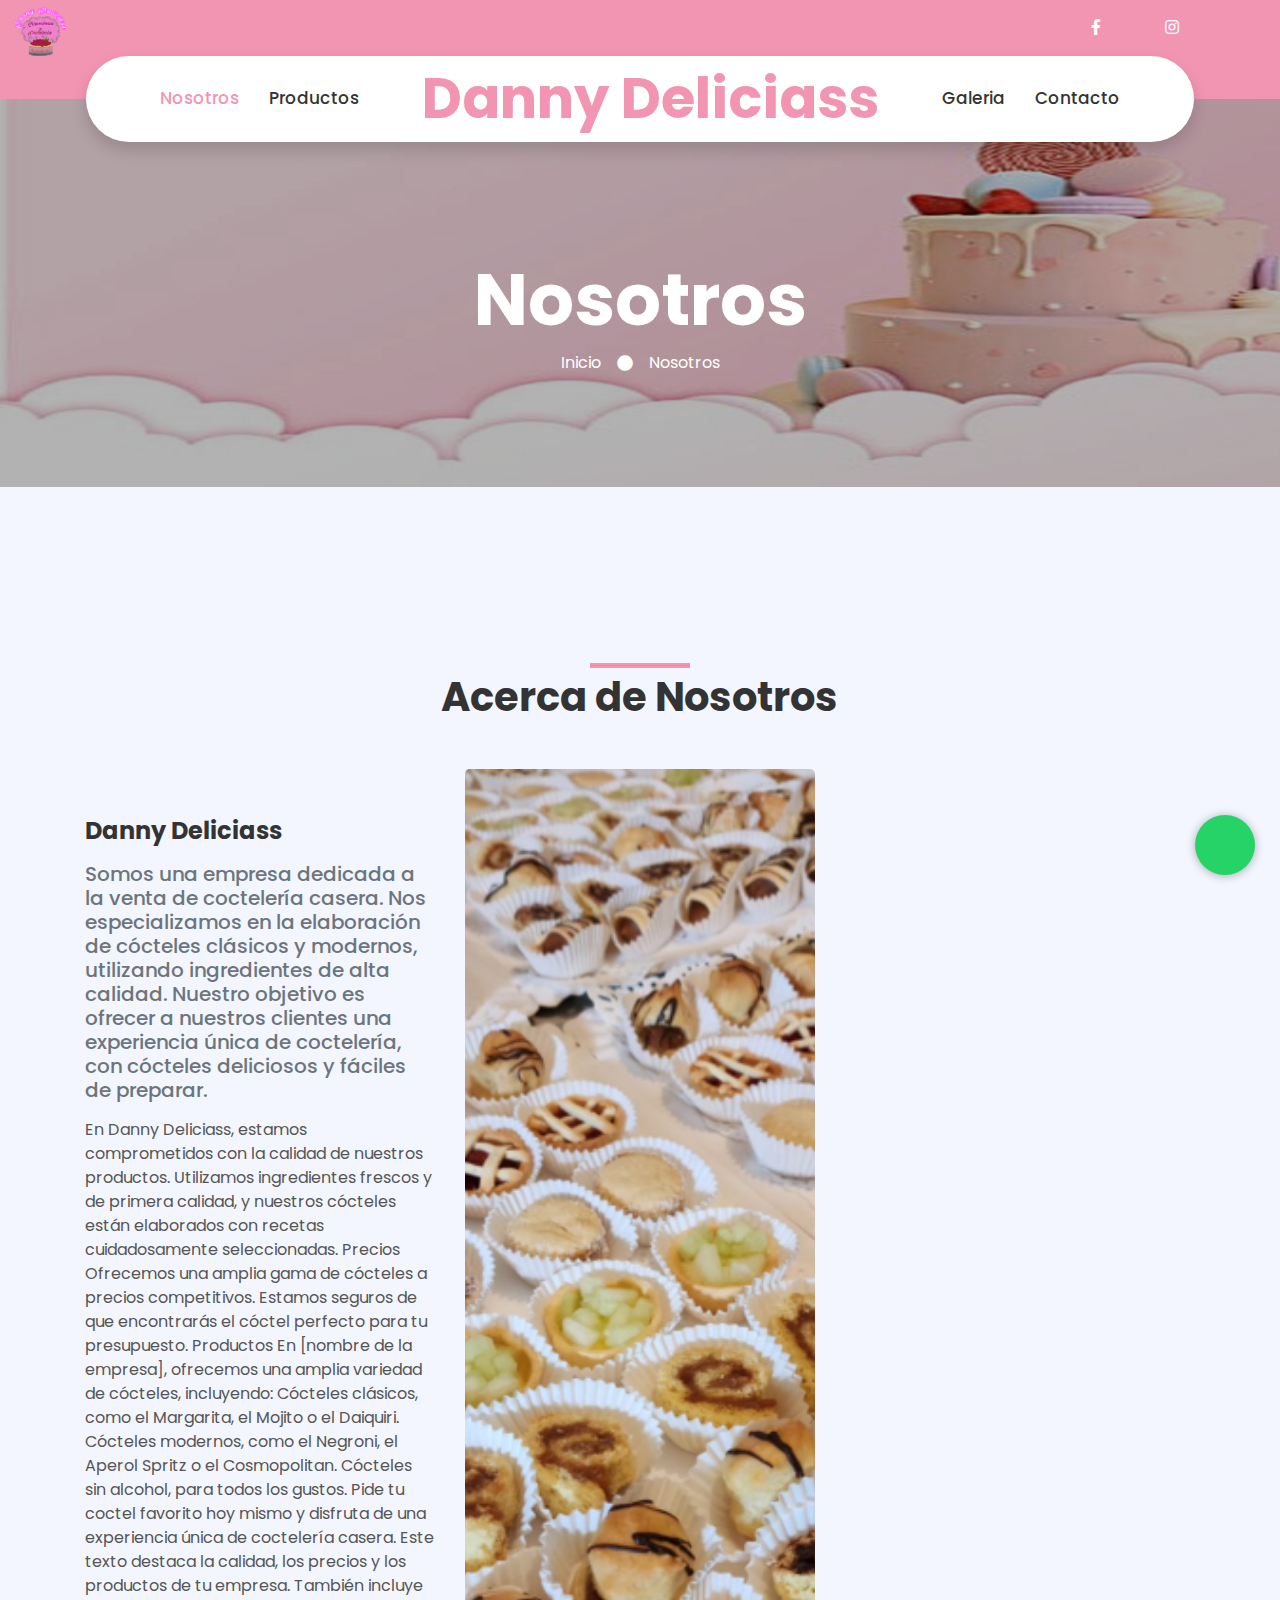
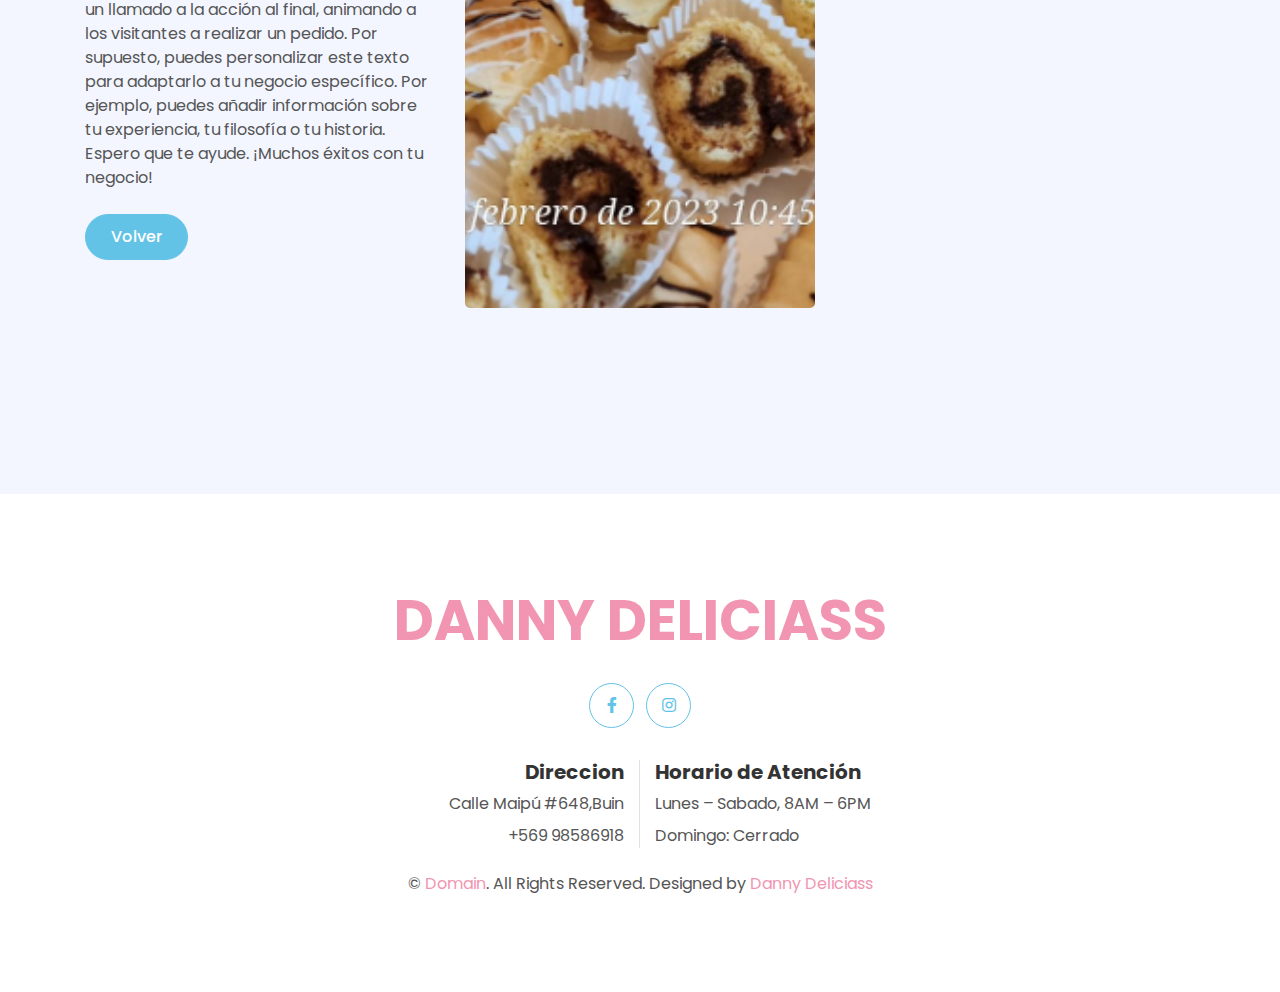
<file: about.html>
<!DOCTYPE html>
<html lang="en">

<head>
    <meta charset="utf-8">
    <title>Nosotros</title>
    <meta content="width=device-width, initial-scale=1.0" name="viewport">
    <meta content="Free HTML Templates" name="keywords">
    <meta content="Free HTML Templates" name="description">

    <!-- Favicon -->
    <link href="img/logo.png" rel="icon">

    <!-- Google Web Fonts -->
    <link rel="preconnect" href="https://fonts.gstatic.com">
    <link href="https://fonts.googleapis.com/css2?family=Poppins:wght@400;500;600;700&display=swap" rel="stylesheet">

    <!-- Font Awesome -->
    <link href="https://cdnjs.cloudflare.com/ajax/libs/font-awesome/5.10.0/css/all.min.css" rel="stylesheet">

    <!-- Libraries Stylesheet -->
    <link href="lib/owlcarousel/assets/owl.carousel.min.css" rel="stylesheet">
    <link href="lib/lightbox/css/lightbox.min.css" rel="stylesheet">

    <!-- Customized Bootstrap Stylesheet -->
    <link href="css/style.css" rel="stylesheet">
</head>

<body>
    <img id="logo" src="img/logo.png" alt="Logo de Mi Empresa">
    <a href="https://wa.me/+56998586918?text=Hola buenas tardes,me gustaria recibir información sobre los productos realizados" class="btn-wsp" target="_blank">
	    <i class="fa fa-whatsapp icono"></i>
	</a>
    


    <!-- Topbar Start -->
    <div class="container-fluid bg-primary py-3 d-none d-md-block">
        <div class="container">
            <div class="row">
                <div class="col-md-6 text-center text-lg-left mb-2 mb-lg-0">
                   
                </div>
                <div class="col-md-6 text-center text-lg-right">
                    <div class="d-inline-flex align-items-center">
                        <a class="text-white px-3" href="https://web.facebook.com/Danny.Deliciass/?_rdc=1&_rdr">
                            <i class="fab fa-facebook-f"></i>
                        </a>
                        
                        <a class="text-white px-3" href="">
                        <a class="text-white px-3" href="https://www.instagram.com/danny_delicias/">
                            <i class="fab fa-instagram"></i>
                        </a>
                        
                    </div>
                </div>
            </div>
        </div>
    </div>
    <!-- Topbar End -->


    <!-- Navbar Start -->
    <div class="container-fluid position-relative nav-bar p-0">
        <div class="container-lg position-relative p-0 px-lg-3" style="z-index: 9;">
            <nav class="navbar navbar-expand-lg bg-white navbar-light shadow p-lg-0">
                <a href="index.html" class="navbar-brand d-block d-lg-none">
                    <h1 class="m-0 display-4 text-primary"><span class="text-secondary"></span>Danny Deliciass</h1>
                </a>
                <button type="button" class="navbar-toggler" data-toggle="collapse" data-target="#navbarCollapse">
                    <span class="navbar-toggler-icon"></span>
                </button>
                <div class="collapse navbar-collapse justify-content-between" id="navbarCollapse">
                    <div class="navbar-nav ml-auto py-0">
                       
                        <a href="about.html" class="nav-item nav-link active">Nosotros</a>
                        <a href="product.html" class="nav-item nav-link">Productos</a>
                    </div>
                    <a href="index.html" class="navbar-brand mx-5 d-none d-lg-block">
                        <h1 class="m-0 display-4 text-primary"><span class="text-secondary"></span>Danny Deliciass</h1>
                    </a>
                    <div class="navbar-nav mr-auto py-0">
                        
                        <a href="gallery.html" class="nav-item nav-link">Galeria</a>
                        <a href="contact.html" class="nav-item nav-link">Contacto</a>
                    </div>
                </div>
            </nav>
        </div>
    </div>
    <!-- Navbar End -->


    <!-- Header Start -->
    <div class="jumbotron jumbotron-fluid page-header" style="margin-bottom: 90px;">
        <div class="container text-center py-5">
            <h1 class="text-white display-3 mt-lg-5">Nosotros</h1>
            <div class="d-inline-flex align-items-center text-white">
                <p class="m-0"><a class="text-white" href="">Inicio</a></p>
                <i class="fa fa-circle px-3"></i>
                <p class="m-0">Nosotros</p>
            </div>
        </div>
    </div>
    <!-- Header End -->


    <!-- About Start -->
    <div class="container-fluid py-5">
        <div class="container py-5">
            <div class="row justify-content-center">
                <div class="col-lg-7">
                    <h1 class="section-title position-relative text-center mb-5">Acerca de Nosotros</h1>
                </div>
            </div>
            <div class="row">
                <div class="col-lg-4 py-5">
                    <h4 class="font-weight-bold mb-3">Danny Deliciass</h4>
                    <h5 class="text-muted mb-3">Somos una empresa dedicada a la venta de coctelería casera. Nos especializamos en la elaboración de cócteles clásicos y modernos, utilizando ingredientes de alta calidad.

                        Nuestro objetivo es ofrecer a nuestros clientes una experiencia única de coctelería, con cócteles deliciosos y fáciles de preparar.</h5>
                    <p>

                        En Danny Deliciass, estamos comprometidos con la calidad de nuestros productos. Utilizamos ingredientes frescos y de primera calidad, y nuestros cócteles están elaborados con recetas cuidadosamente seleccionadas.
                        
                        Precios
                        
                        Ofrecemos una amplia gama de cócteles a precios competitivos. Estamos seguros de que encontrarás el cóctel perfecto para tu presupuesto.
                        
                        Productos
                        
                        En [nombre de la empresa], ofrecemos una amplia variedad de cócteles, incluyendo:
                        
                            Cócteles clásicos, como el Margarita, el Mojito o el Daiquiri.
                            Cócteles modernos, como el Negroni, el Aperol Spritz o el Cosmopolitan.
                            Cócteles sin alcohol, para todos los gustos.
                        
                        Pide tu coctel favorito hoy mismo y disfruta de una experiencia única de coctelería casera.
                        
                        Este texto destaca la calidad, los precios y los productos de tu empresa. También incluye un llamado a la acción al final, animando a los visitantes a realizar un pedido.
                        
                        Por supuesto, puedes personalizar este texto para adaptarlo a tu negocio específico. Por ejemplo, puedes añadir información sobre tu experiencia, tu filosofía o tu historia.
                        
                        Espero que te ayude. ¡Muchos éxitos con tu negocio!</p>
                    <a href="index.html" class="btn btn-secondary mt-2">Volver</a>
                </div>
                <div class="col-lg-4" style="min-height: 400px;">
                    <div class="position-relative h-100 rounded overflow-hidden">
                        <img class="position-absolute w-100 h-100" src="img/pastelitos_nuevo.jpg" style="object-fit: cover;">
                    </div>
                </div>
                
            </div>
        </div>
    </div>
    <!-- About End -->


    


    <!-- Footer Start -->
    <div class="container-fluid footer bg-light py-5" style="margin-top: 90px;">
        <div class="container text-center py-5">
            <div class="row">
                <div class="col-12 mb-4">
                    <a href="index.html" class="navbar-brand m-0">
                        <h1 class="m-0 mt-n2 display-4 text-primary"><span class="text-secondary"></span>DANNY DELICIASS</h1>
                    </a>
                </div>
                <div class="col-12 mb-4">
                    
                    <a class="btn btn-outline-secondary btn-social mr-2" href="#"><i class="fab fa-facebook-f"></i></a>
                    <a class="btn btn-outline-secondary btn-social" href="#"><i class="fab fa-instagram"></i></a>
                </div>
                <div class="col-12 mt-2 mb-4">
                    <div class="row">
                        <div class="col-sm-6 text-center text-sm-right border-right mb-3 mb-sm-0">
                            <h5 class="font-weight-bold mb-2">Direccion</h5>
                            <p class="mb-2">Calle Maipú #648,Buin</p>
                            <p class="mb-0">+569 98586918</p>
                        </div>
                        <div class="col-sm-6 text-center text-sm-left">
                            <h5 class="font-weight-bold mb-2">Horario de Atención</h5>
                            <p class="mb-2">Lunes – Sabado, 8AM – 6PM</p>
                            <p class="mb-0">Domingo: Cerrado</p>
                        </div>
                    </div>
                </div>
                <div class="col-12">
                    <p class="m-0">&copy; <a href="#">Domain</a>. All Rights Reserved. Designed by <a href="">Danny Deliciass</a>
                    </p>
                </div>
            </div>
        </div>
    </div>
    <!-- Footer End -->


    <!-- Back to Top -->
    <a href="#" class="btn btn-secondary px-2 back-to-top"><i class="fa fa-angle-double-up"></i></a>


    <!-- JavaScript Libraries -->
    <script src="https://code.jquery.com/jquery-3.4.1.min.js"></script>
    <script src="https://stackpath.bootstrapcdn.com/bootstrap/4.4.1/js/bootstrap.bundle.min.js"></script>
    <script src="lib/easing/easing.min.js"></script>
    <script src="lib/waypoints/waypoints.min.js"></script>
    <script src="lib/owlcarousel/owl.carousel.min.js"></script>
    <script src="lib/isotope/isotope.pkgd.min.js"></script>
    <script src="lib/lightbox/js/lightbox.min.js"></script>

    <!-- Contact Javascript File -->
    <script src="mail/jqBootstrapValidation.min.js"></script>
    <script src="mail/contact.js"></script>

    <!-- Template Javascript -->
    <script src="js/main.js"></script>
</body>

</html>
</file>
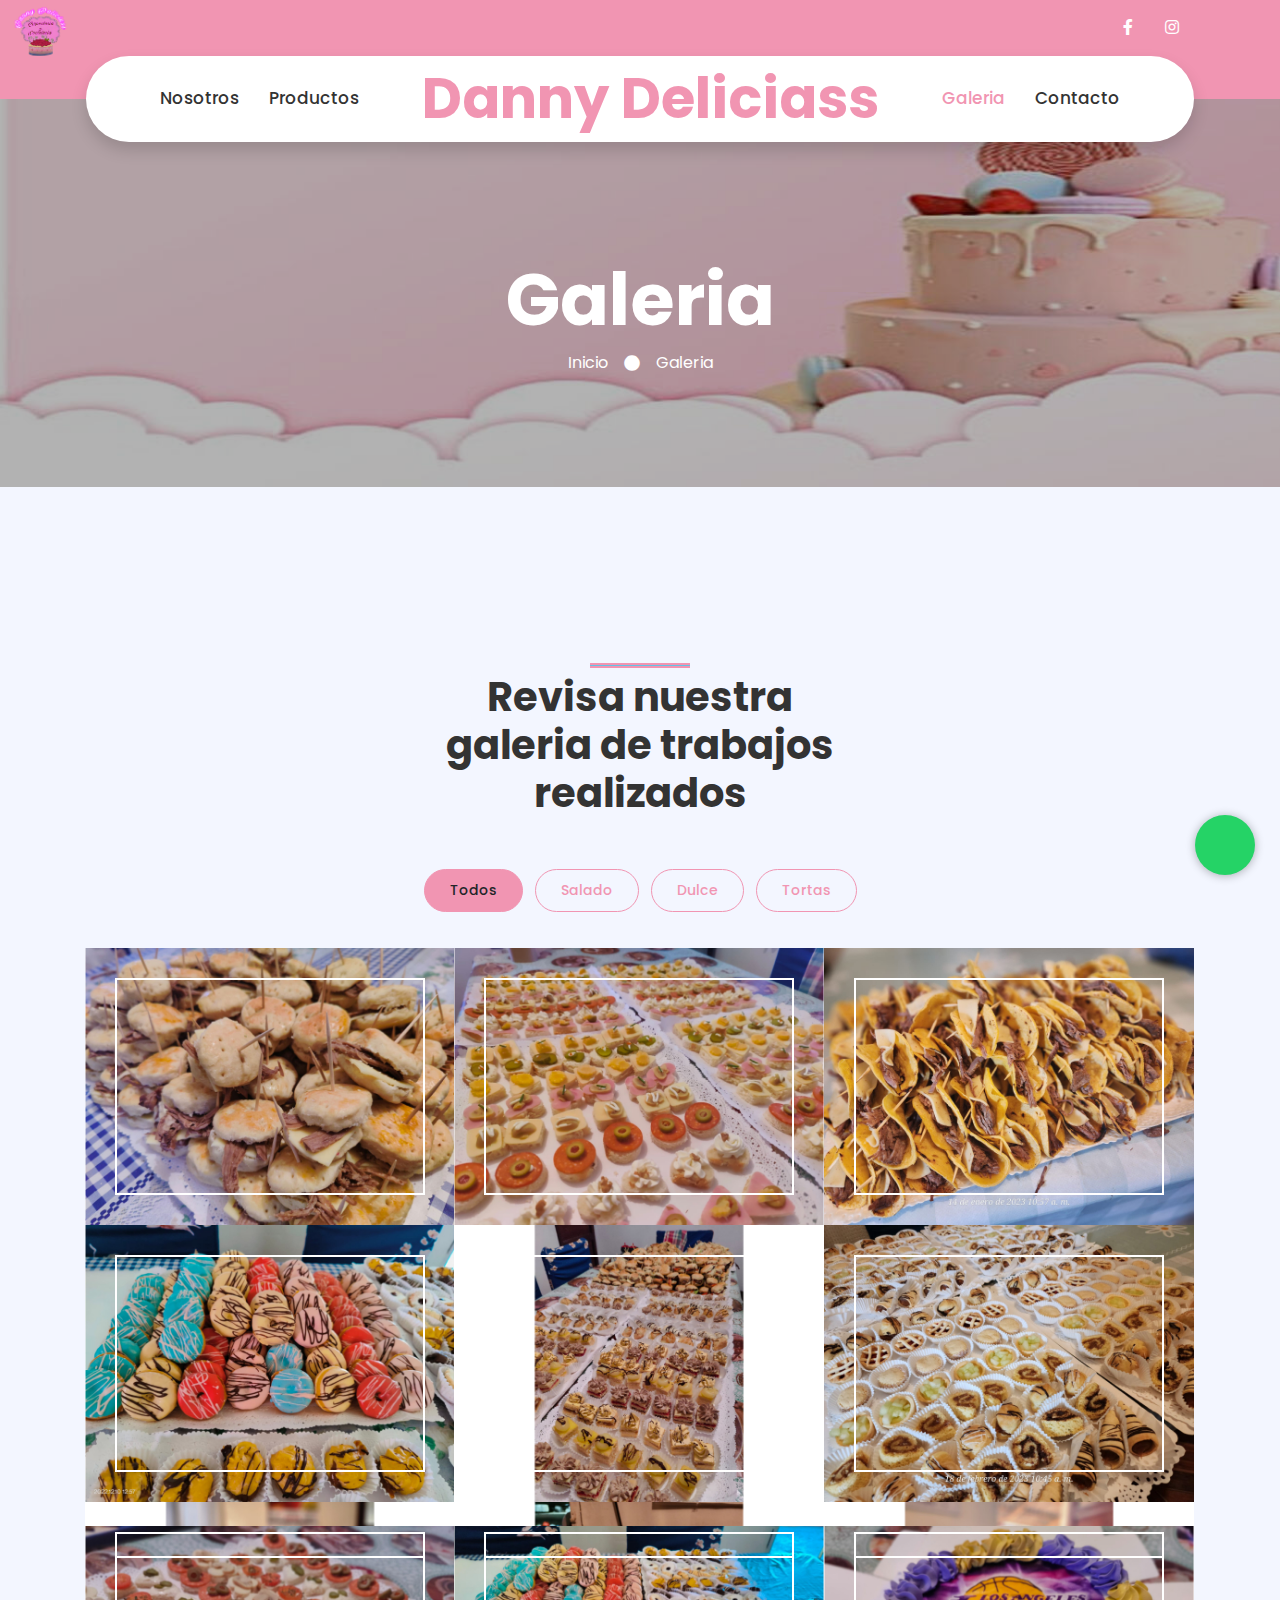
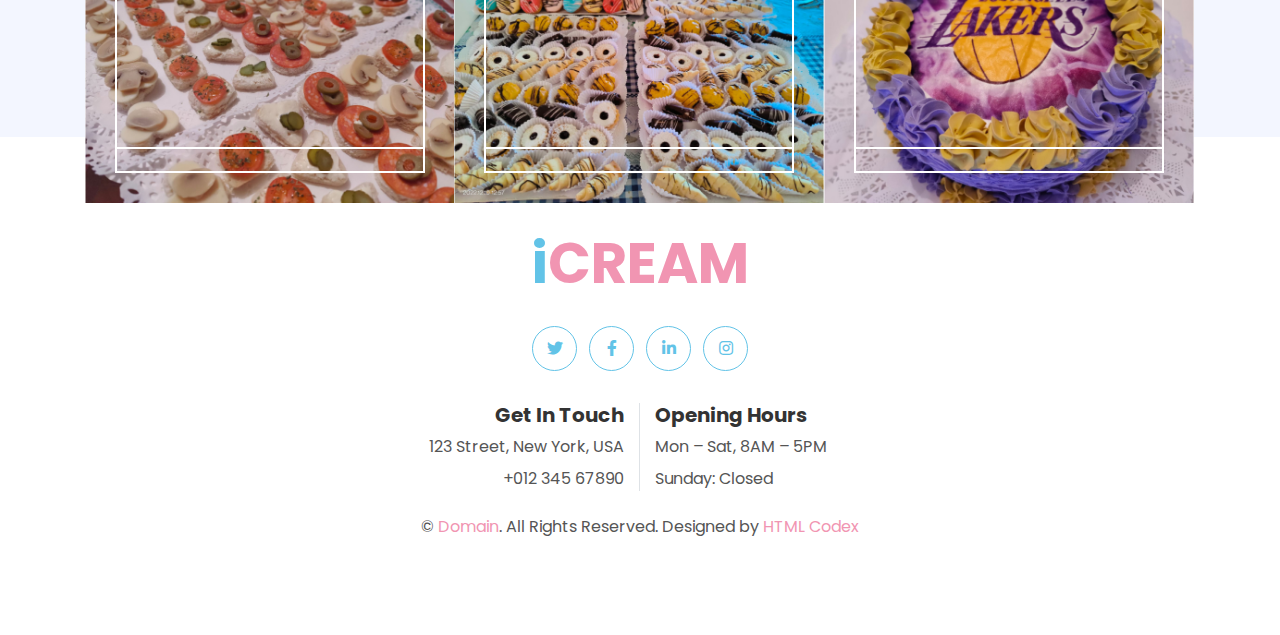
<file: gallery.html>
<!DOCTYPE html>
<html lang="en">

<head>
    <meta charset="utf-8">
    <title>Galeria</title>
    <meta content="width=device-width, initial-scale=1.0" name="viewport">
    <meta content="Free HTML Templates" name="keywords">
    <meta content="Free HTML Templates" name="description">

    <!-- Favicon -->
    <link href="img/logo.png" rel="icon">

    <!-- Google Web Fonts -->
    <link rel="preconnect" href="https://fonts.gstatic.com">
    <link href="https://fonts.googleapis.com/css2?family=Poppins:wght@400;500;600;700&display=swap" rel="stylesheet">

    <!-- Font Awesome -->
    <link href="https://cdnjs.cloudflare.com/ajax/libs/font-awesome/5.10.0/css/all.min.css" rel="stylesheet">

    <!-- Libraries Stylesheet -->
    <link href="lib/owlcarousel/assets/owl.carousel.min.css" rel="stylesheet">
    <link href="lib/lightbox/css/lightbox.min.css" rel="stylesheet">

    <!-- Customized Bootstrap Stylesheet -->
    <link href="css/style.css" rel="stylesheet">
</head>

<body>
    <img id="logo" src="img/logo.png" alt="Logo de Mi Empresa">
    <a href="https://wa.me/+56998586918?text=Hola buenas tardes,me gustaria recibir información sobre los productos realizados" class="btn-wsp" target="_blank">
	    <i class="fa fa-whatsapp icono"></i>
	</a>
    <!-- Topbar Start -->
    <div class="container-fluid bg-primary py-3 d-none d-md-block">
        <div class="container">
            <div class="row">
                <div class="col-md-6 text-center text-lg-left mb-2 mb-lg-0">
                    
                </div>
                <div class="col-md-6 text-center text-lg-right">
                    <div class="d-inline-flex align-items-center">
                        <a class="text-white px-3" href="">
                            <i class="fab fa-facebook-f"></i>
                        </a>
                        
                        <a class="text-white px-3" href="">
                            <i class="fab fa-instagram"></i>
                        </a>
                       
                    </div>
                </div>
            </div>
        </div>
    </div>
    <!-- Topbar End -->


    <!-- Navbar Start -->
    <div class="container-fluid position-relative nav-bar p-0">
        <div class="container-lg position-relative p-0 px-lg-3" style="z-index: 9;">
            <nav class="navbar navbar-expand-lg bg-white navbar-light shadow p-lg-0">
                <a href="index.html" class="navbar-brand d-block d-lg-none">
                    <h1 class="m-0 display-4 text-primary"><span class="text-secondary"></span>Danny Deliciass</h1>
                </a>
                <button type="button" class="navbar-toggler" data-toggle="collapse" data-target="#navbarCollapse">
                    <span class="navbar-toggler-icon"></span>
                </button>
                <div class="collapse navbar-collapse justify-content-between" id="navbarCollapse">
                    <div class="navbar-nav ml-auto py-0">
                        
                        <a href="about.html" class="nav-item nav-link">Nosotros</a>
                        <a href="product.html" class="nav-item nav-link">Productos</a>
                    </div>
                    <a href="index.html" class="navbar-brand mx-5 d-none d-lg-block">
                        <h1 class="m-0 display-4 text-primary"><span class="text-secondary"></span>Danny Deliciass</h1>
                    </a>
                    <div class="navbar-nav mr-auto py-0">
                        
                        <a href="gallery.html" class="nav-item nav-link active">Galeria</a>
                        <a href="contact.html" class="nav-item nav-link">Contacto</a>
                    </div>
                </div>
            </nav>
        </div>
    </div>
    <!-- Navbar End -->


    <!-- Header Start -->
    <div class="jumbotron jumbotron-fluid page-header" style="margin-bottom: 90px;">
        <div class="container text-center py-5">
            <h1 class="text-white display-3 mt-lg-5">Galeria</h1>
            <div class="d-inline-flex align-items-center text-white">
                <p class="m-0"><a class="text-white" href="index.html">Inicio</a></p>
                <i class="fa fa-circle px-3"></i>
                <p class="m-0">Galeria</p>
            </div>
        </div>
    </div>
    <!-- Header End -->


    <!-- Portfolio Start -->
    <div class="container-fluid py-5 px-0">
        <div class="container py-5">
            <div class="row justify-content-center">
                <div class="col-lg-5">
                    <h1 class="section-title position-relative text-center mb-5">Revisa nuestra galeria de trabajos realizados</h1>
                </div>
            </div>
            <div class="row">
                <div class="col-12 text-center">
                    <ul class="list-inline mb-4 pb-2" id="portfolio-flters">
                        <li class="btn btn-sm btn-outline-primary m-1 active"  data-filter="*">Todos</li>
                        <li class="btn btn-sm btn-outline-primary m-1" data-filter=".first">Salado</li>
                        <li class="btn btn-sm btn-outline-primary m-1" data-filter=".second">Dulce</li>
                        <li class="btn btn-sm btn-outline-primary m-1" data-filter=".third">Tortas</li>
                    </ul>
                </div>
            </div>
            <div class="row m-0 portfolio-container">
                <div class="col-lg-4 col-md-6 p-0 portfolio-item first">
                    <div class="position-relative overflow-hidden">
                        <img class="img-fluid w-100" src="img/tapaditos.jpg" alt="">
                        <a class="portfolio-btn" href="img/tapaditos.jpg" data-lightbox="portfolio">
                            <i class="fa fa-plus text-primary" style="font-size: 60px;"></i>
                        </a>
                    </div>
                </div>
                <div class="col-lg-4 col-md-6 p-0 portfolio-item first">
                    <div class="position-relative overflow-hidden">
                        <img class="img-fluid w-100" src="img/canapes2.jpg" alt="">
                        <a class="portfolio-btn" href="img/canapes2.jpg" data-lightbox="portfolio">
                            <i class="fa fa-plus text-primary" style="font-size: 60px;"></i>
                        </a>
                    </div>
                </div>
                <div class="col-lg-4 col-md-6 p-0 portfolio-item first">
                    <div class="position-relative overflow-hidden">
                        <img class="img-fluid w-100" src="img/tacos.jpg" alt="">
                        <a class="portfolio-btn" href="img/tacos.jpg" data-lightbox="portfolio">
                            <i class="fa fa-plus text-primary" style="font-size: 60px;"></i>
                        </a>
                    </div>
                </div>
                <div class="col-lg-4 col-md-6 p-0 portfolio-item second">
                    <div class="position-relative overflow-hidden">
                        <img class="img-fluid w-100" src="img/donas.jpg" alt="">
                        <a class="portfolio-btn" href="img/donas.jpg" data-lightbox="portfolio">
                            <i class="fa fa-plus text-primary" style="font-size: 60px;"></i>
                        </a>
                    </div>
                </div>
                <div class="col-lg-4 col-md-6 p-0 portfolio-item second">
                    <div class="position-relative overflow-hidden">
                        <img class="img-fluid w-100" src="img/panqueques.jpg" alt="">
                        <a class="portfolio-btn" href="img/panqueques.jpg" data-lightbox="portfolio">
                            <i class="fa fa-plus text-primary" style="font-size: 60px;"></i>
                        </a>
                    </div>
                </div>
                <div class="col-lg-4 col-md-6 p-0 portfolio-item second">
                    <div class="position-relative overflow-hidden">
                        <img class="img-fluid w-100" src="img/pastelitos_nuevo.jpg" alt="">
                        <a class="portfolio-btn" href="img/pastelitos_nuevo.jpg" data-lightbox="portfolio">
                            <i class="fa fa-plus text-primary" style="font-size: 60px;"></i>
                        </a>
                    </div>
                </div>
                <div class="col-lg-4 col-md-6 p-0 portfolio-item third">
                    <div class="position-relative overflow-hidden">
                        <img class="img-fluid w-100" src="img/torta1.jpg" alt="">
                        <a class="portfolio-btn" href="img/torta1.jpg" data-lightbox="portfolio">
                            <i class="fa fa-plus text-primary" style="font-size: 60px;"></i>
                        </a>
                    </div>
                </div>
                <div class="col-lg-4 col-md-6 p-0 portfolio-item third">
                    <div class="position-relative overflow-hidden">
                        <img class="img-fluid w-100" src="img/torta_flores1.jpg" alt="">
                        <a class="portfolio-btn" href="img/torta_flores1.jpg" data-lightbox="portfolio">
                            <i class="fa fa-plus text-primary" style="font-size: 60px;"></i>
                        </a>
                    </div>
                </div>
                <div class="col-lg-4 col-md-6 p-0 portfolio-item third">
                    <div class="position-relative overflow-hidden">
                        <img class="img-fluid w-100" src="img/torta_jurasik.jpg" alt="">
                        <a class="portfolio-btn" href="img/torta_jurasik.jpg" data-lightbox="portfolio">
                            <i class="fa fa-plus text-primary" style="font-size: 60px;"></i>
                        </a>
                    </div>
                </div>
                <div class="col-lg-4 col-md-6 p-0 portfolio-item first">
                    <div class="position-relative overflow-hidden">
                        <img class="img-fluid w-100" src="img/canapesss.jpg" alt="">
                        <a class="portfolio-btn" href="img/canapesss.jpg" data-lightbox="portfolio">
                            <i class="fa fa-plus text-primary" style="font-size: 60px;"></i>
                        </a>
                    </div>
                </div>
                <div class="col-lg-4 col-md-6 p-0 portfolio-item second">
                    <div class="position-relative overflow-hidden">
                        <img class="img-fluid w-100" src="img/pastelitossss.jpg" alt="">
                        <a class="portfolio-btn" href="img/pastelitossss.jpg" data-lightbox="portfolio">
                            <i class="fa fa-plus text-primary" style="font-size: 60px;"></i>
                        </a>
                    </div>
                </div>
                <div class="col-lg-4 col-md-6 p-0 portfolio-item third">
                    <div class="position-relative overflow-hidden">
                        <img class="img-fluid w-100" src="img/torta_crema.jpg" alt="">
                        <a class="portfolio-btn" href="img/torta_crema.jpg" data-lightbox="portfolio">
                            <i class="fa fa-plus text-primary" style="font-size: 60px;"></i>
                        </a>
                    </div>
                </div>
            </div>
        </div>
    </div>
    <!-- Portfolio End -->


    <!-- Footer Start -->
    <div class="container-fluid footer bg-light py-5" style="margin-top: 90px;">
        <div class="container text-center py-5">
            <div class="row">
                <div class="col-12 mb-4">
                    <a href="index.html" class="navbar-brand m-0">
                        <h1 class="m-0 mt-n2 display-4 text-primary"><span class="text-secondary">i</span>CREAM</h1>
                    </a>
                </div>
                <div class="col-12 mb-4">
                    <a class="btn btn-outline-secondary btn-social mr-2" href="#"><i class="fab fa-twitter"></i></a>
                    <a class="btn btn-outline-secondary btn-social mr-2" href="#"><i class="fab fa-facebook-f"></i></a>
                    <a class="btn btn-outline-secondary btn-social mr-2" href="#"><i class="fab fa-linkedin-in"></i></a>
                    <a class="btn btn-outline-secondary btn-social" href="#"><i class="fab fa-instagram"></i></a>
                </div>
                <div class="col-12 mt-2 mb-4">
                    <div class="row">
                        <div class="col-sm-6 text-center text-sm-right border-right mb-3 mb-sm-0">
                            <h5 class="font-weight-bold mb-2">Get In Touch</h5>
                            <p class="mb-2">123 Street, New York, USA</p>
                            <p class="mb-0">+012 345 67890</p>
                        </div>
                        <div class="col-sm-6 text-center text-sm-left">
                            <h5 class="font-weight-bold mb-2">Opening Hours</h5>
                            <p class="mb-2">Mon – Sat, 8AM – 5PM</p>
                            <p class="mb-0">Sunday: Closed</p>
                        </div>
                    </div>
                </div>
                <div class="col-12">
                    <p class="m-0">&copy; <a href="#">Domain</a>. All Rights Reserved. Designed by <a href="https://htmlcodex.com">HTML Codex</a>
                    </p>
                </div>
            </div>
        </div>
    </div>
    <!-- Footer End -->


    <!-- Back to Top -->
    <a href="#" class="btn btn-secondary px-2 back-to-top"><i class="fa fa-angle-double-up"></i></a>


    <!-- JavaScript Libraries -->
    <script src="https://code.jquery.com/jquery-3.4.1.min.js"></script>
    <script src="https://stackpath.bootstrapcdn.com/bootstrap/4.4.1/js/bootstrap.bundle.min.js"></script>
    <script src="lib/easing/easing.min.js"></script>
    <script src="lib/waypoints/waypoints.min.js"></script>
    <script src="lib/owlcarousel/owl.carousel.min.js"></script>
    <script src="lib/isotope/isotope.pkgd.min.js"></script>
    <script src="lib/lightbox/js/lightbox.min.js"></script>

    <!-- Contact Javascript File -->
    <script src="mail/jqBootstrapValidation.min.js"></script>
    <script src="mail/contact.js"></script>

    <!-- Template Javascript -->
    <script src="js/main.js"></script>
</body>

</html>
</file>
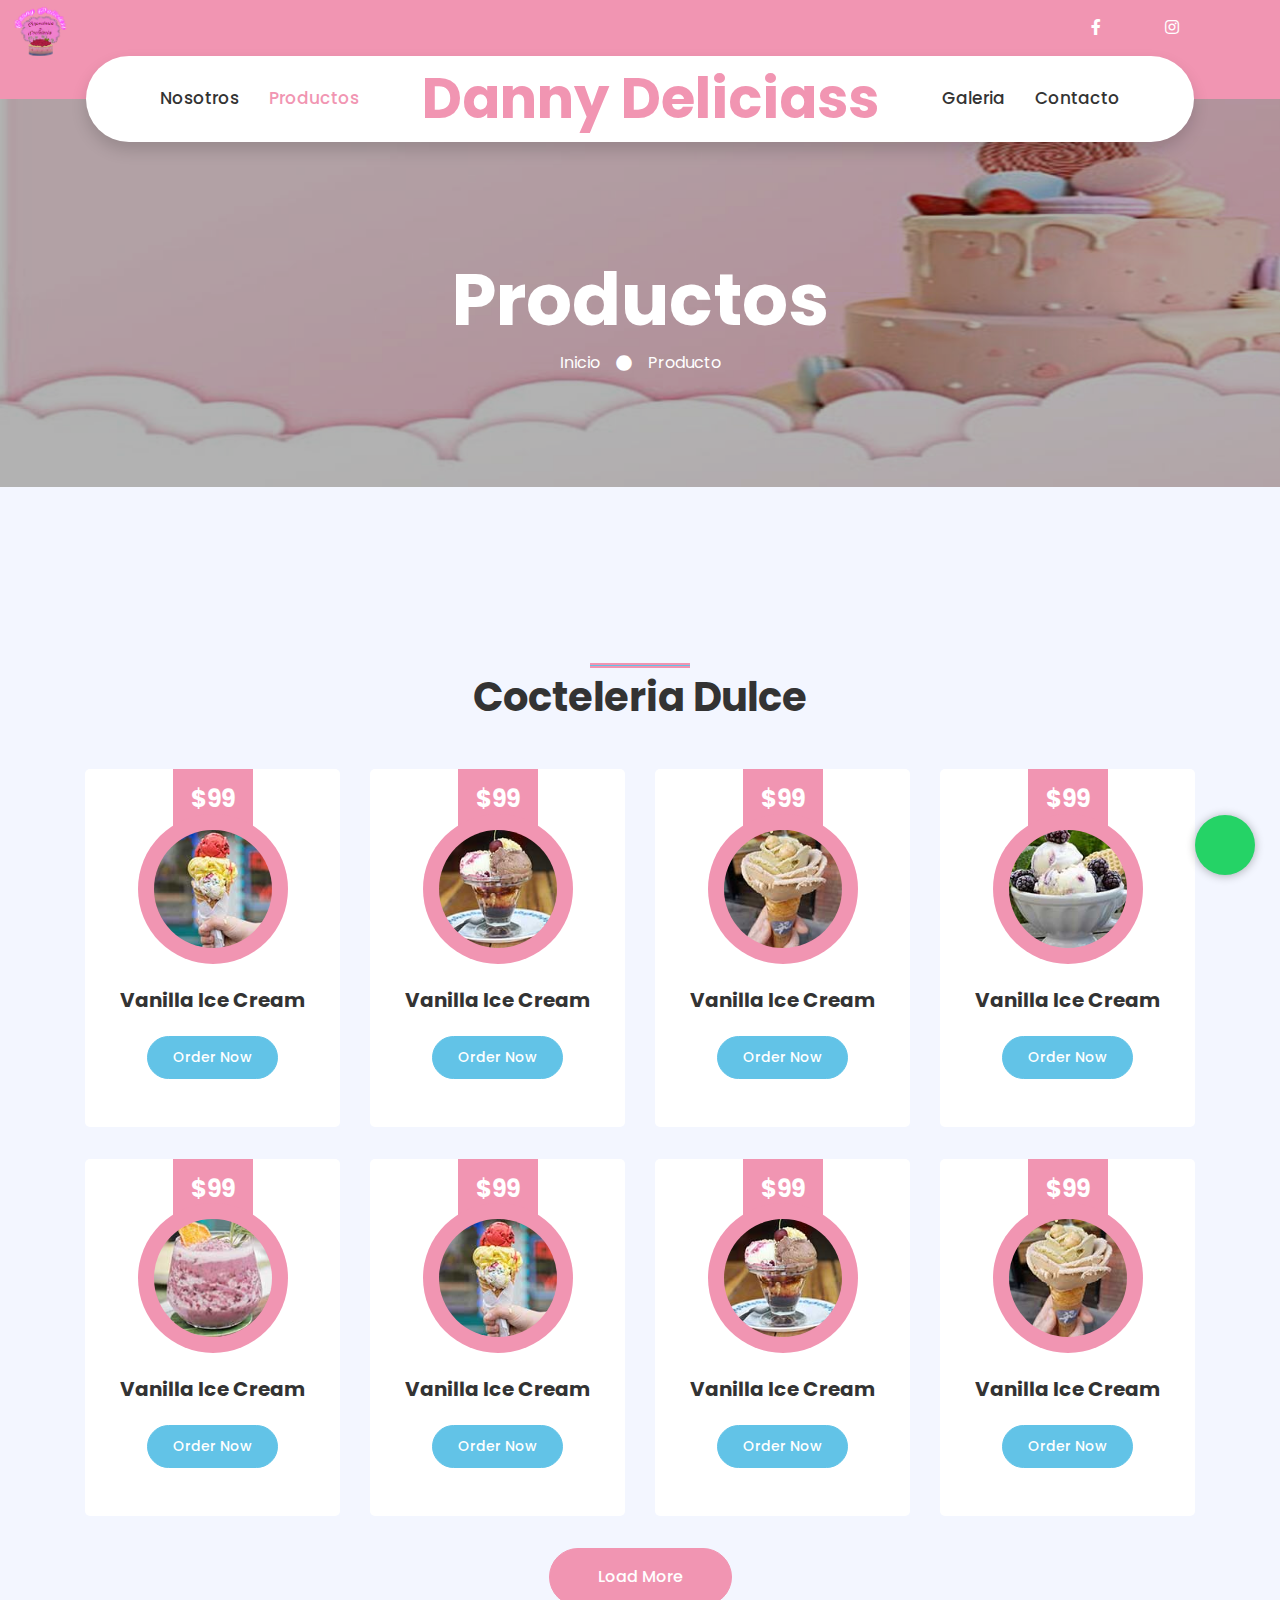
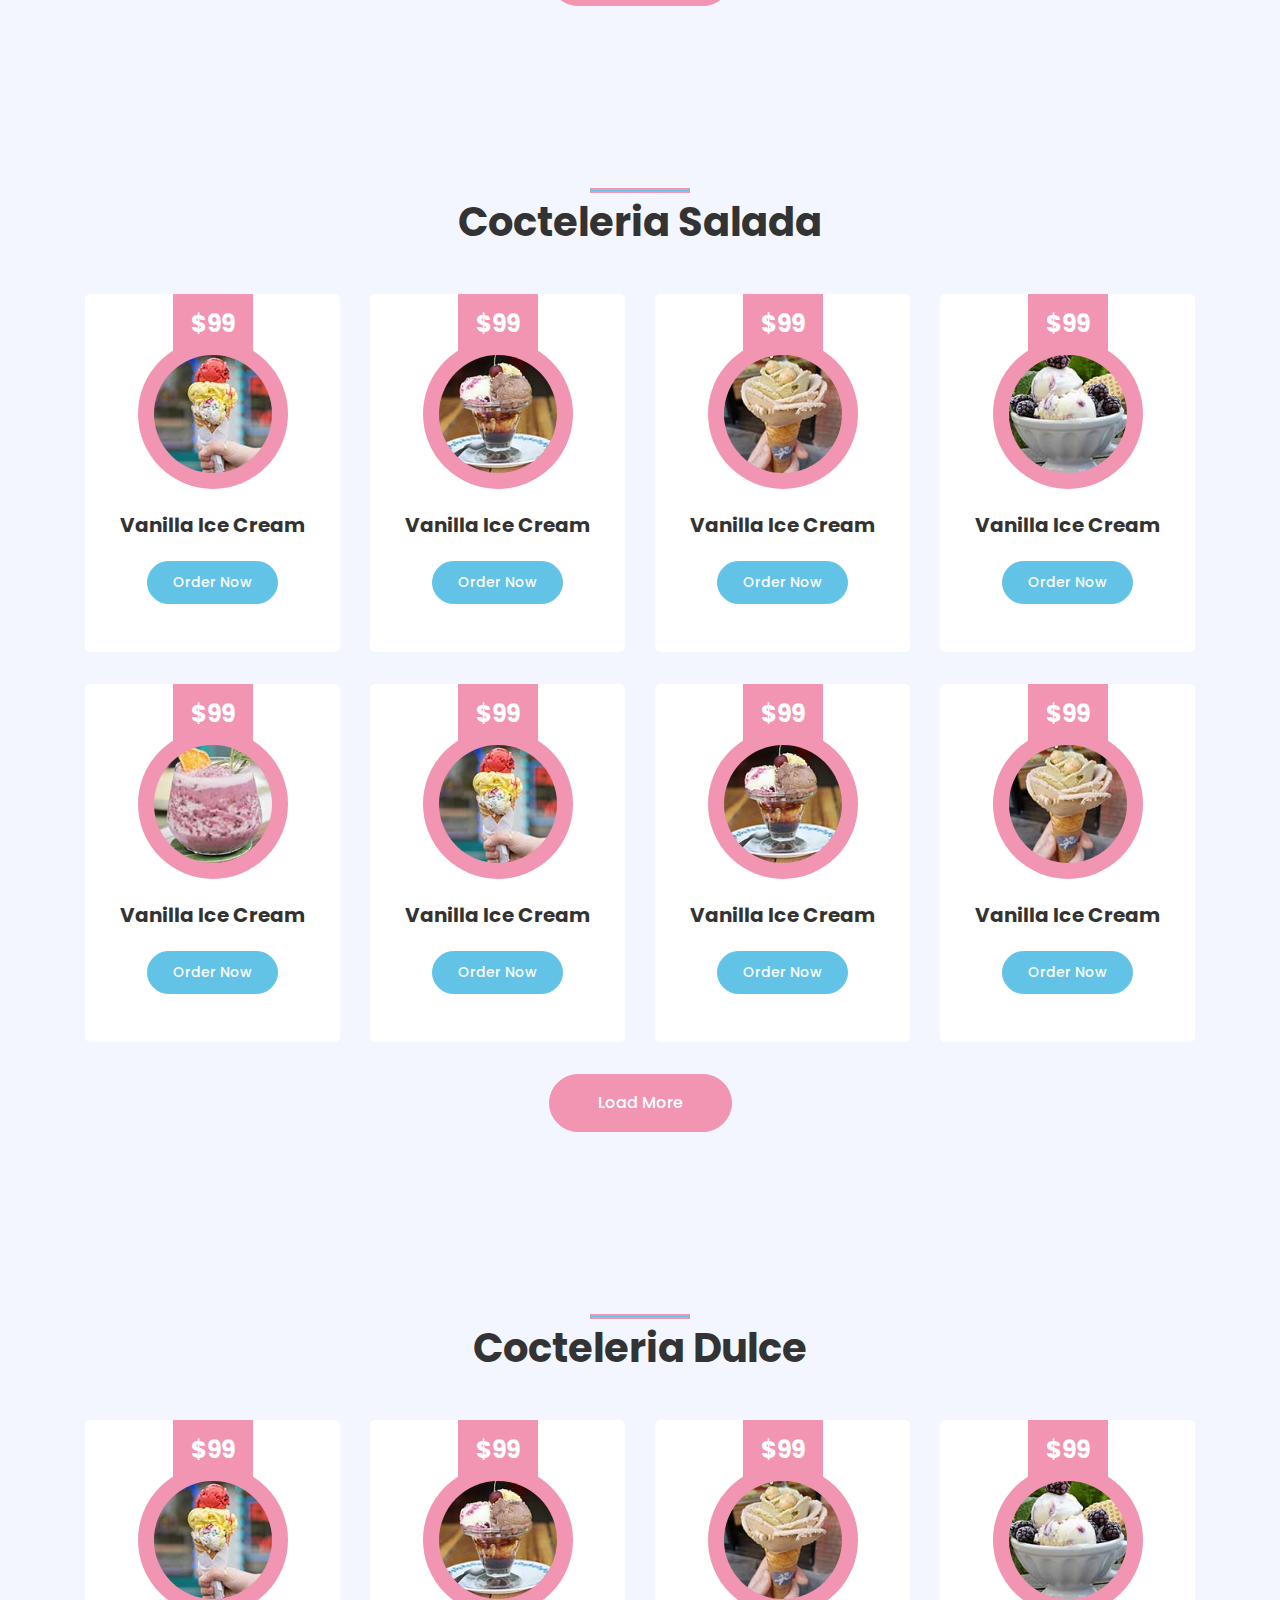
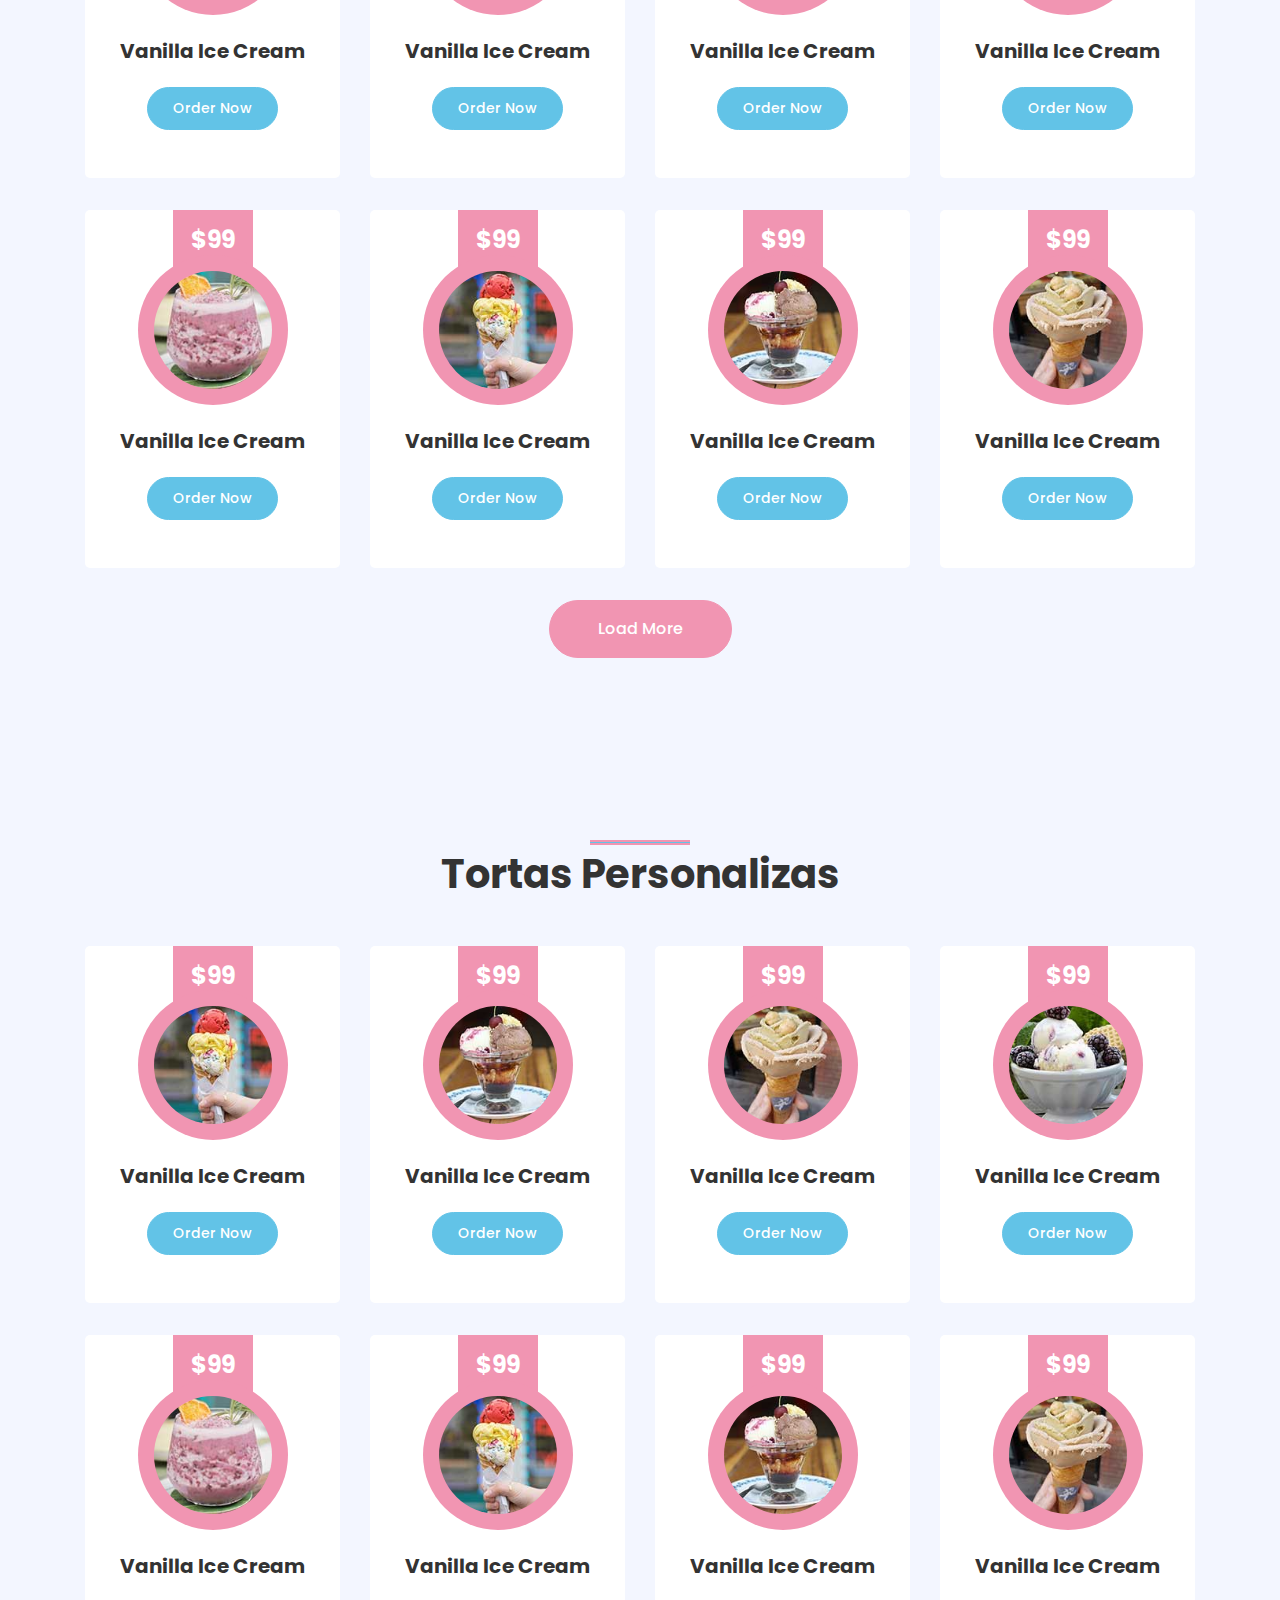
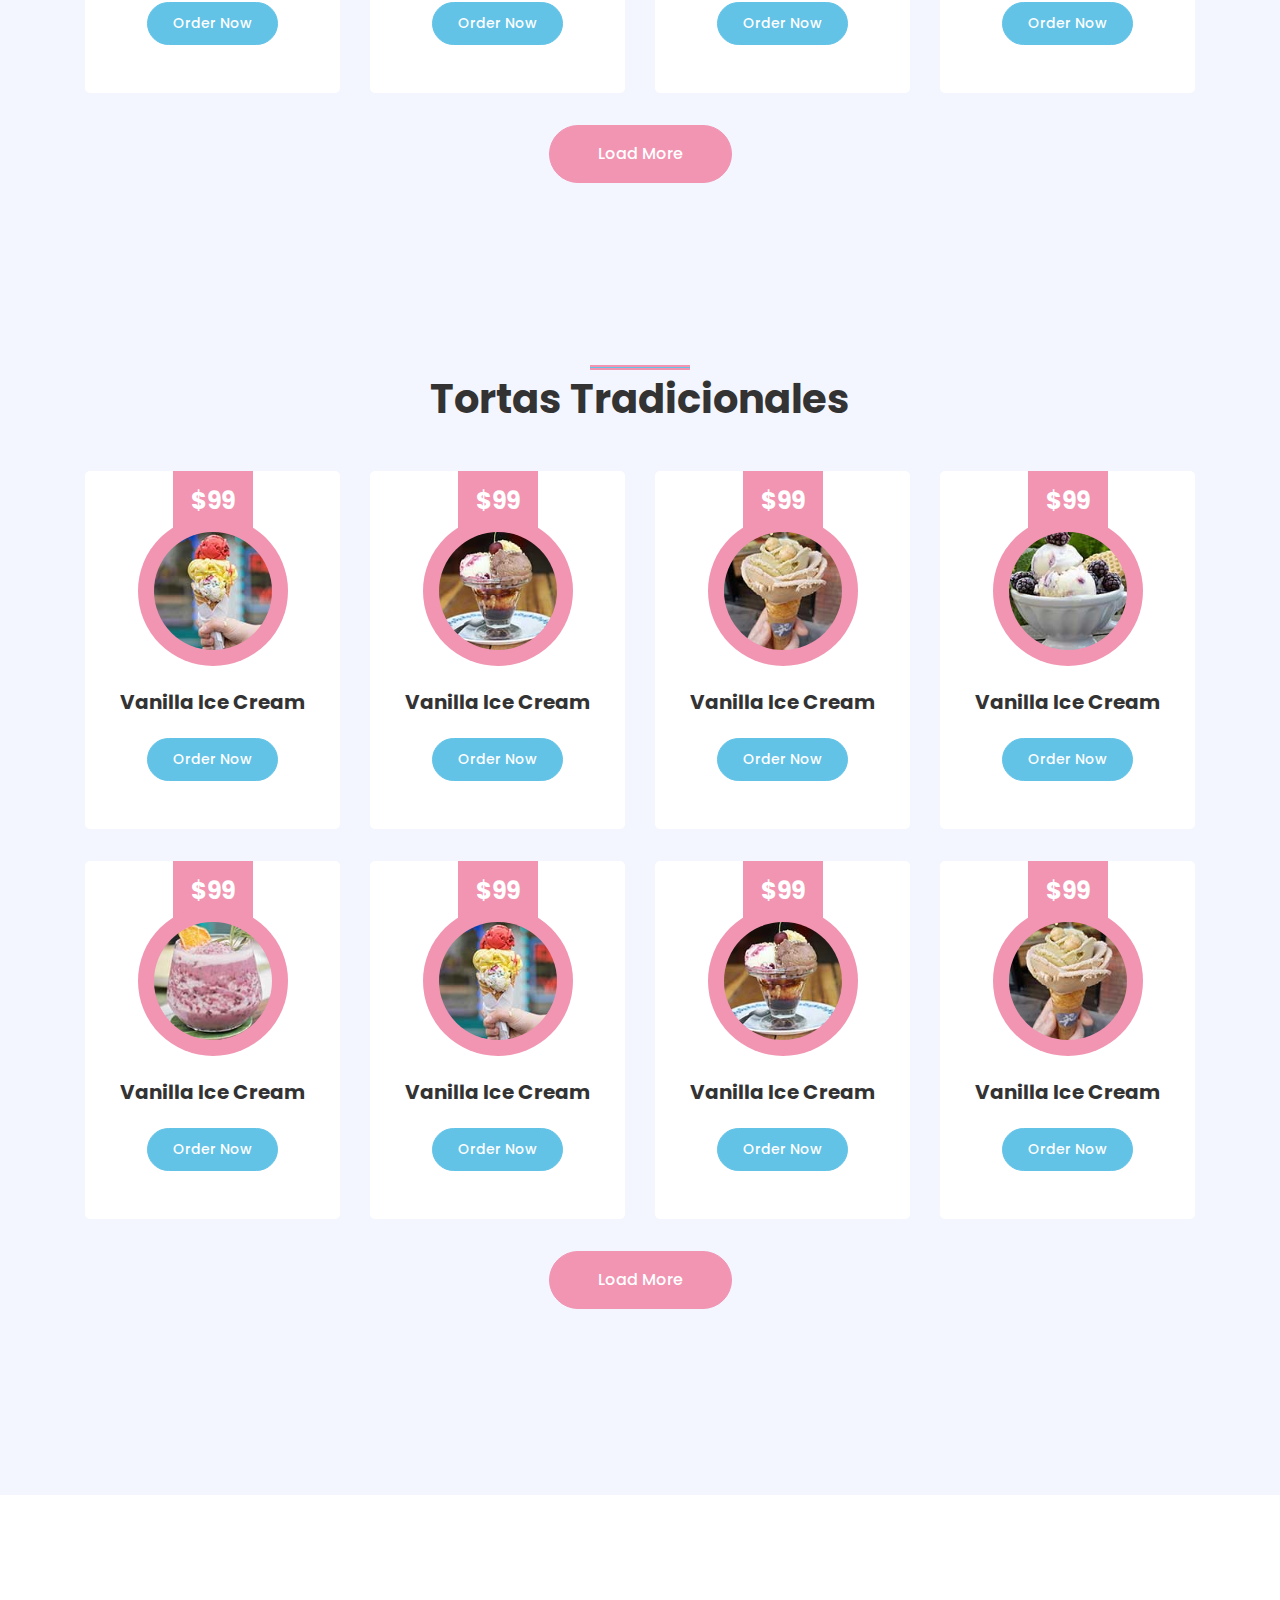
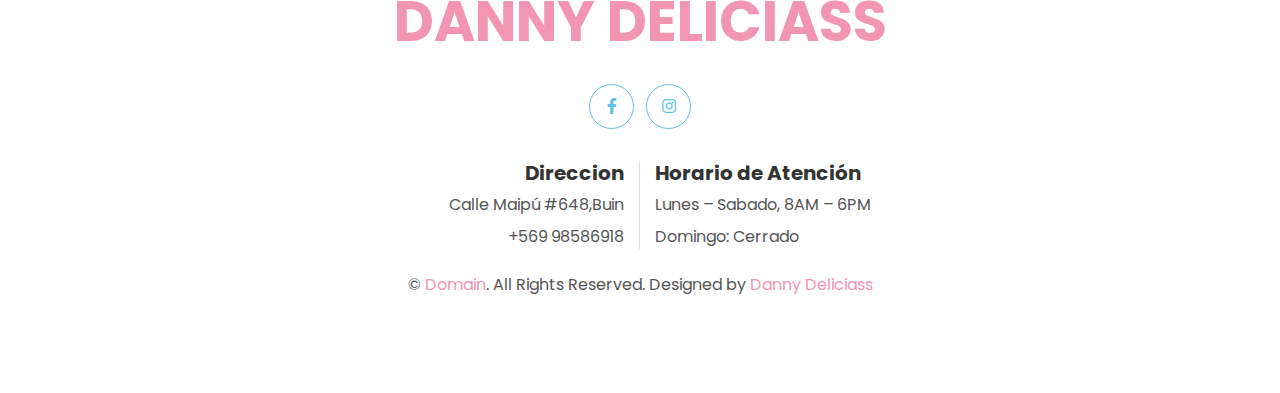
<file: product.html>
<!DOCTYPE html>
<html lang="en">

<head>
    <meta charset="utf-8">
    <title>Productos</title>
    <meta content="width=device-width, initial-scale=1.0" name="viewport">
    <meta content="Free HTML Templates" name="keywords">
    <meta content="Free HTML Templates" name="description">

    <!-- Favicon -->
    <link href="img/logo.png" rel="icon">

    <!-- Google Web Fonts -->
    <link rel="preconnect" href="https://fonts.gstatic.com">
    <link href="https://fonts.googleapis.com/css2?family=Poppins:wght@400;500;600;700&display=swap" rel="stylesheet">

    <!-- Font Awesome -->
    <link href="https://cdnjs.cloudflare.com/ajax/libs/font-awesome/5.10.0/css/all.min.css" rel="stylesheet">

    <!-- Libraries Stylesheet -->
    <link href="lib/owlcarousel/assets/owl.carousel.min.css" rel="stylesheet">
    <link href="lib/lightbox/css/lightbox.min.css" rel="stylesheet">

    <!-- Customized Bootstrap Stylesheet -->
    <link href="css/style.css" rel="stylesheet">
</head>

<body>
    <img id="logo" src="img/logo.png" alt="Logo de Mi Empresa">
    <a href="https://wa.me/+56998586918?text=Hola buenas tardes,me gustaria recibir información sobre los productos realizados" class="btn-wsp" target="_blank">
	    <i class="fa fa-whatsapp icono"></i>
	</a>
    <!-- Topbar Start -->
    <div class="container-fluid bg-primary py-3 d-none d-md-block">
        <div class="container">
            <div class="row">
                <div class="col-md-6 text-center text-lg-left mb-2 mb-lg-0">
                    
                </div>
                <div class="col-md-6 text-center text-lg-right">
                    <div class="d-inline-flex align-items-center">
                        <a class="text-white px-3" href="https://web.facebook.com/Danny.Deliciass/?_rdc=1&_rdr">
                            <i class="fab fa-facebook-f"></i>
                        </a>
                       
                        <a class="text-white px-3" href="">
                        <a class="text-white px-3" href="https://www.instagram.com/danny_delicias/">
                            <i class="fab fa-instagram"></i>
                        </a>
                        
                    </div>
                </div>
            </div>
        </div>
    </div>
    <!-- Topbar End -->


    <!-- Navbar Start -->
    <div class="container-fluid position-relative nav-bar p-0">
        <div class="container-lg position-relative p-0 px-lg-3" style="z-index: 9;">
            <nav class="navbar navbar-expand-lg bg-white navbar-light shadow p-lg-0">
                <a href="index.html" class="navbar-brand d-block d-lg-none">
                    <h1 class="m-0 display-4 text-primary"><span class="text-secondary"></span>Danny Deliciass</h1>
                </a>
                <button type="button" class="navbar-toggler" data-toggle="collapse" data-target="#navbarCollapse">
                    <span class="navbar-toggler-icon"></span>
                </button>
                <div class="collapse navbar-collapse justify-content-between" id="navbarCollapse">
                    <div class="navbar-nav ml-auto py-0">
                        
                        <a href="about.html" class="nav-item nav-link">Nosotros</a>
                        <a href="product.html" class="nav-item nav-link active"> Productos</a>
                    </div>
                    <a href="index.html" class="navbar-brand mx-5 d-none d-lg-block">
                        <h1 class="m-0 display-4 text-primary"><span class="text-secondary"></span>Danny Deliciass</h1>
                    </a>
                    <div class="navbar-nav mr-auto py-0">
                        
                        <a href="gallery.html" class="nav-item nav-link">Galeria</a>
                        <a href="contact.html" class="nav-item nav-link">Contacto</a>
                    </div>
                </div>
            </nav>
        </div>
    </div>
    <!-- Navbar End -->


    <!-- Header Start -->
    <div class="jumbotron jumbotron-fluid page-header" style="margin-bottom: 90px;">
        <div class="container text-center py-5">
            <h1 class="text-white display-3 mt-lg-5">Productos</h1>
            <div class="d-inline-flex align-items-center text-white">
                <p class="m-0"><a class="text-white" href="index.html">Inicio</a></p>
                <i class="fa fa-circle px-3"></i>
                <p class="m-0">Producto</p>
            </div>
        </div>
    </div>
    <!-- Header End -->


    <!-- Products Start -->
    <div class="container-fluid py-5">
        <div class="container py-5">
            <div class="row justify-content-center">
                <div class="col-lg-6">
                    <h1 class="section-title position-relative text-center mb-5">Cocteleria Dulce</h1>
                </div>
            </div>
            <div class="row">
                <div class="col-lg-3 col-md-6 mb-4 pb-2">
                    <div class="product-item d-flex flex-column align-items-center text-center bg-light rounded py-5 px-3">
                        <div class="bg-primary mt-n5 py-3" style="width: 80px;">
                            <h4 class="font-weight-bold text-white mb-0">$99</h4>
                        </div>
                        <div class="position-relative bg-primary rounded-circle mt-n3 mb-4 p-3" style="width: 150px; height: 150px;">
                            <img class="rounded-circle w-100 h-100" src="img/product-1.jpg" style="object-fit: cover;">
                        </div>
                        <h5 class="font-weight-bold mb-4">Vanilla Ice Cream</h5>
                        <a href="" class="btn btn-sm btn-secondary">Order Now</a>
                    </div>
                </div>
                <div class="col-lg-3 col-md-6 mb-4 pb-2">
                    <div class="product-item d-flex flex-column align-items-center text-center bg-light rounded py-5 px-3">
                        <div class="bg-primary mt-n5 py-3" style="width: 80px;">
                            <h4 class="font-weight-bold text-white mb-0">$99</h4>
                        </div>
                        <div class="position-relative bg-primary rounded-circle mt-n3 mb-4 p-3" style="width: 150px; height: 150px;">
                            <img class="rounded-circle w-100 h-100" src="img/product-2.jpg" style="object-fit: cover;">
                        </div>
                        <h5 class="font-weight-bold mb-4">Vanilla Ice Cream</h5>
                        <a href="" class="btn btn-sm btn-secondary">Order Now</a>
                    </div>
                </div>
                <div class="col-lg-3 col-md-6 mb-4 pb-2">
                    <div class="product-item d-flex flex-column align-items-center text-center bg-light rounded py-5 px-3">
                        <div class="bg-primary mt-n5 py-3" style="width: 80px;">
                            <h4 class="font-weight-bold text-white mb-0">$99</h4>
                        </div>
                        <div class="position-relative bg-primary rounded-circle mt-n3 mb-4 p-3" style="width: 150px; height: 150px;">
                            <img class="rounded-circle w-100 h-100" src="img/product-3.jpg" style="object-fit: cover;">
                        </div>
                        <h5 class="font-weight-bold mb-4">Vanilla Ice Cream</h5>
                        <a href="" class="btn btn-sm btn-secondary">Order Now</a>
                    </div>
                </div>
                <div class="col-lg-3 col-md-6 mb-4 pb-2">
                    <div class="product-item d-flex flex-column align-items-center text-center bg-light rounded py-5 px-3">
                        <div class="bg-primary mt-n5 py-3" style="width: 80px;">
                            <h4 class="font-weight-bold text-white mb-0">$99</h4>
                        </div>
                        <div class="position-relative bg-primary rounded-circle mt-n3 mb-4 p-3" style="width: 150px; height: 150px;">
                            <img class="rounded-circle w-100 h-100" src="img/product-4.jpg" style="object-fit: cover;">
                        </div>
                        <h5 class="font-weight-bold mb-4">Vanilla Ice Cream</h5>
                        <a href="" class="btn btn-sm btn-secondary">Order Now</a>
                    </div>
                </div>
                <div class="col-lg-3 col-md-6 mb-4 pb-2">
                    <div class="product-item d-flex flex-column align-items-center text-center bg-light rounded py-5 px-3">
                        <div class="bg-primary mt-n5 py-3" style="width: 80px;">
                            <h4 class="font-weight-bold text-white mb-0">$99</h4>
                        </div>
                        <div class="position-relative bg-primary rounded-circle mt-n3 mb-4 p-3" style="width: 150px; height: 150px;">
                            <img class="rounded-circle w-100 h-100" src="img/product-5.jpg" style="object-fit: cover;">
                        </div>
                        <h5 class="font-weight-bold mb-4">Vanilla Ice Cream</h5>
                        <a href="" class="btn btn-sm btn-secondary">Order Now</a>
                    </div>
                </div>
                <div class="col-lg-3 col-md-6 mb-4 pb-2">
                    <div class="product-item d-flex flex-column align-items-center text-center bg-light rounded py-5 px-3">
                        <div class="bg-primary mt-n5 py-3" style="width: 80px;">
                            <h4 class="font-weight-bold text-white mb-0">$99</h4>
                        </div>
                        <div class="position-relative bg-primary rounded-circle mt-n3 mb-4 p-3" style="width: 150px; height: 150px;">
                            <img class="rounded-circle w-100 h-100" src="img/product-1.jpg" style="object-fit: cover;">
                        </div>
                        <h5 class="font-weight-bold mb-4">Vanilla Ice Cream</h5>
                        <a href="" class="btn btn-sm btn-secondary">Order Now</a>
                    </div>
                </div>
                <div class="col-lg-3 col-md-6 mb-4 pb-2">
                    <div class="product-item d-flex flex-column align-items-center text-center bg-light rounded py-5 px-3">
                        <div class="bg-primary mt-n5 py-3" style="width: 80px;">
                            <h4 class="font-weight-bold text-white mb-0">$99</h4>
                        </div>
                        <div class="position-relative bg-primary rounded-circle mt-n3 mb-4 p-3" style="width: 150px; height: 150px;">
                            <img class="rounded-circle w-100 h-100" src="img/product-2.jpg" style="object-fit: cover;">
                        </div>
                        <h5 class="font-weight-bold mb-4">Vanilla Ice Cream</h5>
                        <a href="" class="btn btn-sm btn-secondary">Order Now</a>
                    </div>
                </div>
                <div class="col-lg-3 col-md-6 mb-4 pb-2">
                    <div class="product-item d-flex flex-column align-items-center text-center bg-light rounded py-5 px-3">
                        <div class="bg-primary mt-n5 py-3" style="width: 80px;">
                            <h4 class="font-weight-bold text-white mb-0">$99</h4>
                        </div>
                        <div class="position-relative bg-primary rounded-circle mt-n3 mb-4 p-3" style="width: 150px; height: 150px;">
                            <img class="rounded-circle w-100 h-100" src="img/product-3.jpg" style="object-fit: cover;">
                        </div>
                        <h5 class="font-weight-bold mb-4">Vanilla Ice Cream</h5>
                        <a href="" class="btn btn-sm btn-secondary">Order Now</a>
                    </div>
                </div>
                <div class="col-12 text-center">
                    <a href="" class="btn btn-primary py-3 px-5">Load More</a>
                </div>
            </div>
        </div>
    </div>

    <div class="container-fluid py-5">
        <div class="container py-5">
            <div class="row justify-content-center">
                <div class="col-lg-6">
                    <h1 class="section-title position-relative text-center mb-5">Cocteleria Salada</h1>
                </div>
            </div>
            <div class="row">
                <div class="col-lg-3 col-md-6 mb-4 pb-2">
                    <div class="product-item d-flex flex-column align-items-center text-center bg-light rounded py-5 px-3">
                        <div class="bg-primary mt-n5 py-3" style="width: 80px;">
                            <h4 class="font-weight-bold text-white mb-0">$99</h4>
                        </div>
                        <div class="position-relative bg-primary rounded-circle mt-n3 mb-4 p-3" style="width: 150px; height: 150px;">
                            <img class="rounded-circle w-100 h-100" src="img/product-1.jpg" style="object-fit: cover;">
                        </div>
                        <h5 class="font-weight-bold mb-4">Vanilla Ice Cream</h5>
                        <a href="" class="btn btn-sm btn-secondary">Order Now</a>
                    </div>
                </div>
                <div class="col-lg-3 col-md-6 mb-4 pb-2">
                    <div class="product-item d-flex flex-column align-items-center text-center bg-light rounded py-5 px-3">
                        <div class="bg-primary mt-n5 py-3" style="width: 80px;">
                            <h4 class="font-weight-bold text-white mb-0">$99</h4>
                        </div>
                        <div class="position-relative bg-primary rounded-circle mt-n3 mb-4 p-3" style="width: 150px; height: 150px;">
                            <img class="rounded-circle w-100 h-100" src="img/product-2.jpg" style="object-fit: cover;">
                        </div>
                        <h5 class="font-weight-bold mb-4">Vanilla Ice Cream</h5>
                        <a href="" class="btn btn-sm btn-secondary">Order Now</a>
                    </div>
                </div>
                <div class="col-lg-3 col-md-6 mb-4 pb-2">
                    <div class="product-item d-flex flex-column align-items-center text-center bg-light rounded py-5 px-3">
                        <div class="bg-primary mt-n5 py-3" style="width: 80px;">
                            <h4 class="font-weight-bold text-white mb-0">$99</h4>
                        </div>
                        <div class="position-relative bg-primary rounded-circle mt-n3 mb-4 p-3" style="width: 150px; height: 150px;">
                            <img class="rounded-circle w-100 h-100" src="img/product-3.jpg" style="object-fit: cover;">
                        </div>
                        <h5 class="font-weight-bold mb-4">Vanilla Ice Cream</h5>
                        <a href="" class="btn btn-sm btn-secondary">Order Now</a>
                    </div>
                </div>
                <div class="col-lg-3 col-md-6 mb-4 pb-2">
                    <div class="product-item d-flex flex-column align-items-center text-center bg-light rounded py-5 px-3">
                        <div class="bg-primary mt-n5 py-3" style="width: 80px;">
                            <h4 class="font-weight-bold text-white mb-0">$99</h4>
                        </div>
                        <div class="position-relative bg-primary rounded-circle mt-n3 mb-4 p-3" style="width: 150px; height: 150px;">
                            <img class="rounded-circle w-100 h-100" src="img/product-4.jpg" style="object-fit: cover;">
                        </div>
                        <h5 class="font-weight-bold mb-4">Vanilla Ice Cream</h5>
                        <a href="" class="btn btn-sm btn-secondary">Order Now</a>
                    </div>
                </div>
                <div class="col-lg-3 col-md-6 mb-4 pb-2">
                    <div class="product-item d-flex flex-column align-items-center text-center bg-light rounded py-5 px-3">
                        <div class="bg-primary mt-n5 py-3" style="width: 80px;">
                            <h4 class="font-weight-bold text-white mb-0">$99</h4>
                        </div>
                        <div class="position-relative bg-primary rounded-circle mt-n3 mb-4 p-3" style="width: 150px; height: 150px;">
                            <img class="rounded-circle w-100 h-100" src="img/product-5.jpg" style="object-fit: cover;">
                        </div>
                        <h5 class="font-weight-bold mb-4">Vanilla Ice Cream</h5>
                        <a href="" class="btn btn-sm btn-secondary">Order Now</a>
                    </div>
                </div>
                <div class="col-lg-3 col-md-6 mb-4 pb-2">
                    <div class="product-item d-flex flex-column align-items-center text-center bg-light rounded py-5 px-3">
                        <div class="bg-primary mt-n5 py-3" style="width: 80px;">
                            <h4 class="font-weight-bold text-white mb-0">$99</h4>
                        </div>
                        <div class="position-relative bg-primary rounded-circle mt-n3 mb-4 p-3" style="width: 150px; height: 150px;">
                            <img class="rounded-circle w-100 h-100" src="img/product-1.jpg" style="object-fit: cover;">
                        </div>
                        <h5 class="font-weight-bold mb-4">Vanilla Ice Cream</h5>
                        <a href="" class="btn btn-sm btn-secondary">Order Now</a>
                    </div>
                </div>
                <div class="col-lg-3 col-md-6 mb-4 pb-2">
                    <div class="product-item d-flex flex-column align-items-center text-center bg-light rounded py-5 px-3">
                        <div class="bg-primary mt-n5 py-3" style="width: 80px;">
                            <h4 class="font-weight-bold text-white mb-0">$99</h4>
                        </div>
                        <div class="position-relative bg-primary rounded-circle mt-n3 mb-4 p-3" style="width: 150px; height: 150px;">
                            <img class="rounded-circle w-100 h-100" src="img/product-2.jpg" style="object-fit: cover;">
                        </div>
                        <h5 class="font-weight-bold mb-4">Vanilla Ice Cream</h5>
                        <a href="" class="btn btn-sm btn-secondary">Order Now</a>
                    </div>
                </div>
                <div class="col-lg-3 col-md-6 mb-4 pb-2">
                    <div class="product-item d-flex flex-column align-items-center text-center bg-light rounded py-5 px-3">
                        <div class="bg-primary mt-n5 py-3" style="width: 80px;">
                            <h4 class="font-weight-bold text-white mb-0">$99</h4>
                        </div>
                        <div class="position-relative bg-primary rounded-circle mt-n3 mb-4 p-3" style="width: 150px; height: 150px;">
                            <img class="rounded-circle w-100 h-100" src="img/product-3.jpg" style="object-fit: cover;">
                        </div>
                        <h5 class="font-weight-bold mb-4">Vanilla Ice Cream</h5>
                        <a href="" class="btn btn-sm btn-secondary">Order Now</a>
                    </div>
                </div>
                <div class="col-12 text-center">
                    <a href="" class="btn btn-primary py-3 px-5">Load More</a>
                </div>
            </div>
        </div>
    </div>


    <div class="container-fluid py-5">
        <div class="container py-5">
            <div class="row justify-content-center">
                <div class="col-lg-6">
                    <h1 class="section-title position-relative text-center mb-5">Cocteleria Dulce</h1>
                </div>
            </div>
            <div class="row">
                <div class="col-lg-3 col-md-6 mb-4 pb-2">
                    <div class="product-item d-flex flex-column align-items-center text-center bg-light rounded py-5 px-3">
                        <div class="bg-primary mt-n5 py-3" style="width: 80px;">
                            <h4 class="font-weight-bold text-white mb-0">$99</h4>
                        </div>
                        <div class="position-relative bg-primary rounded-circle mt-n3 mb-4 p-3" style="width: 150px; height: 150px;">
                            <img class="rounded-circle w-100 h-100" src="img/product-1.jpg" style="object-fit: cover;">
                        </div>
                        <h5 class="font-weight-bold mb-4">Vanilla Ice Cream</h5>
                        <a href="" class="btn btn-sm btn-secondary">Order Now</a>
                    </div>
                </div>
                <div class="col-lg-3 col-md-6 mb-4 pb-2">
                    <div class="product-item d-flex flex-column align-items-center text-center bg-light rounded py-5 px-3">
                        <div class="bg-primary mt-n5 py-3" style="width: 80px;">
                            <h4 class="font-weight-bold text-white mb-0">$99</h4>
                        </div>
                        <div class="position-relative bg-primary rounded-circle mt-n3 mb-4 p-3" style="width: 150px; height: 150px;">
                            <img class="rounded-circle w-100 h-100" src="img/product-2.jpg" style="object-fit: cover;">
                        </div>
                        <h5 class="font-weight-bold mb-4">Vanilla Ice Cream</h5>
                        <a href="" class="btn btn-sm btn-secondary">Order Now</a>
                    </div>
                </div>
                <div class="col-lg-3 col-md-6 mb-4 pb-2">
                    <div class="product-item d-flex flex-column align-items-center text-center bg-light rounded py-5 px-3">
                        <div class="bg-primary mt-n5 py-3" style="width: 80px;">
                            <h4 class="font-weight-bold text-white mb-0">$99</h4>
                        </div>
                        <div class="position-relative bg-primary rounded-circle mt-n3 mb-4 p-3" style="width: 150px; height: 150px;">
                            <img class="rounded-circle w-100 h-100" src="img/product-3.jpg" style="object-fit: cover;">
                        </div>
                        <h5 class="font-weight-bold mb-4">Vanilla Ice Cream</h5>
                        <a href="" class="btn btn-sm btn-secondary">Order Now</a>
                    </div>
                </div>
                <div class="col-lg-3 col-md-6 mb-4 pb-2">
                    <div class="product-item d-flex flex-column align-items-center text-center bg-light rounded py-5 px-3">
                        <div class="bg-primary mt-n5 py-3" style="width: 80px;">
                            <h4 class="font-weight-bold text-white mb-0">$99</h4>
                        </div>
                        <div class="position-relative bg-primary rounded-circle mt-n3 mb-4 p-3" style="width: 150px; height: 150px;">
                            <img class="rounded-circle w-100 h-100" src="img/product-4.jpg" style="object-fit: cover;">
                        </div>
                        <h5 class="font-weight-bold mb-4">Vanilla Ice Cream</h5>
                        <a href="" class="btn btn-sm btn-secondary">Order Now</a>
                    </div>
                </div>
                <div class="col-lg-3 col-md-6 mb-4 pb-2">
                    <div class="product-item d-flex flex-column align-items-center text-center bg-light rounded py-5 px-3">
                        <div class="bg-primary mt-n5 py-3" style="width: 80px;">
                            <h4 class="font-weight-bold text-white mb-0">$99</h4>
                        </div>
                        <div class="position-relative bg-primary rounded-circle mt-n3 mb-4 p-3" style="width: 150px; height: 150px;">
                            <img class="rounded-circle w-100 h-100" src="img/product-5.jpg" style="object-fit: cover;">
                        </div>
                        <h5 class="font-weight-bold mb-4">Vanilla Ice Cream</h5>
                        <a href="" class="btn btn-sm btn-secondary">Order Now</a>
                    </div>
                </div>
                <div class="col-lg-3 col-md-6 mb-4 pb-2">
                    <div class="product-item d-flex flex-column align-items-center text-center bg-light rounded py-5 px-3">
                        <div class="bg-primary mt-n5 py-3" style="width: 80px;">
                            <h4 class="font-weight-bold text-white mb-0">$99</h4>
                        </div>
                        <div class="position-relative bg-primary rounded-circle mt-n3 mb-4 p-3" style="width: 150px; height: 150px;">
                            <img class="rounded-circle w-100 h-100" src="img/product-1.jpg" style="object-fit: cover;">
                        </div>
                        <h5 class="font-weight-bold mb-4">Vanilla Ice Cream</h5>
                        <a href="" class="btn btn-sm btn-secondary">Order Now</a>
                    </div>
                </div>
                <div class="col-lg-3 col-md-6 mb-4 pb-2">
                    <div class="product-item d-flex flex-column align-items-center text-center bg-light rounded py-5 px-3">
                        <div class="bg-primary mt-n5 py-3" style="width: 80px;">
                            <h4 class="font-weight-bold text-white mb-0">$99</h4>
                        </div>
                        <div class="position-relative bg-primary rounded-circle mt-n3 mb-4 p-3" style="width: 150px; height: 150px;">
                            <img class="rounded-circle w-100 h-100" src="img/product-2.jpg" style="object-fit: cover;">
                        </div>
                        <h5 class="font-weight-bold mb-4">Vanilla Ice Cream</h5>
                        <a href="" class="btn btn-sm btn-secondary">Order Now</a>
                    </div>
                </div>
                <div class="col-lg-3 col-md-6 mb-4 pb-2">
                    <div class="product-item d-flex flex-column align-items-center text-center bg-light rounded py-5 px-3">
                        <div class="bg-primary mt-n5 py-3" style="width: 80px;">
                            <h4 class="font-weight-bold text-white mb-0">$99</h4>
                        </div>
                        <div class="position-relative bg-primary rounded-circle mt-n3 mb-4 p-3" style="width: 150px; height: 150px;">
                            <img class="rounded-circle w-100 h-100" src="img/product-3.jpg" style="object-fit: cover;">
                        </div>
                        <h5 class="font-weight-bold mb-4">Vanilla Ice Cream</h5>
                        <a href="" class="btn btn-sm btn-secondary">Order Now</a>
                    </div>
                </div>
                <div class="col-12 text-center">
                    <a href="" class="btn btn-primary py-3 px-5">Load More</a>
                </div>
            </div>
        </div>
    </div>



    <div class="container-fluid py-5">
        <div class="container py-5">
            <div class="row justify-content-center">
                <div class="col-lg-6">
                    <h1 class="section-title position-relative text-center mb-5">Tortas Personalizas</h1>
                </div>
            </div>
            <div class="row">
                <div class="col-lg-3 col-md-6 mb-4 pb-2">
                    <div class="product-item d-flex flex-column align-items-center text-center bg-light rounded py-5 px-3">
                        <div class="bg-primary mt-n5 py-3" style="width: 80px;">
                            <h4 class="font-weight-bold text-white mb-0">$99</h4>
                        </div>
                        <div class="position-relative bg-primary rounded-circle mt-n3 mb-4 p-3" style="width: 150px; height: 150px;">
                            <img class="rounded-circle w-100 h-100" src="img/product-1.jpg" style="object-fit: cover;">
                        </div>
                        <h5 class="font-weight-bold mb-4">Vanilla Ice Cream</h5>
                        <a href="" class="btn btn-sm btn-secondary">Order Now</a>
                    </div>
                </div>
                <div class="col-lg-3 col-md-6 mb-4 pb-2">
                    <div class="product-item d-flex flex-column align-items-center text-center bg-light rounded py-5 px-3">
                        <div class="bg-primary mt-n5 py-3" style="width: 80px;">
                            <h4 class="font-weight-bold text-white mb-0">$99</h4>
                        </div>
                        <div class="position-relative bg-primary rounded-circle mt-n3 mb-4 p-3" style="width: 150px; height: 150px;">
                            <img class="rounded-circle w-100 h-100" src="img/product-2.jpg" style="object-fit: cover;">
                        </div>
                        <h5 class="font-weight-bold mb-4">Vanilla Ice Cream</h5>
                        <a href="" class="btn btn-sm btn-secondary">Order Now</a>
                    </div>
                </div>
                <div class="col-lg-3 col-md-6 mb-4 pb-2">
                    <div class="product-item d-flex flex-column align-items-center text-center bg-light rounded py-5 px-3">
                        <div class="bg-primary mt-n5 py-3" style="width: 80px;">
                            <h4 class="font-weight-bold text-white mb-0">$99</h4>
                        </div>
                        <div class="position-relative bg-primary rounded-circle mt-n3 mb-4 p-3" style="width: 150px; height: 150px;">
                            <img class="rounded-circle w-100 h-100" src="img/product-3.jpg" style="object-fit: cover;">
                        </div>
                        <h5 class="font-weight-bold mb-4">Vanilla Ice Cream</h5>
                        <a href="" class="btn btn-sm btn-secondary">Order Now</a>
                    </div>
                </div>
                <div class="col-lg-3 col-md-6 mb-4 pb-2">
                    <div class="product-item d-flex flex-column align-items-center text-center bg-light rounded py-5 px-3">
                        <div class="bg-primary mt-n5 py-3" style="width: 80px;">
                            <h4 class="font-weight-bold text-white mb-0">$99</h4>
                        </div>
                        <div class="position-relative bg-primary rounded-circle mt-n3 mb-4 p-3" style="width: 150px; height: 150px;">
                            <img class="rounded-circle w-100 h-100" src="img/product-4.jpg" style="object-fit: cover;">
                        </div>
                        <h5 class="font-weight-bold mb-4">Vanilla Ice Cream</h5>
                        <a href="" class="btn btn-sm btn-secondary">Order Now</a>
                    </div>
                </div>
                <div class="col-lg-3 col-md-6 mb-4 pb-2">
                    <div class="product-item d-flex flex-column align-items-center text-center bg-light rounded py-5 px-3">
                        <div class="bg-primary mt-n5 py-3" style="width: 80px;">
                            <h4 class="font-weight-bold text-white mb-0">$99</h4>
                        </div>
                        <div class="position-relative bg-primary rounded-circle mt-n3 mb-4 p-3" style="width: 150px; height: 150px;">
                            <img class="rounded-circle w-100 h-100" src="img/product-5.jpg" style="object-fit: cover;">
                        </div>
                        <h5 class="font-weight-bold mb-4">Vanilla Ice Cream</h5>
                        <a href="" class="btn btn-sm btn-secondary">Order Now</a>
                    </div>
                </div>
                <div class="col-lg-3 col-md-6 mb-4 pb-2">
                    <div class="product-item d-flex flex-column align-items-center text-center bg-light rounded py-5 px-3">
                        <div class="bg-primary mt-n5 py-3" style="width: 80px;">
                            <h4 class="font-weight-bold text-white mb-0">$99</h4>
                        </div>
                        <div class="position-relative bg-primary rounded-circle mt-n3 mb-4 p-3" style="width: 150px; height: 150px;">
                            <img class="rounded-circle w-100 h-100" src="img/product-1.jpg" style="object-fit: cover;">
                        </div>
                        <h5 class="font-weight-bold mb-4">Vanilla Ice Cream</h5>
                        <a href="" class="btn btn-sm btn-secondary">Order Now</a>
                    </div>
                </div>
                <div class="col-lg-3 col-md-6 mb-4 pb-2">
                    <div class="product-item d-flex flex-column align-items-center text-center bg-light rounded py-5 px-3">
                        <div class="bg-primary mt-n5 py-3" style="width: 80px;">
                            <h4 class="font-weight-bold text-white mb-0">$99</h4>
                        </div>
                        <div class="position-relative bg-primary rounded-circle mt-n3 mb-4 p-3" style="width: 150px; height: 150px;">
                            <img class="rounded-circle w-100 h-100" src="img/product-2.jpg" style="object-fit: cover;">
                        </div>
                        <h5 class="font-weight-bold mb-4">Vanilla Ice Cream</h5>
                        <a href="" class="btn btn-sm btn-secondary">Order Now</a>
                    </div>
                </div>
                <div class="col-lg-3 col-md-6 mb-4 pb-2">
                    <div class="product-item d-flex flex-column align-items-center text-center bg-light rounded py-5 px-3">
                        <div class="bg-primary mt-n5 py-3" style="width: 80px;">
                            <h4 class="font-weight-bold text-white mb-0">$99</h4>
                        </div>
                        <div class="position-relative bg-primary rounded-circle mt-n3 mb-4 p-3" style="width: 150px; height: 150px;">
                            <img class="rounded-circle w-100 h-100" src="img/product-3.jpg" style="object-fit: cover;">
                        </div>
                        <h5 class="font-weight-bold mb-4">Vanilla Ice Cream</h5>
                        <a href="" class="btn btn-sm btn-secondary">Order Now</a>
                    </div>
                </div>
                <div class="col-12 text-center">
                    <a href="" class="btn btn-primary py-3 px-5">Load More</a>
                </div>
            </div>
        </div>
    </div>




    <div class="container-fluid py-5">
        <div class="container py-5">
            <div class="row justify-content-center">
                <div class="col-lg-6">
                    <h1 class="section-title position-relative text-center mb-5">Tortas Tradicionales</h1>
                </div>
            </div>
            <div class="row">
                <div class="col-lg-3 col-md-6 mb-4 pb-2">
                    <div class="product-item d-flex flex-column align-items-center text-center bg-light rounded py-5 px-3">
                        <div class="bg-primary mt-n5 py-3" style="width: 80px;">
                            <h4 class="font-weight-bold text-white mb-0">$99</h4>
                        </div>
                        <div class="position-relative bg-primary rounded-circle mt-n3 mb-4 p-3" style="width: 150px; height: 150px;">
                            <img class="rounded-circle w-100 h-100" src="img/product-1.jpg" style="object-fit: cover;">
                        </div>
                        <h5 class="font-weight-bold mb-4">Vanilla Ice Cream</h5>
                        <a href="" class="btn btn-sm btn-secondary">Order Now</a>
                    </div>
                </div>
                <div class="col-lg-3 col-md-6 mb-4 pb-2">
                    <div class="product-item d-flex flex-column align-items-center text-center bg-light rounded py-5 px-3">
                        <div class="bg-primary mt-n5 py-3" style="width: 80px;">
                            <h4 class="font-weight-bold text-white mb-0">$99</h4>
                        </div>
                        <div class="position-relative bg-primary rounded-circle mt-n3 mb-4 p-3" style="width: 150px; height: 150px;">
                            <img class="rounded-circle w-100 h-100" src="img/product-2.jpg" style="object-fit: cover;">
                        </div>
                        <h5 class="font-weight-bold mb-4">Vanilla Ice Cream</h5>
                        <a href="" class="btn btn-sm btn-secondary">Order Now</a>
                    </div>
                </div>
                <div class="col-lg-3 col-md-6 mb-4 pb-2">
                    <div class="product-item d-flex flex-column align-items-center text-center bg-light rounded py-5 px-3">
                        <div class="bg-primary mt-n5 py-3" style="width: 80px;">
                            <h4 class="font-weight-bold text-white mb-0">$99</h4>
                        </div>
                        <div class="position-relative bg-primary rounded-circle mt-n3 mb-4 p-3" style="width: 150px; height: 150px;">
                            <img class="rounded-circle w-100 h-100" src="img/product-3.jpg" style="object-fit: cover;">
                        </div>
                        <h5 class="font-weight-bold mb-4">Vanilla Ice Cream</h5>
                        <a href="" class="btn btn-sm btn-secondary">Order Now</a>
                    </div>
                </div>
                <div class="col-lg-3 col-md-6 mb-4 pb-2">
                    <div class="product-item d-flex flex-column align-items-center text-center bg-light rounded py-5 px-3">
                        <div class="bg-primary mt-n5 py-3" style="width: 80px;">
                            <h4 class="font-weight-bold text-white mb-0">$99</h4>
                        </div>
                        <div class="position-relative bg-primary rounded-circle mt-n3 mb-4 p-3" style="width: 150px; height: 150px;">
                            <img class="rounded-circle w-100 h-100" src="img/product-4.jpg" style="object-fit: cover;">
                        </div>
                        <h5 class="font-weight-bold mb-4">Vanilla Ice Cream</h5>
                        <a href="" class="btn btn-sm btn-secondary">Order Now</a>
                    </div>
                </div>
                <div class="col-lg-3 col-md-6 mb-4 pb-2">
                    <div class="product-item d-flex flex-column align-items-center text-center bg-light rounded py-5 px-3">
                        <div class="bg-primary mt-n5 py-3" style="width: 80px;">
                            <h4 class="font-weight-bold text-white mb-0">$99</h4>
                        </div>
                        <div class="position-relative bg-primary rounded-circle mt-n3 mb-4 p-3" style="width: 150px; height: 150px;">
                            <img class="rounded-circle w-100 h-100" src="img/product-5.jpg" style="object-fit: cover;">
                        </div>
                        <h5 class="font-weight-bold mb-4">Vanilla Ice Cream</h5>
                        <a href="" class="btn btn-sm btn-secondary">Order Now</a>
                    </div>
                </div>
                <div class="col-lg-3 col-md-6 mb-4 pb-2">
                    <div class="product-item d-flex flex-column align-items-center text-center bg-light rounded py-5 px-3">
                        <div class="bg-primary mt-n5 py-3" style="width: 80px;">
                            <h4 class="font-weight-bold text-white mb-0">$99</h4>
                        </div>
                        <div class="position-relative bg-primary rounded-circle mt-n3 mb-4 p-3" style="width: 150px; height: 150px;">
                            <img class="rounded-circle w-100 h-100" src="img/product-1.jpg" style="object-fit: cover;">
                        </div>
                        <h5 class="font-weight-bold mb-4">Vanilla Ice Cream</h5>
                        <a href="" class="btn btn-sm btn-secondary">Order Now</a>
                    </div>
                </div>
                <div class="col-lg-3 col-md-6 mb-4 pb-2">
                    <div class="product-item d-flex flex-column align-items-center text-center bg-light rounded py-5 px-3">
                        <div class="bg-primary mt-n5 py-3" style="width: 80px;">
                            <h4 class="font-weight-bold text-white mb-0">$99</h4>
                        </div>
                        <div class="position-relative bg-primary rounded-circle mt-n3 mb-4 p-3" style="width: 150px; height: 150px;">
                            <img class="rounded-circle w-100 h-100" src="img/product-2.jpg" style="object-fit: cover;">
                        </div>
                        <h5 class="font-weight-bold mb-4">Vanilla Ice Cream</h5>
                        <a href="" class="btn btn-sm btn-secondary">Order Now</a>
                    </div>
                </div>
                <div class="col-lg-3 col-md-6 mb-4 pb-2">
                    <div class="product-item d-flex flex-column align-items-center text-center bg-light rounded py-5 px-3">
                        <div class="bg-primary mt-n5 py-3" style="width: 80px;">
                            <h4 class="font-weight-bold text-white mb-0">$99</h4>
                        </div>
                        <div class="position-relative bg-primary rounded-circle mt-n3 mb-4 p-3" style="width: 150px; height: 150px;">
                            <img class="rounded-circle w-100 h-100" src="img/product-3.jpg" style="object-fit: cover;">
                        </div>
                        <h5 class="font-weight-bold mb-4">Vanilla Ice Cream</h5>
                        <a href="" class="btn btn-sm btn-secondary">Order Now</a>
                    </div>
                </div>
                <div class="col-12 text-center">
                    <a href="" class="btn btn-primary py-3 px-5">Load More</a>
                </div>
            </div>
        </div>
    </div>
    <!-- Products End -->


    <!-- Footer Start -->
    <div class="container-fluid footer bg-light py-5" style="margin-top: 90px;">
        <div class="container text-center py-5">
            <div class="row">
                <div class="col-12 mb-4">
                    <a href="index.html" class="navbar-brand m-0">
                        <h1 class="m-0 mt-n2 display-4 text-primary"><span class="text-secondary"></span>DANNY DELICIASS</h1>
                    </a>
                </div>
                <div class="col-12 mb-4">
                    
                    <a class="btn btn-outline-secondary btn-social mr-2" href="#"><i class="fab fa-facebook-f"></i></a>
                    <a class="btn btn-outline-secondary btn-social" href="#"><i class="fab fa-instagram"></i></a>
                </div>
                <div class="col-12 mt-2 mb-4">
                    <div class="row">
                        <div class="col-sm-6 text-center text-sm-right border-right mb-3 mb-sm-0">
                            <h5 class="font-weight-bold mb-2">Direccion</h5>
                            <p class="mb-2">Calle Maipú #648,Buin</p>
                            <p class="mb-0">+569 98586918</p>
                        </div>
                        <div class="col-sm-6 text-center text-sm-left">
                            <h5 class="font-weight-bold mb-2">Horario de Atención</h5>
                            <p class="mb-2">Lunes – Sabado, 8AM – 6PM</p>
                            <p class="mb-0">Domingo: Cerrado</p>
                        </div>
                    </div>
                </div>
                <div class="col-12">
                    <p class="m-0">&copy; <a href="#">Domain</a>. All Rights Reserved. Designed by <a href="">Danny Deliciass</a>
                    </p>
                </div>
            </div>
        </div>
    </div>
    <!-- Footer End -->


    <!-- Back to Top -->
    <a href="#" class="btn btn-secondary px-2 back-to-top"><i class="fa fa-angle-double-up"></i></a>


    <!-- JavaScript Libraries -->
    <script src="https://code.jquery.com/jquery-3.4.1.min.js"></script>
    <script src="https://stackpath.bootstrapcdn.com/bootstrap/4.4.1/js/bootstrap.bundle.min.js"></script>
    <script src="lib/easing/easing.min.js"></script>
    <script src="lib/waypoints/waypoints.min.js"></script>
    <script src="lib/owlcarousel/owl.carousel.min.js"></script>
    <script src="lib/isotope/isotope.pkgd.min.js"></script>
    <script src="lib/lightbox/js/lightbox.min.js"></script>

    <!-- Contact Javascript File -->
    <script src="mail/jqBootstrapValidation.min.js"></script>
    <script src="mail/contact.js"></script>

    <!-- Template Javascript -->
    <script src="js/main.js"></script>
</body>

</html>
</file>
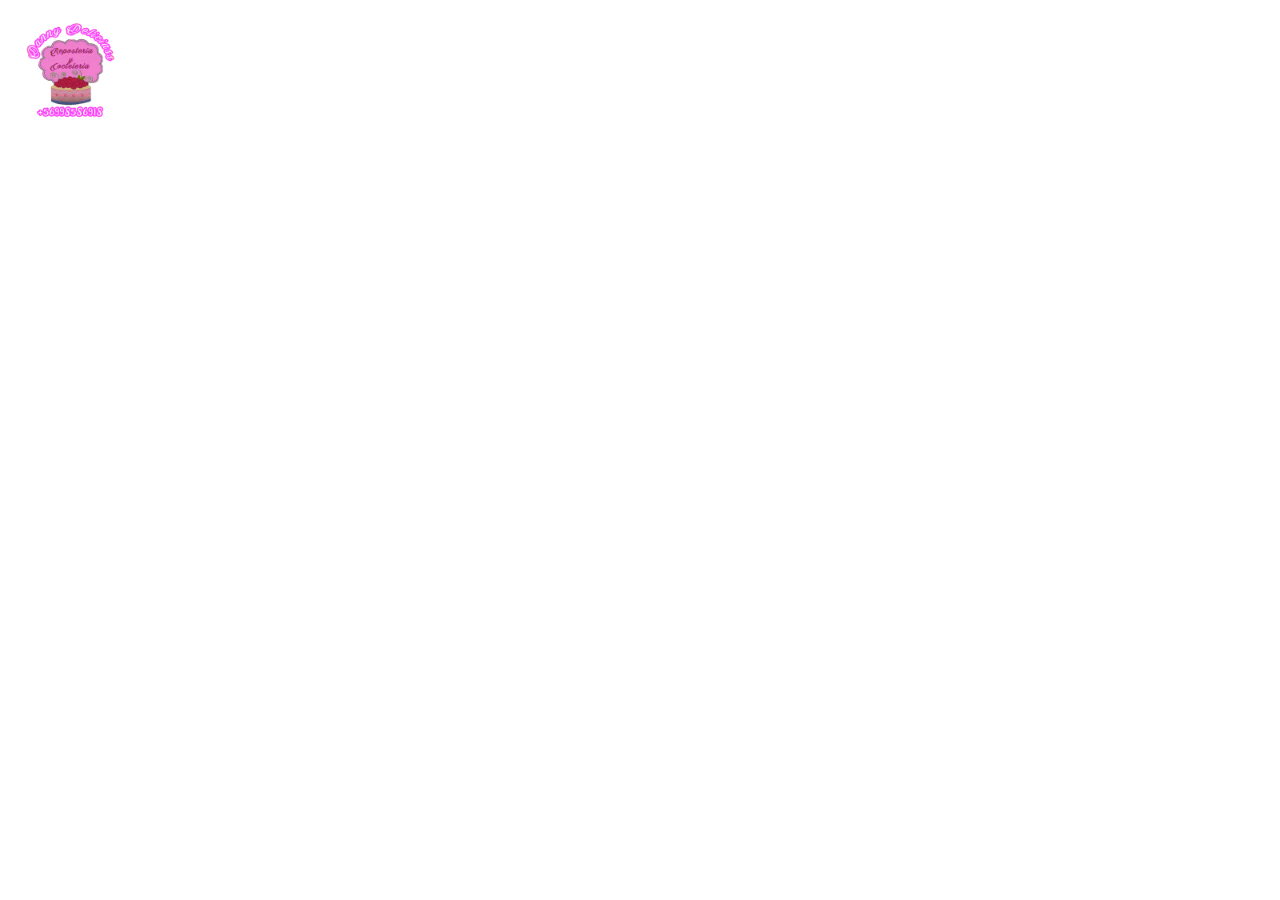
<file: prueba.html>
<!DOCTYPE html>
<html lang="es">
<head>
    <meta charset="UTF-8">
    <meta name="viewport" content="width=device-width, initial-scale=1.0">
    <title>Mi Página con Logo</title>
    <style>
        body {
            margin: 0;
            padding: 0;
            font-family: Arial, sans-serif;
        }

        #logo {
            position: absolute;
            top: 20px;
            left: 20px;
            width: 100px; /* Ajusta el ancho según tus necesidades */
            height: auto; /* La altura se ajustará proporcionalmente al ancho */
        }
    </style>
</head>
<body>
    <img id="logo" src="img/logo.png" alt="Logo de Mi Empresa">
    
</body>
</html>
</file>
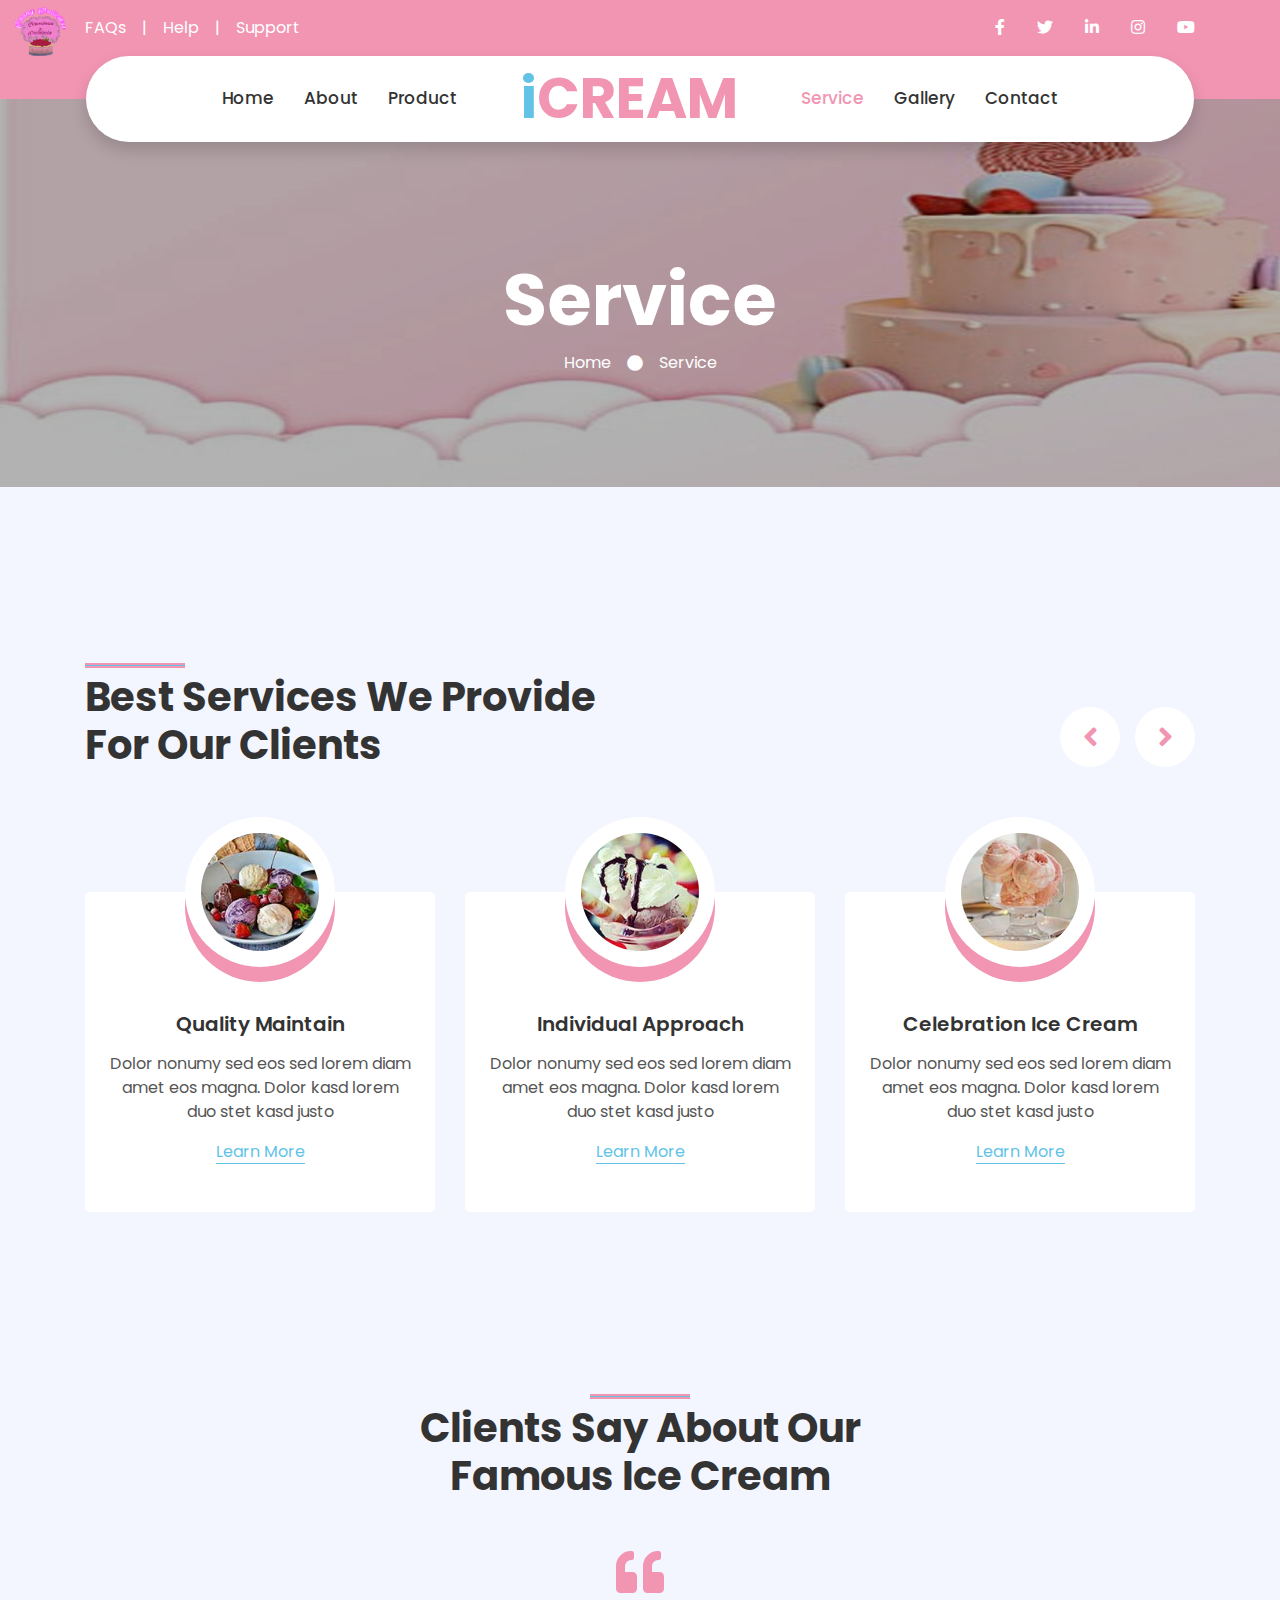
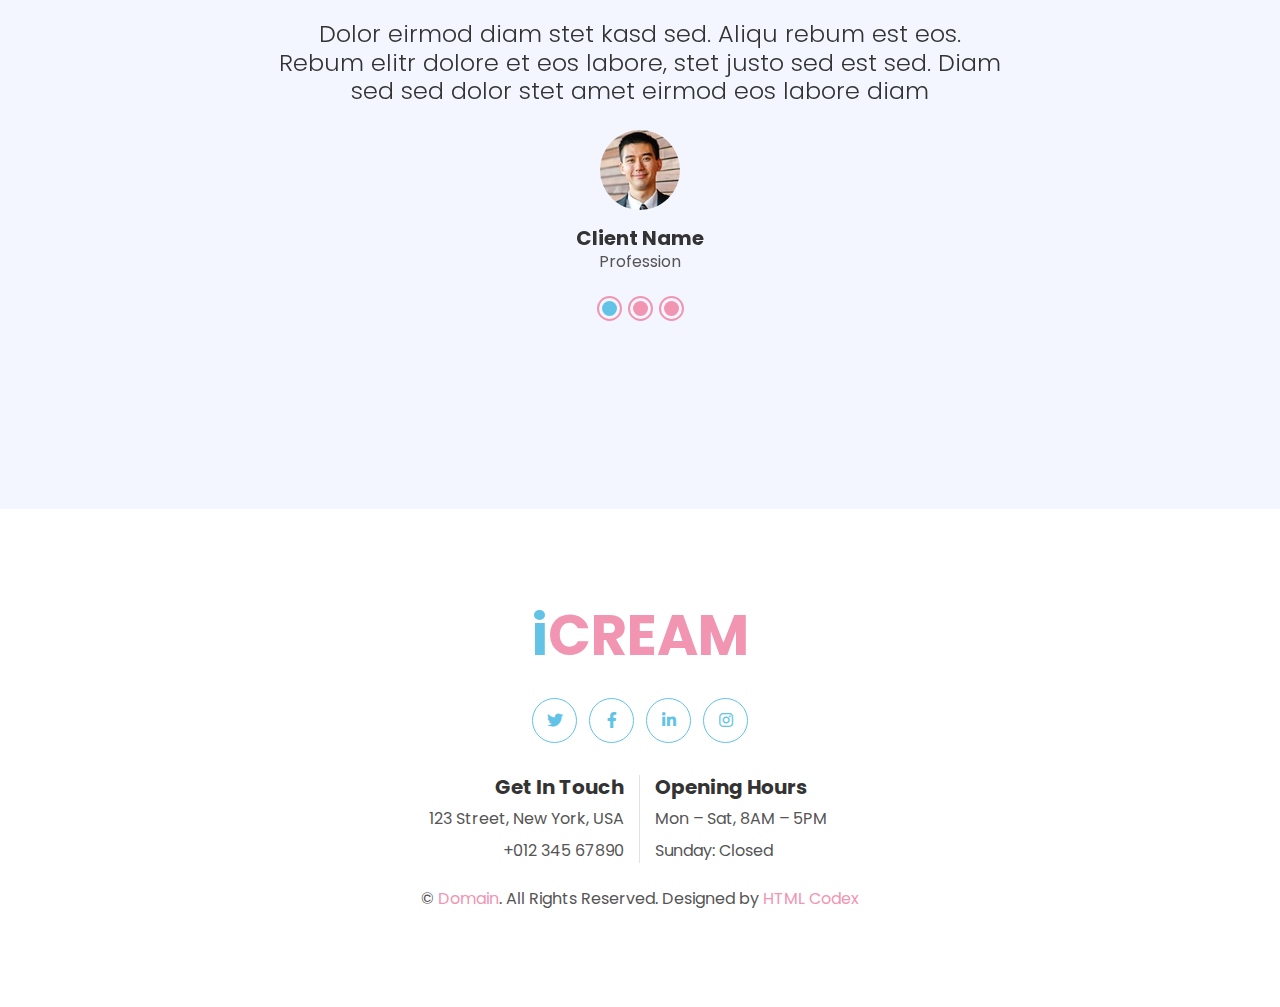
<file: service.html>
<!DOCTYPE html>
<html lang="en">

<head>
    <meta charset="utf-8">
    <title>iCREAM - Ice Cream Shop Website Template</title>
    <meta content="width=device-width, initial-scale=1.0" name="viewport">
    <meta content="Free HTML Templates" name="keywords">
    <meta content="Free HTML Templates" name="description">

    <!-- Favicon -->
    <link href="img/favicon.ico" rel="icon">

    <!-- Google Web Fonts -->
    <link rel="preconnect" href="https://fonts.gstatic.com">
    <link href="https://fonts.googleapis.com/css2?family=Poppins:wght@400;500;600;700&display=swap" rel="stylesheet">

    <!-- Font Awesome -->
    <link href="https://cdnjs.cloudflare.com/ajax/libs/font-awesome/5.10.0/css/all.min.css" rel="stylesheet">

    <!-- Libraries Stylesheet -->
    <link href="lib/owlcarousel/assets/owl.carousel.min.css" rel="stylesheet">
    <link href="lib/lightbox/css/lightbox.min.css" rel="stylesheet">

    <!-- Customized Bootstrap Stylesheet -->
    <link href="css/style.css" rel="stylesheet">
</head>

<body>
    <img id="logo" src="img/logo.png" alt="Logo de Mi Empresa">
    <!-- Topbar Start -->
    <div class="container-fluid bg-primary py-3 d-none d-md-block">
        <div class="container">
            <div class="row">
                <div class="col-md-6 text-center text-lg-left mb-2 mb-lg-0">
                    <div class="d-inline-flex align-items-center">
                        <a class="text-white pr-3" href="">FAQs</a>
                        <span class="text-white">|</span>
                        <a class="text-white px-3" href="">Help</a>
                        <span class="text-white">|</span>
                        <a class="text-white pl-3" href="">Support</a>
                    </div>
                </div>
                <div class="col-md-6 text-center text-lg-right">
                    <div class="d-inline-flex align-items-center">
                        <a class="text-white px-3" href="">
                            <i class="fab fa-facebook-f"></i>
                        </a>
                        <a class="text-white px-3" href="">
                            <i class="fab fa-twitter"></i>
                        </a>
                        <a class="text-white px-3" href="">
                            <i class="fab fa-linkedin-in"></i>
                        </a>
                        <a class="text-white px-3" href="">
                            <i class="fab fa-instagram"></i>
                        </a>
                        <a class="text-white pl-3" href="">
                            <i class="fab fa-youtube"></i>
                        </a>
                    </div>
                </div>
            </div>
        </div>
    </div>
    <!-- Topbar End -->


    <!-- Navbar Start -->
    <div class="container-fluid position-relative nav-bar p-0">
        <div class="container-lg position-relative p-0 px-lg-3" style="z-index: 9;">
            <nav class="navbar navbar-expand-lg bg-white navbar-light shadow p-lg-0">
                <a href="index.html" class="navbar-brand d-block d-lg-none">
                    <h1 class="m-0 display-4 text-primary"><span class="text-secondary">i</span>CREAM</h1>
                </a>
                <button type="button" class="navbar-toggler" data-toggle="collapse" data-target="#navbarCollapse">
                    <span class="navbar-toggler-icon"></span>
                </button>
                <div class="collapse navbar-collapse justify-content-between" id="navbarCollapse">
                    <div class="navbar-nav ml-auto py-0">
                        <a href="index.html" class="nav-item nav-link">Home</a>
                        <a href="about.html" class="nav-item nav-link">About</a>
                        <a href="product.html" class="nav-item nav-link">Product</a>
                    </div>
                    <a href="index.html" class="navbar-brand mx-5 d-none d-lg-block">
                        <h1 class="m-0 display-4 text-primary"><span class="text-secondary">i</span>CREAM</h1>
                    </a>
                    <div class="navbar-nav mr-auto py-0">
                        <a href="service.html" class="nav-item nav-link active">Service</a>
                        <a href="gallery.html" class="nav-item nav-link">Gallery</a>
                        <a href="contact.html" class="nav-item nav-link">Contact</a>
                    </div>
                </div>
            </nav>
        </div>
    </div>
    <!-- Navbar End -->


    <!-- Header Start -->
    <div class="jumbotron jumbotron-fluid page-header" style="margin-bottom: 90px;">
        <div class="container text-center py-5">
            <h1 class="text-white display-3 mt-lg-5">Service</h1>
            <div class="d-inline-flex align-items-center text-white">
                <p class="m-0"><a class="text-white" href="">Home</a></p>
                <i class="fa fa-circle px-3"></i>
                <p class="m-0">Service</p>
            </div>
        </div>
    </div>
    <!-- Header End -->


    <!-- Services Start -->
    <div class="container-fluid py-5">
        <div class="container py-5">
            <div class="row">
                <div class="col-lg-6">
                    <h1 class="section-title position-relative mb-5">Best Services We Provide For Our Clients</h1>
                </div>
                <div class="col-lg-6 mb-5 mb-lg-0 pb-5 pb-lg-0"></div>
            </div>
            <div class="row">
                <div class="col-12">
                    <div class="owl-carousel service-carousel">
                        <div class="service-item">
                            <div class="service-img mx-auto">
                                <img class="rounded-circle w-100 h-100 bg-light p-3" src="img/service-1.jpg" style="object-fit: cover;">
                            </div>
                            <div class="position-relative text-center bg-light rounded p-4 pb-5" style="margin-top: -75px;">
                                <h5 class="font-weight-semi-bold mt-5 mb-3 pt-5">Quality Maintain</h5>
                                <p>Dolor nonumy sed eos sed lorem diam amet eos magna. Dolor kasd lorem duo stet kasd justo</p>
                                <a href="" class="border-bottom border-secondary text-decoration-none text-secondary">Learn More</a>
                            </div>
                        </div>
                        <div class="service-item">
                            <div class="service-img mx-auto">
                                <img class="rounded-circle w-100 h-100 bg-light p-3" src="img/service-2.jpg" style="object-fit: cover;">
                            </div>
                            <div class="position-relative text-center bg-light rounded p-4 pb-5" style="margin-top: -75px;">
                                <h5 class="font-weight-semi-bold mt-5 mb-3 pt-5">Individual Approach</h5>
                                <p>Dolor nonumy sed eos sed lorem diam amet eos magna. Dolor kasd lorem duo stet kasd justo</p>
                                <a href="" class="border-bottom border-secondary text-decoration-none text-secondary">Learn More</a>
                            </div>
                        </div>
                        <div class="service-item">
                            <div class="service-img mx-auto">
                                <img class="rounded-circle w-100 h-100 bg-light p-3" src="img/service-3.jpg" style="object-fit: cover;">
                            </div>
                            <div class="position-relative text-center bg-light rounded p-4 pb-5" style="margin-top: -75px;">
                                <h5 class="font-weight-semi-bold mt-5 mb-3 pt-5">Celebration Ice Cream</h5>
                                <p>Dolor nonumy sed eos sed lorem diam amet eos magna. Dolor kasd lorem duo stet kasd justo</p>
                                <a href="" class="border-bottom border-secondary text-decoration-none text-secondary">Learn More</a>
                            </div>
                        </div>
                        <div class="service-item">
                            <div class="service-img mx-auto">
                                <img class="rounded-circle w-100 h-100 bg-light p-3" src="img/service-4.jpg" style="object-fit: cover;">
                            </div>
                            <div class="position-relative text-center bg-light rounded p-4 pb-5" style="margin-top: -75px;">
                                <h5 class="font-weight-semi-bold mt-5 mb-3 pt-5">Delivery To Any Point</h5>
                                <p>Dolor nonumy sed eos sed lorem diam amet eos magna. Dolor kasd lorem duo stet kasd justo</p>
                                <a href="" class="border-bottom border-secondary text-decoration-none text-secondary">Learn More</a>
                            </div>
                        </div>
                    </div>
                </div>
            </div>
        </div>
    </div>
    <!-- Services End -->


    <!-- Testimonial Start -->
    <div class="container-fluid py-5">
        <div class="container py-5">
            <div class="row justify-content-center">
                <div class="col-lg-6">
                    <h1 class="section-title position-relative text-center mb-5">Clients Say About Our Famous Ice Cream</h1>
                </div>
            </div>
            <div class="row justify-content-center">
                <div class="col-lg-8">
                    <div class="owl-carousel testimonial-carousel">
                        <div class="text-center">
                            <i class="fa fa-3x fa-quote-left text-primary mb-4"></i>
                            <h4 class="font-weight-light mb-4">Dolor eirmod diam stet kasd sed. Aliqu rebum est eos. Rebum elitr dolore et eos labore, stet justo sed est sed. Diam sed sed dolor stet amet eirmod eos labore diam</h4>
                            <img class="img-fluid mx-auto mb-3" src="img/testimonial-1.jpg" alt="">
                            <h5 class="font-weight-bold m-0">Client Name</h5>
                            <span>Profession</span>
                        </div>
                        <div class="text-center">
                            <i class="fa fa-3x fa-quote-left text-primary mb-4"></i>
                            <h4 class="font-weight-light mb-4">Dolor eirmod diam stet kasd sed. Aliqu rebum est eos. Rebum elitr dolore et eos labore, stet justo sed est sed. Diam sed sed dolor stet amet eirmod eos labore diam</h4>
                            <img class="img-fluid mx-auto mb-3" src="img/testimonial-2.jpg" alt="">
                            <h5 class="font-weight-bold m-0">Client Name</h5>
                            <span>Profession</span>
                        </div>
                        <div class="text-center">
                            <i class="fa fa-3x fa-quote-left text-primary mb-4"></i>
                            <h4 class="font-weight-light mb-4">Dolor eirmod diam stet kasd sed. Aliqu rebum est eos. Rebum elitr dolore et eos labore, stet justo sed est sed. Diam sed sed dolor stet amet eirmod eos labore diam</h4>
                            <img class="img-fluid mx-auto mb-3" src="img/testimonial-3.jpg" alt="">
                            <h5 class="font-weight-bold m-0">Client Name</h5>
                            <span>Profession</span>
                        </div>
                    </div>
                </div>
            </div>
        </div>
    </div>
    <!-- Testimonial End -->


    <!-- Footer Start -->
    <div class="container-fluid footer bg-light py-5" style="margin-top: 90px;">
        <div class="container text-center py-5">
            <div class="row">
                <div class="col-12 mb-4">
                    <a href="index.html" class="navbar-brand m-0">
                        <h1 class="m-0 mt-n2 display-4 text-primary"><span class="text-secondary">i</span>CREAM</h1>
                    </a>
                </div>
                <div class="col-12 mb-4">
                    <a class="btn btn-outline-secondary btn-social mr-2" href="#"><i class="fab fa-twitter"></i></a>
                    <a class="btn btn-outline-secondary btn-social mr-2" href="#"><i class="fab fa-facebook-f"></i></a>
                    <a class="btn btn-outline-secondary btn-social mr-2" href="#"><i class="fab fa-linkedin-in"></i></a>
                    <a class="btn btn-outline-secondary btn-social" href="#"><i class="fab fa-instagram"></i></a>
                </div>
                <div class="col-12 mt-2 mb-4">
                    <div class="row">
                        <div class="col-sm-6 text-center text-sm-right border-right mb-3 mb-sm-0">
                            <h5 class="font-weight-bold mb-2">Get In Touch</h5>
                            <p class="mb-2">123 Street, New York, USA</p>
                            <p class="mb-0">+012 345 67890</p>
                        </div>
                        <div class="col-sm-6 text-center text-sm-left">
                            <h5 class="font-weight-bold mb-2">Opening Hours</h5>
                            <p class="mb-2">Mon – Sat, 8AM – 5PM</p>
                            <p class="mb-0">Sunday: Closed</p>
                        </div>
                    </div>
                </div>
                <div class="col-12">
                    <p class="m-0">&copy; <a href="#">Domain</a>. All Rights Reserved. Designed by <a href="https://htmlcodex.com">HTML Codex</a>
                    </p>
                </div>
            </div>
        </div>
    </div>
    <!-- Footer End -->


    <!-- Back to Top -->
    <a href="#" class="btn btn-secondary px-2 back-to-top"><i class="fa fa-angle-double-up"></i></a>


    <!-- JavaScript Libraries -->
    <script src="https://code.jquery.com/jquery-3.4.1.min.js"></script>
    <script src="https://stackpath.bootstrapcdn.com/bootstrap/4.4.1/js/bootstrap.bundle.min.js"></script>
    <script src="lib/easing/easing.min.js"></script>
    <script src="lib/waypoints/waypoints.min.js"></script>
    <script src="lib/owlcarousel/owl.carousel.min.js"></script>
    <script src="lib/isotope/isotope.pkgd.min.js"></script>
    <script src="lib/lightbox/js/lightbox.min.js"></script>

    <!-- Contact Javascript File -->
    <script src="mail/jqBootstrapValidation.min.js"></script>
    <script src="mail/contact.js"></script>

    <!-- Template Javascript -->
    <script src="js/main.js"></script>
</body>

</html>
</file>
<file: css/style.css>
/******* Bootstrap Theming ********/
/*!
 * Bootstrap v4.5.3 (https://getbootstrap.com/)
 * Copyright 2011-2020 The Bootstrap Authors
 * Copyright 2011-2020 Twitter, Inc.
 * Licensed under MIT (https://github.com/twbs/bootstrap/blob/main/LICENSE)
 */
:root {
  --blue: #007bff;
  --indigo: #6610f2;
  --purple: #6f42c1;
  --pink: #e83e8c;
  --red: #dc3545;
  --orange: #fd7e14;
  --yellow: #ffc107;
  --green: #28a745;
  --teal: #20c997;
  --cyan: #17a2b8;
  --white: #fff;
  --gray: #6c757d;
  --gray-dark: #343a40;
  --primary: #F195B2;
  --secondary: #62C3E7;
  --success: #28a745;
  --info: #17a2b8;
  --warning: #ffc107;
  --danger: #dc3545;
  --light: #FFFFFF;
  --dark: #333333;
  --breakpoint-xs: 0;
  --breakpoint-sm: 576px;
  --breakpoint-md: 768px;
  --breakpoint-lg: 992px;
  --breakpoint-xl: 1200px;
  --font-family-sans-serif: "Poppins", sans-serif;
  --font-family-monospace: SFMono-Regular, Menlo, Monaco, Consolas, "Liberation Mono", "Courier New", monospace;
}

*,
*::before,
*::after {
  box-sizing: border-box;
}

#logo {
  position: absolute;

  top: 5px;
  left: 10px;
  width: 60px; /* Ajusta el ancho según tus necesidades */
  height: auto; /* La altura se ajustará proporcionalmente al ancho */
}

.btn-wsp{
  position:fixed;
  width:60px;
  height:60px;
  line-height: 63px;
  bottom:25px;
  right:25px;
  background:#25d366;
  color:#FFF;
  border-radius:50px;
  text-align:center;
  font-size:35px;
  box-shadow: 0px 1px 10px rgba(0,0,0,0.3);
  z-index:100;
  transition: all 300ms ease;
}
.btn-wsp:hover{
  background: #20ba5a;
}
@media only screen and (min-width:320px) and (max-width:768px){
  .btn-wsp{
      width:63px;
      height:63px;
      line-height: 66px;
}
}

html {
  font-family: sans-serif;
  line-height: 1.15;
  -webkit-text-size-adjust: 100%;
  -webkit-tap-highlight-color: rgba(0, 0, 0, 0);
}

article, aside, figcaption, figure, footer, header, hgroup, main, nav, section {
  display: block;
}

body {
  margin: 0;
  font-family: "Poppins", sans-serif;
  font-size: 1rem;
  font-weight: 400;
  line-height: 1.5;
  color: #555555;
  text-align: left;
  background-color: #F3F6FF;
}

[tabindex="-1"]:focus:not(:focus-visible) {
  outline: 0 !important;
}

hr {
  box-sizing: content-box;
  height: 0;
  overflow: visible;
}

h1, h2, h3, h4, h5, h6 {
  margin-top: 0;
  margin-bottom: 0.5rem;
}

p {
  margin-top: 0;
  margin-bottom: 1rem;
}

abbr[title],
abbr[data-original-title] {
  text-decoration: underline;
  text-decoration: underline dotted;
  cursor: help;
  border-bottom: 0;
  text-decoration-skip-ink: none;
}

address {
  margin-bottom: 1rem;
  font-style: normal;
  line-height: inherit;
}

ol,
ul,
dl {
  margin-top: 0;
  margin-bottom: 1rem;
}

ol ol,
ul ul,
ol ul,
ul ol {
  margin-bottom: 0;
}

dt {
  font-weight: 700;
}

dd {
  margin-bottom: .5rem;
  margin-left: 0;
}

blockquote {
  margin: 0 0 1rem;
}

b,
strong {
  font-weight: bolder;
}

small {
  font-size: 80%;
}

sub,
sup {
  position: relative;
  font-size: 75%;
  line-height: 0;
  vertical-align: baseline;
}

sub {
  bottom: -.25em;
}

sup {
  top: -.5em;
}

a {
  color: #F195B2;
  text-decoration: none;
  background-color: transparent;
}

a:hover {
  color: #e85181;
  text-decoration: underline;
}

a:not([href]):not([class]) {
  color: inherit;
  text-decoration: none;
}

a:not([href]):not([class]):hover {
  color: inherit;
  text-decoration: none;
}

pre,
code,
kbd,
samp {
  font-family: SFMono-Regular, Menlo, Monaco, Consolas, "Liberation Mono", "Courier New", monospace;
  font-size: 1em;
}

pre {
  margin-top: 0;
  margin-bottom: 1rem;
  overflow: auto;
  -ms-overflow-style: scrollbar;
}

figure {
  margin: 0 0 1rem;
}

img {
  vertical-align: middle;
  border-style: none;
}

svg {
  overflow: hidden;
  vertical-align: middle;
}

table {
  border-collapse: collapse;
}

caption {
  padding-top: 0.75rem;
  padding-bottom: 0.75rem;
  color: #6c757d;
  text-align: left;
  caption-side: bottom;
}

th {
  text-align: inherit;
  text-align: -webkit-match-parent;
}

label {
  display: inline-block;
  margin-bottom: 0.5rem;
}

button {
  border-radius: 0;
}

button:focus {
  outline: 1px dotted;
  outline: 5px auto -webkit-focus-ring-color;
}

input,
button,
select,
optgroup,
textarea {
  margin: 0;
  font-family: inherit;
  font-size: inherit;
  line-height: inherit;
}

button,
input {
  overflow: visible;
}

button,
select {
  text-transform: none;
}

[role="button"] {
  cursor: pointer;
}

select {
  word-wrap: normal;
}

button,
[type="button"],
[type="reset"],
[type="submit"] {
  -webkit-appearance: button;
}

button:not(:disabled),
[type="button"]:not(:disabled),
[type="reset"]:not(:disabled),
[type="submit"]:not(:disabled) {
  cursor: pointer;
}

button::-moz-focus-inner,
[type="button"]::-moz-focus-inner,
[type="reset"]::-moz-focus-inner,
[type="submit"]::-moz-focus-inner {
  padding: 0;
  border-style: none;
}

input[type="radio"],
input[type="checkbox"] {
  box-sizing: border-box;
  padding: 0;
}

textarea {
  overflow: auto;
  resize: vertical;
}

fieldset {
  min-width: 0;
  padding: 0;
  margin: 0;
  border: 0;
}

legend {
  display: block;
  width: 100%;
  max-width: 100%;
  padding: 0;
  margin-bottom: .5rem;
  font-size: 1.5rem;
  line-height: inherit;
  color: inherit;
  white-space: normal;
}

@media (max-width: 1200px) {
  legend {
    font-size: calc(1.275rem + 0.3vw) ;
  }
}

progress {
  vertical-align: baseline;
}

[type="number"]::-webkit-inner-spin-button,
[type="number"]::-webkit-outer-spin-button {
  height: auto;
}

[type="search"] {
  outline-offset: -2px;
  -webkit-appearance: none;
}

[type="search"]::-webkit-search-decoration {
  -webkit-appearance: none;
}

::-webkit-file-upload-button {
  font: inherit;
  -webkit-appearance: button;
}

output {
  display: inline-block;
}

summary {
  display: list-item;
  cursor: pointer;
}

template {
  display: none;
}

[hidden] {
  display: none !important;
}

h1, h2, h3, h4, h5, h6,
.h1, .h2, .h3, .h4, .h5, .h6 {
  margin-bottom: 0.5rem;
  font-weight: 500;
  line-height: 1.2;
  color: #333333;
}

h1, .h1 {
  font-size: 2.5rem;
}

@media (max-width: 1200px) {
  h1, .h1 {
    font-size: calc(1.375rem + 1.5vw) ;
  }
}

h2, .h2 {
  font-size: 2rem;
}

@media (max-width: 1200px) {
  h2, .h2 {
    font-size: calc(1.325rem + 0.9vw) ;
  }
}

h3, .h3 {
  font-size: 1.75rem;
}

@media (max-width: 1200px) {
  h3, .h3 {
    font-size: calc(1.3rem + 0.6vw) ;
  }
}

h4, .h4 {
  font-size: 1.5rem;
}

@media (max-width: 1200px) {
  h4, .h4 {
    font-size: calc(1.275rem + 0.3vw) ;
  }
}

h5, .h5 {
  font-size: 1.25rem;
}

h6, .h6 {
  font-size: 1rem;
}

.lead {
  font-size: 1.25rem;
  font-weight: 300;
}

.display-1 {
  font-size: 6rem;
  font-weight: 300;
  line-height: 1.2;
}

@media (max-width: 1200px) {
  .display-1 {
    font-size: calc(1.725rem + 5.7vw) ;
  }
}

.display-2 {
  font-size: 5.5rem;
  font-weight: 300;
  line-height: 1.2;
}

@media (max-width: 1200px) {
  .display-2 {
    font-size: calc(1.675rem + 5.1vw) ;
  }
}

.display-3 {
  font-size: 4.5rem;
  font-weight: 300;
  line-height: 1.2;
}

@media (max-width: 1200px) {
  .display-3 {
    font-size: calc(1.575rem + 3.9vw) ;
  }
}

.display-4 {
  font-size: 3.5rem;
  font-weight: 300;
  line-height: 1.2;
}

@media (max-width: 1200px) {
  .display-4 {
    font-size: calc(1.475rem + 2.7vw) ;
  }
}

hr {
  margin-top: 1rem;
  margin-bottom: 1rem;
  border: 0;
  border-top: 1px solid rgba(0, 0, 0, 0.1);
}

small,
.small {
  font-size: 80%;
  font-weight: 400;
}

mark,
.mark {
  padding: 0.2em;
  background-color: #fcf8e3;
}

.list-unstyled {
  padding-left: 0;
  list-style: none;
}

.list-inline {
  padding-left: 0;
  list-style: none;
}

.list-inline-item {
  display: inline-block;
}

.list-inline-item:not(:last-child) {
  margin-right: 0.5rem;
}

.initialism {
  font-size: 90%;
  text-transform: uppercase;
}

.blockquote {
  margin-bottom: 1rem;
  font-size: 1.25rem;
}

.blockquote-footer {
  display: block;
  font-size: 80%;
  color: #6c757d;
}

.blockquote-footer::before {
  content: "\2014\00A0";
}

.img-fluid {
  max-width: 100%;
  height: auto;
}

.img-thumbnail {
  padding: 0.25rem;
  background-color: #F3F6FF;
  border: 1px solid #dee2e6;
  border-radius: 5px;
  max-width: 100%;
  height: auto;
}

.figure {
  display: inline-block;
}

.figure-img {
  margin-bottom: 0.5rem;
  line-height: 1;
}

.figure-caption {
  font-size: 90%;
  color: #6c757d;
}

code {
  font-size: 87.5%;
  color: #e83e8c;
  word-wrap: break-word;
}

a > code {
  color: inherit;
}

kbd {
  padding: 0.2rem 0.4rem;
  font-size: 87.5%;
  color: #fff;
  background-color: #212529;
  border-radius: 0.2rem;
}

kbd kbd {
  padding: 0;
  font-size: 100%;
  font-weight: 700;
}

pre {
  display: block;
  font-size: 87.5%;
  color: #212529;
}

pre code {
  font-size: inherit;
  color: inherit;
  word-break: normal;
}

.pre-scrollable {
  max-height: 340px;
  overflow-y: scroll;
}

.container,
.container-fluid,
.container-sm,
.container-md,
.container-lg,
.container-xl {
  width: 100%;
  padding-right: 15px;
  padding-left: 15px;
  margin-right: auto;
  margin-left: auto;
}

@media (min-width: 576px) {
  .container, .container-sm {
    max-width: 540px;
  }
}

@media (min-width: 768px) {
  .container, .container-sm, .container-md {
    max-width: 720px;
  }
}

@media (min-width: 992px) {
  .container, .container-sm, .container-md, .container-lg {
    max-width: 960px;
  }
}

@media (min-width: 1200px) {
  .container, .container-sm, .container-md, .container-lg, .container-xl {
    max-width: 1140px;
  }
}

.row {
  display: flex;
  flex-wrap: wrap;
  margin-right: -15px;
  margin-left: -15px;
}

.no-gutters {
  margin-right: 0;
  margin-left: 0;
}

.no-gutters > .col,
.no-gutters > [class*="col-"] {
  padding-right: 0;
  padding-left: 0;
}

.col-1, .col-2, .col-3, .col-4, .col-5, .col-6, .col-7, .col-8, .col-9, .col-10, .col-11, .col-12, .col,
.col-auto, .col-sm-1, .col-sm-2, .col-sm-3, .col-sm-4, .col-sm-5, .col-sm-6, .col-sm-7, .col-sm-8, .col-sm-9, .col-sm-10, .col-sm-11, .col-sm-12, .col-sm,
.col-sm-auto, .col-md-1, .col-md-2, .col-md-3, .col-md-4, .col-md-5, .col-md-6, .col-md-7, .col-md-8, .col-md-9, .col-md-10, .col-md-11, .col-md-12, .col-md,
.col-md-auto, .col-lg-1, .col-lg-2, .col-lg-3, .col-lg-4, .col-lg-5, .col-lg-6, .col-lg-7, .col-lg-8, .col-lg-9, .col-lg-10, .col-lg-11, .col-lg-12, .col-lg,
.col-lg-auto, .col-xl-1, .col-xl-2, .col-xl-3, .col-xl-4, .col-xl-5, .col-xl-6, .col-xl-7, .col-xl-8, .col-xl-9, .col-xl-10, .col-xl-11, .col-xl-12, .col-xl,
.col-xl-auto {
  position: relative;
  width: 100%;
  padding-right: 15px;
  padding-left: 15px;
}

.col {
  flex-basis: 0;
  flex-grow: 1;
  max-width: 100%;
}

.row-cols-1 > * {
  flex: 0 0 100%;
  max-width: 100%;
}

.row-cols-2 > * {
  flex: 0 0 50%;
  max-width: 50%;
}

.row-cols-3 > * {
  flex: 0 0 33.33333%;
  max-width: 33.33333%;
}

.row-cols-4 > * {
  flex: 0 0 25%;
  max-width: 25%;
}

.row-cols-5 > * {
  flex: 0 0 20%;
  max-width: 20%;
}

.row-cols-6 > * {
  flex: 0 0 16.66667%;
  max-width: 16.66667%;
}

.col-auto {
  flex: 0 0 auto;
  width: auto;
  max-width: 100%;
}

.col-1 {
  flex: 0 0 8.33333%;
  max-width: 8.33333%;
}

.col-2 {
  flex: 0 0 16.66667%;
  max-width: 16.66667%;
}

.col-3 {
  flex: 0 0 25%;
  max-width: 25%;
}

.col-4 {
  flex: 0 0 33.33333%;
  max-width: 33.33333%;
}

.col-5 {
  flex: 0 0 41.66667%;
  max-width: 41.66667%;
}

.col-6 {
  flex: 0 0 50%;
  max-width: 50%;
}

.col-7 {
  flex: 0 0 58.33333%;
  max-width: 58.33333%;
}

.col-8 {
  flex: 0 0 66.66667%;
  max-width: 66.66667%;
}

.col-9 {
  flex: 0 0 75%;
  max-width: 75%;
}

.col-10 {
  flex: 0 0 83.33333%;
  max-width: 83.33333%;
}

.col-11 {
  flex: 0 0 91.66667%;
  max-width: 91.66667%;
}

.col-12 {
  flex: 0 0 100%;
  max-width: 100%;
}

.order-first {
  order: -1;
}

.order-last {
  order: 13;
}

.order-0 {
  order: 0;
}

.order-1 {
  order: 1;
}

.order-2 {
  order: 2;
}

.order-3 {
  order: 3;
}

.order-4 {
  order: 4;
}

.order-5 {
  order: 5;
}

.order-6 {
  order: 6;
}

.order-7 {
  order: 7;
}

.order-8 {
  order: 8;
}

.order-9 {
  order: 9;
}

.order-10 {
  order: 10;
}

.order-11 {
  order: 11;
}

.order-12 {
  order: 12;
}

.offset-1 {
  margin-left: 8.33333%;
}

.offset-2 {
  margin-left: 16.66667%;
}

.offset-3 {
  margin-left: 25%;
}

.offset-4 {
  margin-left: 33.33333%;
}

.offset-5 {
  margin-left: 41.66667%;
}

.offset-6 {
  margin-left: 50%;
}

.offset-7 {
  margin-left: 58.33333%;
}

.offset-8 {
  margin-left: 66.66667%;
}

.offset-9 {
  margin-left: 75%;
}

.offset-10 {
  margin-left: 83.33333%;
}

.offset-11 {
  margin-left: 91.66667%;
}

@media (min-width: 576px) {
  .col-sm {
    flex-basis: 0;
    flex-grow: 1;
    max-width: 100%;
  }
  .row-cols-sm-1 > * {
    flex: 0 0 100%;
    max-width: 100%;
  }
  .row-cols-sm-2 > * {
    flex: 0 0 50%;
    max-width: 50%;
  }
  .row-cols-sm-3 > * {
    flex: 0 0 33.33333%;
    max-width: 33.33333%;
  }
  .row-cols-sm-4 > * {
    flex: 0 0 25%;
    max-width: 25%;
  }
  .row-cols-sm-5 > * {
    flex: 0 0 20%;
    max-width: 20%;
  }
  .row-cols-sm-6 > * {
    flex: 0 0 16.66667%;
    max-width: 16.66667%;
  }
  .col-sm-auto {
    flex: 0 0 auto;
    width: auto;
    max-width: 100%;
  }
  .col-sm-1 {
    flex: 0 0 8.33333%;
    max-width: 8.33333%;
  }
  .col-sm-2 {
    flex: 0 0 16.66667%;
    max-width: 16.66667%;
  }
  .col-sm-3 {
    flex: 0 0 25%;
    max-width: 25%;
  }
  .col-sm-4 {
    flex: 0 0 33.33333%;
    max-width: 33.33333%;
  }
  .col-sm-5 {
    flex: 0 0 41.66667%;
    max-width: 41.66667%;
  }
  .col-sm-6 {
    flex: 0 0 50%;
    max-width: 50%;
  }
  .col-sm-7 {
    flex: 0 0 58.33333%;
    max-width: 58.33333%;
  }
  .col-sm-8 {
    flex: 0 0 66.66667%;
    max-width: 66.66667%;
  }
  .col-sm-9 {
    flex: 0 0 75%;
    max-width: 75%;
  }
  .col-sm-10 {
    flex: 0 0 83.33333%;
    max-width: 83.33333%;
  }
  .col-sm-11 {
    flex: 0 0 91.66667%;
    max-width: 91.66667%;
  }
  .col-sm-12 {
    flex: 0 0 100%;
    max-width: 100%;
  }
  .order-sm-first {
    order: -1;
  }
  .order-sm-last {
    order: 13;
  }
  .order-sm-0 {
    order: 0;
  }
  .order-sm-1 {
    order: 1;
  }
  .order-sm-2 {
    order: 2;
  }
  .order-sm-3 {
    order: 3;
  }
  .order-sm-4 {
    order: 4;
  }
  .order-sm-5 {
    order: 5;
  }
  .order-sm-6 {
    order: 6;
  }
  .order-sm-7 {
    order: 7;
  }
  .order-sm-8 {
    order: 8;
  }
  .order-sm-9 {
    order: 9;
  }
  .order-sm-10 {
    order: 10;
  }
  .order-sm-11 {
    order: 11;
  }
  .order-sm-12 {
    order: 12;
  }
  .offset-sm-0 {
    margin-left: 0;
  }
  .offset-sm-1 {
    margin-left: 8.33333%;
  }
  .offset-sm-2 {
    margin-left: 16.66667%;
  }
  .offset-sm-3 {
    margin-left: 25%;
  }
  .offset-sm-4 {
    margin-left: 33.33333%;
  }
  .offset-sm-5 {
    margin-left: 41.66667%;
  }
  .offset-sm-6 {
    margin-left: 50%;
  }
  .offset-sm-7 {
    margin-left: 58.33333%;
  }
  .offset-sm-8 {
    margin-left: 66.66667%;
  }
  .offset-sm-9 {
    margin-left: 75%;
  }
  .offset-sm-10 {
    margin-left: 83.33333%;
  }
  .offset-sm-11 {
    margin-left: 91.66667%;
  }
}

@media (min-width: 768px) {
  .col-md {
    flex-basis: 0;
    flex-grow: 1;
    max-width: 100%;
  }
  .row-cols-md-1 > * {
    flex: 0 0 100%;
    max-width: 100%;
  }
  .row-cols-md-2 > * {
    flex: 0 0 50%;
    max-width: 50%;
  }
  .row-cols-md-3 > * {
    flex: 0 0 33.33333%;
    max-width: 33.33333%;
  }
  .row-cols-md-4 > * {
    flex: 0 0 25%;
    max-width: 25%;
  }
  .row-cols-md-5 > * {
    flex: 0 0 20%;
    max-width: 20%;
  }
  .row-cols-md-6 > * {
    flex: 0 0 16.66667%;
    max-width: 16.66667%;
  }
  .col-md-auto {
    flex: 0 0 auto;
    width: auto;
    max-width: 100%;
  }
  .col-md-1 {
    flex: 0 0 8.33333%;
    max-width: 8.33333%;
  }
  .col-md-2 {
    flex: 0 0 16.66667%;
    max-width: 16.66667%;
  }
  .col-md-3 {
    flex: 0 0 25%;
    max-width: 25%;
  }
  .col-md-4 {
    flex: 0 0 33.33333%;
    max-width: 33.33333%;
  }
  .col-md-5 {
    flex: 0 0 41.66667%;
    max-width: 41.66667%;
  }
  .col-md-6 {
    flex: 0 0 50%;
    max-width: 50%;
  }
  .col-md-7 {
    flex: 0 0 58.33333%;
    max-width: 58.33333%;
  }
  .col-md-8 {
    flex: 0 0 66.66667%;
    max-width: 66.66667%;
  }
  .col-md-9 {
    flex: 0 0 75%;
    max-width: 75%;
  }
  .col-md-10 {
    flex: 0 0 83.33333%;
    max-width: 83.33333%;
  }
  .col-md-11 {
    flex: 0 0 91.66667%;
    max-width: 91.66667%;
  }
  .col-md-12 {
    flex: 0 0 100%;
    max-width: 100%;
  }
  .order-md-first {
    order: -1;
  }
  .order-md-last {
    order: 13;
  }
  .order-md-0 {
    order: 0;
  }
  .order-md-1 {
    order: 1;
  }
  .order-md-2 {
    order: 2;
  }
  .order-md-3 {
    order: 3;
  }
  .order-md-4 {
    order: 4;
  }
  .order-md-5 {
    order: 5;
  }
  .order-md-6 {
    order: 6;
  }
  .order-md-7 {
    order: 7;
  }
  .order-md-8 {
    order: 8;
  }
  .order-md-9 {
    order: 9;
  }
  .order-md-10 {
    order: 10;
  }
  .order-md-11 {
    order: 11;
  }
  .order-md-12 {
    order: 12;
  }
  .offset-md-0 {
    margin-left: 0;
  }
  .offset-md-1 {
    margin-left: 8.33333%;
  }
  .offset-md-2 {
    margin-left: 16.66667%;
  }
  .offset-md-3 {
    margin-left: 25%;
  }
  .offset-md-4 {
    margin-left: 33.33333%;
  }
  .offset-md-5 {
    margin-left: 41.66667%;
  }
  .offset-md-6 {
    margin-left: 50%;
  }
  .offset-md-7 {
    margin-left: 58.33333%;
  }
  .offset-md-8 {
    margin-left: 66.66667%;
  }
  .offset-md-9 {
    margin-left: 75%;
  }
  .offset-md-10 {
    margin-left: 83.33333%;
  }
  .offset-md-11 {
    margin-left: 91.66667%;
  }
}

@media (min-width: 992px) {
  .col-lg {
    flex-basis: 0;
    flex-grow: 1;
    max-width: 100%;
  }
  .row-cols-lg-1 > * {
    flex: 0 0 100%;
    max-width: 100%;
  }
  .row-cols-lg-2 > * {
    flex: 0 0 50%;
    max-width: 50%;
  }
  .row-cols-lg-3 > * {
    flex: 0 0 33.33333%;
    max-width: 33.33333%;
  }
  .row-cols-lg-4 > * {
    flex: 0 0 25%;
    max-width: 25%;
  }
  .row-cols-lg-5 > * {
    flex: 0 0 20%;
    max-width: 20%;
  }
  .row-cols-lg-6 > * {
    flex: 0 0 16.66667%;
    max-width: 16.66667%;
  }
  .col-lg-auto {
    flex: 0 0 auto;
    width: auto;
    max-width: 100%;
  }
  .col-lg-1 {
    flex: 0 0 8.33333%;
    max-width: 8.33333%;
  }
  .col-lg-2 {
    flex: 0 0 16.66667%;
    max-width: 16.66667%;
  }
  .col-lg-3 {
    flex: 0 0 25%;
    max-width: 25%;
  }
  .col-lg-4 {
    flex: 0 0 33.33333%;
    max-width: 33.33333%;
  }
  .col-lg-5 {
    flex: 0 0 41.66667%;
    max-width: 41.66667%;
  }
  .col-lg-6 {
    flex: 0 0 50%;
    max-width: 50%;
  }
  .col-lg-7 {
    flex: 0 0 58.33333%;
    max-width: 58.33333%;
  }
  .col-lg-8 {
    flex: 0 0 66.66667%;
    max-width: 66.66667%;
  }
  .col-lg-9 {
    flex: 0 0 75%;
    max-width: 75%;
  }
  .col-lg-10 {
    flex: 0 0 83.33333%;
    max-width: 83.33333%;
  }
  .col-lg-11 {
    flex: 0 0 91.66667%;
    max-width: 91.66667%;
  }
  .col-lg-12 {
    flex: 0 0 100%;
    max-width: 100%;
  }
  .order-lg-first {
    order: -1;
  }
  .order-lg-last {
    order: 13;
  }
  .order-lg-0 {
    order: 0;
  }
  .order-lg-1 {
    order: 1;
  }
  .order-lg-2 {
    order: 2;
  }
  .order-lg-3 {
    order: 3;
  }
  .order-lg-4 {
    order: 4;
  }
  .order-lg-5 {
    order: 5;
  }
  .order-lg-6 {
    order: 6;
  }
  .order-lg-7 {
    order: 7;
  }
  .order-lg-8 {
    order: 8;
  }
  .order-lg-9 {
    order: 9;
  }
  .order-lg-10 {
    order: 10;
  }
  .order-lg-11 {
    order: 11;
  }
  .order-lg-12 {
    order: 12;
  }
  .offset-lg-0 {
    margin-left: 0;
  }
  .offset-lg-1 {
    margin-left: 8.33333%;
  }
  .offset-lg-2 {
    margin-left: 16.66667%;
  }
  .offset-lg-3 {
    margin-left: 25%;
  }
  .offset-lg-4 {
    margin-left: 33.33333%;
  }
  .offset-lg-5 {
    margin-left: 41.66667%;
  }
  .offset-lg-6 {
    margin-left: 50%;
  }
  .offset-lg-7 {
    margin-left: 58.33333%;
  }
  .offset-lg-8 {
    margin-left: 66.66667%;
  }
  .offset-lg-9 {
    margin-left: 75%;
  }
  .offset-lg-10 {
    margin-left: 83.33333%;
  }
  .offset-lg-11 {
    margin-left: 91.66667%;
  }
}

@media (min-width: 1200px) {
  .col-xl {
    flex-basis: 0;
    flex-grow: 1;
    max-width: 100%;
  }
  .row-cols-xl-1 > * {
    flex: 0 0 100%;
    max-width: 100%;
  }
  .row-cols-xl-2 > * {
    flex: 0 0 50%;
    max-width: 50%;
  }
  .row-cols-xl-3 > * {
    flex: 0 0 33.33333%;
    max-width: 33.33333%;
  }
  .row-cols-xl-4 > * {
    flex: 0 0 25%;
    max-width: 25%;
  }
  .row-cols-xl-5 > * {
    flex: 0 0 20%;
    max-width: 20%;
  }
  .row-cols-xl-6 > * {
    flex: 0 0 16.66667%;
    max-width: 16.66667%;
  }
  .col-xl-auto {
    flex: 0 0 auto;
    width: auto;
    max-width: 100%;
  }
  .col-xl-1 {
    flex: 0 0 8.33333%;
    max-width: 8.33333%;
  }
  .col-xl-2 {
    flex: 0 0 16.66667%;
    max-width: 16.66667%;
  }
  .col-xl-3 {
    flex: 0 0 25%;
    max-width: 25%;
  }
  .col-xl-4 {
    flex: 0 0 33.33333%;
    max-width: 33.33333%;
  }
  .col-xl-5 {
    flex: 0 0 41.66667%;
    max-width: 41.66667%;
  }
  .col-xl-6 {
    flex: 0 0 50%;
    max-width: 50%;
  }
  .col-xl-7 {
    flex: 0 0 58.33333%;
    max-width: 58.33333%;
  }
  .col-xl-8 {
    flex: 0 0 66.66667%;
    max-width: 66.66667%;
  }
  .col-xl-9 {
    flex: 0 0 75%;
    max-width: 75%;
  }
  .col-xl-10 {
    flex: 0 0 83.33333%;
    max-width: 83.33333%;
  }
  .col-xl-11 {
    flex: 0 0 91.66667%;
    max-width: 91.66667%;
  }
  .col-xl-12 {
    flex: 0 0 100%;
    max-width: 100%;
  }
  .order-xl-first {
    order: -1;
  }
  .order-xl-last {
    order: 13;
  }
  .order-xl-0 {
    order: 0;
  }
  .order-xl-1 {
    order: 1;
  }
  .order-xl-2 {
    order: 2;
  }
  .order-xl-3 {
    order: 3;
  }
  .order-xl-4 {
    order: 4;
  }
  .order-xl-5 {
    order: 5;
  }
  .order-xl-6 {
    order: 6;
  }
  .order-xl-7 {
    order: 7;
  }
  .order-xl-8 {
    order: 8;
  }
  .order-xl-9 {
    order: 9;
  }
  .order-xl-10 {
    order: 10;
  }
  .order-xl-11 {
    order: 11;
  }
  .order-xl-12 {
    order: 12;
  }
  .offset-xl-0 {
    margin-left: 0;
  }
  .offset-xl-1 {
    margin-left: 8.33333%;
  }
  .offset-xl-2 {
    margin-left: 16.66667%;
  }
  .offset-xl-3 {
    margin-left: 25%;
  }
  .offset-xl-4 {
    margin-left: 33.33333%;
  }
  .offset-xl-5 {
    margin-left: 41.66667%;
  }
  .offset-xl-6 {
    margin-left: 50%;
  }
  .offset-xl-7 {
    margin-left: 58.33333%;
  }
  .offset-xl-8 {
    margin-left: 66.66667%;
  }
  .offset-xl-9 {
    margin-left: 75%;
  }
  .offset-xl-10 {
    margin-left: 83.33333%;
  }
  .offset-xl-11 {
    margin-left: 91.66667%;
  }
}

.table {
  width: 100%;
  margin-bottom: 1rem;
  color: #555555;
}

.table th,
.table td {
  padding: 0.75rem;
  vertical-align: top;
  border-top: 1px solid #dee2e6;
}

.table thead th {
  vertical-align: bottom;
  border-bottom: 2px solid #dee2e6;
}

.table tbody + tbody {
  border-top: 2px solid #dee2e6;
}

.table-sm th,
.table-sm td {
  padding: 0.3rem;
}

.table-bordered {
  border: 1px solid #dee2e6;
}

.table-bordered th,
.table-bordered td {
  border: 1px solid #dee2e6;
}

.table-bordered thead th,
.table-bordered thead td {
  border-bottom-width: 2px;
}

.table-borderless th,
.table-borderless td,
.table-borderless thead th,
.table-borderless tbody + tbody {
  border: 0;
}

.table-striped tbody tr:nth-of-type(odd) {
  background-color: rgba(0, 0, 0, 0.05);
}

.table-hover tbody tr:hover {
  color: #555555;
  background-color: rgba(0, 0, 0, 0.075);
}

.table-primary,
.table-primary > th,
.table-primary > td {
  background-color: #fbe1e9;
}

.table-primary th,
.table-primary td,
.table-primary thead th,
.table-primary tbody + tbody {
  border-color: #f8c8d7;
}

.table-hover .table-primary:hover {
  background-color: #f8cbd9;
}

.table-hover .table-primary:hover > td,
.table-hover .table-primary:hover > th {
  background-color: #f8cbd9;
}

.table-secondary,
.table-secondary > th,
.table-secondary > td {
  background-color: #d3eef8;
}

.table-secondary th,
.table-secondary td,
.table-secondary thead th,
.table-secondary tbody + tbody {
  border-color: #ade0f3;
}

.table-hover .table-secondary:hover {
  background-color: #bde6f5;
}

.table-hover .table-secondary:hover > td,
.table-hover .table-secondary:hover > th {
  background-color: #bde6f5;
}

.table-success,
.table-success > th,
.table-success > td {
  background-color: #c3e6cb;
}

.table-success th,
.table-success td,
.table-success thead th,
.table-success tbody + tbody {
  border-color: #8fd19e;
}

.table-hover .table-success:hover {
  background-color: #b1dfbb;
}

.table-hover .table-success:hover > td,
.table-hover .table-success:hover > th {
  background-color: #b1dfbb;
}

.table-info,
.table-info > th,
.table-info > td {
  background-color: #bee5eb;
}

.table-info th,
.table-info td,
.table-info thead th,
.table-info tbody + tbody {
  border-color: #86cfda;
}

.table-hover .table-info:hover {
  background-color: #abdde5;
}

.table-hover .table-info:hover > td,
.table-hover .table-info:hover > th {
  background-color: #abdde5;
}

.table-warning,
.table-warning > th,
.table-warning > td {
  background-color: #ffeeba;
}

.table-warning th,
.table-warning td,
.table-warning thead th,
.table-warning tbody + tbody {
  border-color: #ffdf7e;
}

.table-hover .table-warning:hover {
  background-color: #ffe8a1;
}

.table-hover .table-warning:hover > td,
.table-hover .table-warning:hover > th {
  background-color: #ffe8a1;
}

.table-danger,
.table-danger > th,
.table-danger > td {
  background-color: #f5c6cb;
}

.table-danger th,
.table-danger td,
.table-danger thead th,
.table-danger tbody + tbody {
  border-color: #ed969e;
}

.table-hover .table-danger:hover {
  background-color: #f1b0b7;
}

.table-hover .table-danger:hover > td,
.table-hover .table-danger:hover > th {
  background-color: #f1b0b7;
}

.table-light,
.table-light > th,
.table-light > td {
  background-color: white;
}

.table-light th,
.table-light td,
.table-light thead th,
.table-light tbody + tbody {
  border-color: white;
}

.table-hover .table-light:hover {
  background-color: #f2f2f2;
}

.table-hover .table-light:hover > td,
.table-hover .table-light:hover > th {
  background-color: #f2f2f2;
}

.table-dark,
.table-dark > th,
.table-dark > td {
  background-color: #c6c6c6;
}

.table-dark th,
.table-dark td,
.table-dark thead th,
.table-dark tbody + tbody {
  border-color: #959595;
}

.table-hover .table-dark:hover {
  background-color: #b9b9b9;
}

.table-hover .table-dark:hover > td,
.table-hover .table-dark:hover > th {
  background-color: #b9b9b9;
}

.table-active,
.table-active > th,
.table-active > td {
  background-color: rgba(0, 0, 0, 0.075);
}

.table-hover .table-active:hover {
  background-color: rgba(0, 0, 0, 0.075);
}

.table-hover .table-active:hover > td,
.table-hover .table-active:hover > th {
  background-color: rgba(0, 0, 0, 0.075);
}

.table .thead-dark th {
  color: #fff;
  background-color: #343a40;
  border-color: #454d55;
}

.table .thead-light th {
  color: #495057;
  background-color: #e9ecef;
  border-color: #dee2e6;
}

.table-dark {
  color: #fff;
  background-color: #343a40;
}

.table-dark th,
.table-dark td,
.table-dark thead th {
  border-color: #454d55;
}

.table-dark.table-bordered {
  border: 0;
}

.table-dark.table-striped tbody tr:nth-of-type(odd) {
  background-color: rgba(255, 255, 255, 0.05);
}

.table-dark.table-hover tbody tr:hover {
  color: #fff;
  background-color: rgba(255, 255, 255, 0.075);
}

@media (max-width: 575.98px) {
  .table-responsive-sm {
    display: block;
    width: 100%;
    overflow-x: auto;
    -webkit-overflow-scrolling: touch;
  }
  .table-responsive-sm > .table-bordered {
    border: 0;
  }
}

@media (max-width: 767.98px) {
  .table-responsive-md {
    display: block;
    width: 100%;
    overflow-x: auto;
    -webkit-overflow-scrolling: touch;
  }
  .table-responsive-md > .table-bordered {
    border: 0;
  }
}

@media (max-width: 991.98px) {
  .table-responsive-lg {
    display: block;
    width: 100%;
    overflow-x: auto;
    -webkit-overflow-scrolling: touch;
  }
  .table-responsive-lg > .table-bordered {
    border: 0;
  }
}

@media (max-width: 1199.98px) {
  .table-responsive-xl {
    display: block;
    width: 100%;
    overflow-x: auto;
    -webkit-overflow-scrolling: touch;
  }
  .table-responsive-xl > .table-bordered {
    border: 0;
  }
}

.table-responsive {
  display: block;
  width: 100%;
  overflow-x: auto;
  -webkit-overflow-scrolling: touch;
}

.table-responsive > .table-bordered {
  border: 0;
}

.form-control {
  display: block;
  width: 100%;
  height: calc(1.5em + 0.75rem + 2px);
  padding: 0.375rem 0.75rem;
  font-size: 1rem;
  font-weight: 400;
  line-height: 1.5;
  color: #495057;
  background-color: #fff;
  background-clip: padding-box;
  border: 1px solid #ced4da;
  border-radius: 5px;
  transition: border-color 0.15s ease-in-out, box-shadow 0.15s ease-in-out;
}

@media (prefers-reduced-motion: reduce) {
  .form-control {
    transition: none;
  }
}

.form-control::-ms-expand {
  background-color: transparent;
  border: 0;
}

.form-control:-moz-focusring {
  color: transparent;
  text-shadow: 0 0 0 #495057;
}

.form-control:focus {
  color: #495057;
  background-color: #fff;
  border-color: white;
  outline: 0;
  box-shadow: 0 0 0 0.2rem rgba(241, 149, 178, 0.25);
}

.form-control::placeholder {
  color: #6c757d;
  opacity: 1;
}

.form-control:disabled, .form-control[readonly] {
  background-color: #e9ecef;
  opacity: 1;
}

input[type="date"].form-control,
input[type="time"].form-control,
input[type="datetime-local"].form-control,
input[type="month"].form-control {
  appearance: none;
}

select.form-control:focus::-ms-value {
  color: #495057;
  background-color: #fff;
}

.form-control-file,
.form-control-range {
  display: block;
  width: 100%;
}

.col-form-label {
  padding-top: calc(0.375rem + 1px);
  padding-bottom: calc(0.375rem + 1px);
  margin-bottom: 0;
  font-size: inherit;
  line-height: 1.5;
}

.col-form-label-lg {
  padding-top: calc(0.5rem + 1px);
  padding-bottom: calc(0.5rem + 1px);
  font-size: 1.25rem;
  line-height: 1.5;
}

.col-form-label-sm {
  padding-top: calc(0.25rem + 1px);
  padding-bottom: calc(0.25rem + 1px);
  font-size: 0.875rem;
  line-height: 1.5;
}

.form-control-plaintext {
  display: block;
  width: 100%;
  padding: 0.375rem 0;
  margin-bottom: 0;
  font-size: 1rem;
  line-height: 1.5;
  color: #555555;
  background-color: transparent;
  border: solid transparent;
  border-width: 1px 0;
}

.form-control-plaintext.form-control-sm, .form-control-plaintext.form-control-lg {
  padding-right: 0;
  padding-left: 0;
}

.form-control-sm {
  height: calc(1.5em + 0.5rem + 2px);
  padding: 0.25rem 0.5rem;
  font-size: 0.875rem;
  line-height: 1.5;
  border-radius: 0.2rem;
}

.form-control-lg {
  height: calc(1.5em + 1rem + 2px);
  padding: 0.5rem 1rem;
  font-size: 1.25rem;
  line-height: 1.5;
  border-radius: 0.3rem;
}

select.form-control[size], select.form-control[multiple] {
  height: auto;
}

textarea.form-control {
  height: auto;
}

.form-group {
  margin-bottom: 1rem;
}

.form-text {
  display: block;
  margin-top: 0.25rem;
}

.form-row {
  display: flex;
  flex-wrap: wrap;
  margin-right: -5px;
  margin-left: -5px;
}

.form-row > .col,
.form-row > [class*="col-"] {
  padding-right: 5px;
  padding-left: 5px;
}

.form-check {
  position: relative;
  display: block;
  padding-left: 1.25rem;
}

.form-check-input {
  position: absolute;
  margin-top: 0.3rem;
  margin-left: -1.25rem;
}

.form-check-input[disabled] ~ .form-check-label,
.form-check-input:disabled ~ .form-check-label {
  color: #6c757d;
}

.form-check-label {
  margin-bottom: 0;
}

.form-check-inline {
  display: inline-flex;
  align-items: center;
  padding-left: 0;
  margin-right: 0.75rem;
}

.form-check-inline .form-check-input {
  position: static;
  margin-top: 0;
  margin-right: 0.3125rem;
  margin-left: 0;
}

.valid-feedback {
  display: none;
  width: 100%;
  margin-top: 0.25rem;
  font-size: 80%;
  color: #28a745;
}

.valid-tooltip {
  position: absolute;
  top: 100%;
  left: 0;
  z-index: 5;
  display: none;
  max-width: 100%;
  padding: 0.25rem 0.5rem;
  margin-top: .1rem;
  font-size: 0.875rem;
  line-height: 1.5;
  color: #fff;
  background-color: rgba(40, 167, 69, 0.9);
  border-radius: 5px;
}

.was-validated :valid ~ .valid-feedback,
.was-validated :valid ~ .valid-tooltip,
.is-valid ~ .valid-feedback,
.is-valid ~ .valid-tooltip {
  display: block;
}

.was-validated .form-control:valid, .form-control.is-valid {
  border-color: #28a745;
  padding-right: calc(1.5em + 0.75rem);
  background-image: url("data:image/svg+xml,%3csvg xmlns='http://www.w3.org/2000/svg' width='8' height='8' viewBox='0 0 8 8'%3e%3cpath fill='%2328a745' d='M2.3 6.73L.6 4.53c-.4-1.04.46-1.4 1.1-.8l1.1 1.4 3.4-3.8c.6-.63 1.6-.27 1.2.7l-4 4.6c-.43.5-.8.4-1.1.1z'/%3e%3c/svg%3e");
  background-repeat: no-repeat;
  background-position: right calc(0.375em + 0.1875rem) center;
  background-size: calc(0.75em + 0.375rem) calc(0.75em + 0.375rem);
}

.was-validated .form-control:valid:focus, .form-control.is-valid:focus {
  border-color: #28a745;
  box-shadow: 0 0 0 0.2rem rgba(40, 167, 69, 0.25);
}

.was-validated textarea.form-control:valid, textarea.form-control.is-valid {
  padding-right: calc(1.5em + 0.75rem);
  background-position: top calc(0.375em + 0.1875rem) right calc(0.375em + 0.1875rem);
}

.was-validated .custom-select:valid, .custom-select.is-valid {
  border-color: #28a745;
  padding-right: calc(0.75em + 2.3125rem);
  background: url("data:image/svg+xml,%3csvg xmlns='http://www.w3.org/2000/svg' width='4' height='5' viewBox='0 0 4 5'%3e%3cpath fill='%23343a40' d='M2 0L0 2h4zm0 5L0 3h4z'/%3e%3c/svg%3e") no-repeat right 0.75rem center/8px 10px, url("data:image/svg+xml,%3csvg xmlns='http://www.w3.org/2000/svg' width='8' height='8' viewBox='0 0 8 8'%3e%3cpath fill='%2328a745' d='M2.3 6.73L.6 4.53c-.4-1.04.46-1.4 1.1-.8l1.1 1.4 3.4-3.8c.6-.63 1.6-.27 1.2.7l-4 4.6c-.43.5-.8.4-1.1.1z'/%3e%3c/svg%3e") #fff no-repeat center right 1.75rem/calc(0.75em + 0.375rem) calc(0.75em + 0.375rem);
}

.was-validated .custom-select:valid:focus, .custom-select.is-valid:focus {
  border-color: #28a745;
  box-shadow: 0 0 0 0.2rem rgba(40, 167, 69, 0.25);
}

.was-validated .form-check-input:valid ~ .form-check-label, .form-check-input.is-valid ~ .form-check-label {
  color: #28a745;
}

.was-validated .form-check-input:valid ~ .valid-feedback,
.was-validated .form-check-input:valid ~ .valid-tooltip, .form-check-input.is-valid ~ .valid-feedback,
.form-check-input.is-valid ~ .valid-tooltip {
  display: block;
}

.was-validated .custom-control-input:valid ~ .custom-control-label, .custom-control-input.is-valid ~ .custom-control-label {
  color: #28a745;
}

.was-validated .custom-control-input:valid ~ .custom-control-label::before, .custom-control-input.is-valid ~ .custom-control-label::before {
  border-color: #28a745;
}

.was-validated .custom-control-input:valid:checked ~ .custom-control-label::before, .custom-control-input.is-valid:checked ~ .custom-control-label::before {
  border-color: #34ce57;
  background-color: #34ce57;
}

.was-validated .custom-control-input:valid:focus ~ .custom-control-label::before, .custom-control-input.is-valid:focus ~ .custom-control-label::before {
  box-shadow: 0 0 0 0.2rem rgba(40, 167, 69, 0.25);
}

.was-validated .custom-control-input:valid:focus:not(:checked) ~ .custom-control-label::before, .custom-control-input.is-valid:focus:not(:checked) ~ .custom-control-label::before {
  border-color: #28a745;
}

.was-validated .custom-file-input:valid ~ .custom-file-label, .custom-file-input.is-valid ~ .custom-file-label {
  border-color: #28a745;
}

.was-validated .custom-file-input:valid:focus ~ .custom-file-label, .custom-file-input.is-valid:focus ~ .custom-file-label {
  border-color: #28a745;
  box-shadow: 0 0 0 0.2rem rgba(40, 167, 69, 0.25);
}

.invalid-feedback {
  display: none;
  width: 100%;
  margin-top: 0.25rem;
  font-size: 80%;
  color: #dc3545;
}

.invalid-tooltip {
  position: absolute;
  top: 100%;
  left: 0;
  z-index: 5;
  display: none;
  max-width: 100%;
  padding: 0.25rem 0.5rem;
  margin-top: .1rem;
  font-size: 0.875rem;
  line-height: 1.5;
  color: #fff;
  background-color: rgba(220, 53, 69, 0.9);
  border-radius: 5px;
}

.was-validated :invalid ~ .invalid-feedback,
.was-validated :invalid ~ .invalid-tooltip,
.is-invalid ~ .invalid-feedback,
.is-invalid ~ .invalid-tooltip {
  display: block;
}

.was-validated .form-control:invalid, .form-control.is-invalid {
  border-color: #dc3545;
  padding-right: calc(1.5em + 0.75rem);
  background-image: url("data:image/svg+xml,%3csvg xmlns='http://www.w3.org/2000/svg' width='12' height='12' fill='none' stroke='%23dc3545' viewBox='0 0 12 12'%3e%3ccircle cx='6' cy='6' r='4.5'/%3e%3cpath stroke-linejoin='round' d='M5.8 3.6h.4L6 6.5z'/%3e%3ccircle cx='6' cy='8.2' r='.6' fill='%23dc3545' stroke='none'/%3e%3c/svg%3e");
  background-repeat: no-repeat;
  background-position: right calc(0.375em + 0.1875rem) center;
  background-size: calc(0.75em + 0.375rem) calc(0.75em + 0.375rem);
}

.was-validated .form-control:invalid:focus, .form-control.is-invalid:focus {
  border-color: #dc3545;
  box-shadow: 0 0 0 0.2rem rgba(220, 53, 69, 0.25);
}

.was-validated textarea.form-control:invalid, textarea.form-control.is-invalid {
  padding-right: calc(1.5em + 0.75rem);
  background-position: top calc(0.375em + 0.1875rem) right calc(0.375em + 0.1875rem);
}

.was-validated .custom-select:invalid, .custom-select.is-invalid {
  border-color: #dc3545;
  padding-right: calc(0.75em + 2.3125rem);
  background: url("data:image/svg+xml,%3csvg xmlns='http://www.w3.org/2000/svg' width='4' height='5' viewBox='0 0 4 5'%3e%3cpath fill='%23343a40' d='M2 0L0 2h4zm0 5L0 3h4z'/%3e%3c/svg%3e") no-repeat right 0.75rem center/8px 10px, url("data:image/svg+xml,%3csvg xmlns='http://www.w3.org/2000/svg' width='12' height='12' fill='none' stroke='%23dc3545' viewBox='0 0 12 12'%3e%3ccircle cx='6' cy='6' r='4.5'/%3e%3cpath stroke-linejoin='round' d='M5.8 3.6h.4L6 6.5z'/%3e%3ccircle cx='6' cy='8.2' r='.6' fill='%23dc3545' stroke='none'/%3e%3c/svg%3e") #fff no-repeat center right 1.75rem/calc(0.75em + 0.375rem) calc(0.75em + 0.375rem);
}

.was-validated .custom-select:invalid:focus, .custom-select.is-invalid:focus {
  border-color: #dc3545;
  box-shadow: 0 0 0 0.2rem rgba(220, 53, 69, 0.25);
}

.was-validated .form-check-input:invalid ~ .form-check-label, .form-check-input.is-invalid ~ .form-check-label {
  color: #dc3545;
}

.was-validated .form-check-input:invalid ~ .invalid-feedback,
.was-validated .form-check-input:invalid ~ .invalid-tooltip, .form-check-input.is-invalid ~ .invalid-feedback,
.form-check-input.is-invalid ~ .invalid-tooltip {
  display: block;
}

.was-validated .custom-control-input:invalid ~ .custom-control-label, .custom-control-input.is-invalid ~ .custom-control-label {
  color: #dc3545;
}

.was-validated .custom-control-input:invalid ~ .custom-control-label::before, .custom-control-input.is-invalid ~ .custom-control-label::before {
  border-color: #dc3545;
}

.was-validated .custom-control-input:invalid:checked ~ .custom-control-label::before, .custom-control-input.is-invalid:checked ~ .custom-control-label::before {
  border-color: #e4606d;
  background-color: #e4606d;
}

.was-validated .custom-control-input:invalid:focus ~ .custom-control-label::before, .custom-control-input.is-invalid:focus ~ .custom-control-label::before {
  box-shadow: 0 0 0 0.2rem rgba(220, 53, 69, 0.25);
}

.was-validated .custom-control-input:invalid:focus:not(:checked) ~ .custom-control-label::before, .custom-control-input.is-invalid:focus:not(:checked) ~ .custom-control-label::before {
  border-color: #dc3545;
}

.was-validated .custom-file-input:invalid ~ .custom-file-label, .custom-file-input.is-invalid ~ .custom-file-label {
  border-color: #dc3545;
}

.was-validated .custom-file-input:invalid:focus ~ .custom-file-label, .custom-file-input.is-invalid:focus ~ .custom-file-label {
  border-color: #dc3545;
  box-shadow: 0 0 0 0.2rem rgba(220, 53, 69, 0.25);
}

.form-inline {
  display: flex;
  flex-flow: row wrap;
  align-items: center;
}

.form-inline .form-check {
  width: 100%;
}

@media (min-width: 576px) {
  .form-inline label {
    display: flex;
    align-items: center;
    justify-content: center;
    margin-bottom: 0;
  }
  .form-inline .form-group {
    display: flex;
    flex: 0 0 auto;
    flex-flow: row wrap;
    align-items: center;
    margin-bottom: 0;
  }
  .form-inline .form-control {
    display: inline-block;
    width: auto;
    vertical-align: middle;
  }
  .form-inline .form-control-plaintext {
    display: inline-block;
  }
  .form-inline .input-group,
  .form-inline .custom-select {
    width: auto;
  }
  .form-inline .form-check {
    display: flex;
    align-items: center;
    justify-content: center;
    width: auto;
    padding-left: 0;
  }
  .form-inline .form-check-input {
    position: relative;
    flex-shrink: 0;
    margin-top: 0;
    margin-right: 0.25rem;
    margin-left: 0;
  }
  .form-inline .custom-control {
    align-items: center;
    justify-content: center;
  }
  .form-inline .custom-control-label {
    margin-bottom: 0;
  }
}

.btn {
  display: inline-block;
  font-weight: 400;
  color: #555555;
  text-align: center;
  vertical-align: middle;
  user-select: none;
  background-color: transparent;
  border: 1px solid transparent;
  padding: 0.375rem 0.75rem;
  font-size: 1rem;
  line-height: 1.5;
  border-radius: 5px;
  transition: color 0.15s ease-in-out, background-color 0.15s ease-in-out, border-color 0.15s ease-in-out, box-shadow 0.15s ease-in-out;
}

@media (prefers-reduced-motion: reduce) {
  .btn {
    transition: none;
  }
}

.btn:hover {
  color: #555555;
  text-decoration: none;
}

.btn:focus, .btn.focus {
  outline: 0;
  box-shadow: 0 0 0 0.2rem rgba(241, 149, 178, 0.25);
}

.btn.disabled, .btn:disabled {
  opacity: 0.65;
}

.btn:not(:disabled):not(.disabled) {
  cursor: pointer;
}

a.btn.disabled,
fieldset:disabled a.btn {
  pointer-events: none;
}

.btn-primary {
  color: #212529;
  background-color: #F195B2;
  border-color: #F195B2;
}

.btn-primary:hover {
  color: #212529;
  background-color: #ed7399;
  border-color: #eb6891;
}

.btn-primary:focus, .btn-primary.focus {
  color: #212529;
  background-color: #ed7399;
  border-color: #eb6891;
  box-shadow: 0 0 0 0.2rem rgba(210, 132, 157, 0.5);
}

.btn-primary.disabled, .btn-primary:disabled {
  color: #212529;
  background-color: #F195B2;
  border-color: #F195B2;
}

.btn-primary:not(:disabled):not(.disabled):active, .btn-primary:not(:disabled):not(.disabled).active,
.show > .btn-primary.dropdown-toggle {
  color: #fff;
  background-color: #eb6891;
  border-color: #ea5d89;
}

.btn-primary:not(:disabled):not(.disabled):active:focus, .btn-primary:not(:disabled):not(.disabled).active:focus,
.show > .btn-primary.dropdown-toggle:focus {
  box-shadow: 0 0 0 0.2rem rgba(210, 132, 157, 0.5);
}

.btn-secondary {
  color: #212529;
  background-color: #62C3E7;
  border-color: #62C3E7;
}

.btn-secondary:hover {
  color: #212529;
  background-color: #41b6e2;
  border-color: #36b2e0;
}

.btn-secondary:focus, .btn-secondary.focus {
  color: #212529;
  background-color: #41b6e2;
  border-color: #36b2e0;
  box-shadow: 0 0 0 0.2rem rgba(88, 171, 203, 0.5);
}

.btn-secondary.disabled, .btn-secondary:disabled {
  color: #212529;
  background-color: #62C3E7;
  border-color: #62C3E7;
}

.btn-secondary:not(:disabled):not(.disabled):active, .btn-secondary:not(:disabled):not(.disabled).active,
.show > .btn-secondary.dropdown-toggle {
  color: #fff;
  background-color: #36b2e0;
  border-color: #2baedf;
}

.btn-secondary:not(:disabled):not(.disabled):active:focus, .btn-secondary:not(:disabled):not(.disabled).active:focus,
.show > .btn-secondary.dropdown-toggle:focus {
  box-shadow: 0 0 0 0.2rem rgba(88, 171, 203, 0.5);
}

.btn-success {
  color: #fff;
  background-color: #28a745;
  border-color: #28a745;
}

.btn-success:hover {
  color: #fff;
  background-color: #218838;
  border-color: #1e7e34;
}

.btn-success:focus, .btn-success.focus {
  color: #fff;
  background-color: #218838;
  border-color: #1e7e34;
  box-shadow: 0 0 0 0.2rem rgba(72, 180, 97, 0.5);
}

.btn-success.disabled, .btn-success:disabled {
  color: #fff;
  background-color: #28a745;
  border-color: #28a745;
}

.btn-success:not(:disabled):not(.disabled):active, .btn-success:not(:disabled):not(.disabled).active,
.show > .btn-success.dropdown-toggle {
  color: #fff;
  background-color: #1e7e34;
  border-color: #1c7430;
}

.btn-success:not(:disabled):not(.disabled):active:focus, .btn-success:not(:disabled):not(.disabled).active:focus,
.show > .btn-success.dropdown-toggle:focus {
  box-shadow: 0 0 0 0.2rem rgba(72, 180, 97, 0.5);
}

.btn-info {
  color: #fff;
  background-color: #17a2b8;
  border-color: #17a2b8;
}

.btn-info:hover {
  color: #fff;
  background-color: #138496;
  border-color: #117a8b;
}

.btn-info:focus, .btn-info.focus {
  color: #fff;
  background-color: #138496;
  border-color: #117a8b;
  box-shadow: 0 0 0 0.2rem rgba(58, 176, 195, 0.5);
}

.btn-info.disabled, .btn-info:disabled {
  color: #fff;
  background-color: #17a2b8;
  border-color: #17a2b8;
}

.btn-info:not(:disabled):not(.disabled):active, .btn-info:not(:disabled):not(.disabled).active,
.show > .btn-info.dropdown-toggle {
  color: #fff;
  background-color: #117a8b;
  border-color: #10707f;
}

.btn-info:not(:disabled):not(.disabled):active:focus, .btn-info:not(:disabled):not(.disabled).active:focus,
.show > .btn-info.dropdown-toggle:focus {
  box-shadow: 0 0 0 0.2rem rgba(58, 176, 195, 0.5);
}

.btn-warning {
  color: #212529;
  background-color: #ffc107;
  border-color: #ffc107;
}

.btn-warning:hover {
  color: #212529;
  background-color: #e0a800;
  border-color: #d39e00;
}

.btn-warning:focus, .btn-warning.focus {
  color: #212529;
  background-color: #e0a800;
  border-color: #d39e00;
  box-shadow: 0 0 0 0.2rem rgba(222, 170, 12, 0.5);
}

.btn-warning.disabled, .btn-warning:disabled {
  color: #212529;
  background-color: #ffc107;
  border-color: #ffc107;
}

.btn-warning:not(:disabled):not(.disabled):active, .btn-warning:not(:disabled):not(.disabled).active,
.show > .btn-warning.dropdown-toggle {
  color: #212529;
  background-color: #d39e00;
  border-color: #c69500;
}

.btn-warning:not(:disabled):not(.disabled):active:focus, .btn-warning:not(:disabled):not(.disabled).active:focus,
.show > .btn-warning.dropdown-toggle:focus {
  box-shadow: 0 0 0 0.2rem rgba(222, 170, 12, 0.5);
}

.btn-danger {
  color: #fff;
  background-color: #dc3545;
  border-color: #dc3545;
}

.btn-danger:hover {
  color: #fff;
  background-color: #c82333;
  border-color: #bd2130;
}

.btn-danger:focus, .btn-danger.focus {
  color: #fff;
  background-color: #c82333;
  border-color: #bd2130;
  box-shadow: 0 0 0 0.2rem rgba(225, 83, 97, 0.5);
}

.btn-danger.disabled, .btn-danger:disabled {
  color: #fff;
  background-color: #dc3545;
  border-color: #dc3545;
}

.btn-danger:not(:disabled):not(.disabled):active, .btn-danger:not(:disabled):not(.disabled).active,
.show > .btn-danger.dropdown-toggle {
  color: #fff;
  background-color: #bd2130;
  border-color: #b21f2d;
}

.btn-danger:not(:disabled):not(.disabled):active:focus, .btn-danger:not(:disabled):not(.disabled).active:focus,
.show > .btn-danger.dropdown-toggle:focus {
  box-shadow: 0 0 0 0.2rem rgba(225, 83, 97, 0.5);
}

.btn-light {
  color: #212529;
  background-color: #FFFFFF;
  border-color: #FFFFFF;
}

.btn-light:hover {
  color: #212529;
  background-color: #ececec;
  border-color: #e6e6e6;
}

.btn-light:focus, .btn-light.focus {
  color: #212529;
  background-color: #ececec;
  border-color: #e6e6e6;
  box-shadow: 0 0 0 0.2rem rgba(222, 222, 223, 0.5);
}

.btn-light.disabled, .btn-light:disabled {
  color: #212529;
  background-color: #FFFFFF;
  border-color: #FFFFFF;
}

.btn-light:not(:disabled):not(.disabled):active, .btn-light:not(:disabled):not(.disabled).active,
.show > .btn-light.dropdown-toggle {
  color: #212529;
  background-color: #e6e6e6;
  border-color: #dfdfdf;
}

.btn-light:not(:disabled):not(.disabled):active:focus, .btn-light:not(:disabled):not(.disabled).active:focus,
.show > .btn-light.dropdown-toggle:focus {
  box-shadow: 0 0 0 0.2rem rgba(222, 222, 223, 0.5);
}

.btn-dark {
  color: #fff;
  background-color: #333333;
  border-color: #333333;
}

.btn-dark:hover {
  color: #fff;
  background-color: #202020;
  border-color: #1a1a1a;
}

.btn-dark:focus, .btn-dark.focus {
  color: #fff;
  background-color: #202020;
  border-color: #1a1a1a;
  box-shadow: 0 0 0 0.2rem rgba(82, 82, 82, 0.5);
}

.btn-dark.disabled, .btn-dark:disabled {
  color: #fff;
  background-color: #333333;
  border-color: #333333;
}

.btn-dark:not(:disabled):not(.disabled):active, .btn-dark:not(:disabled):not(.disabled).active,
.show > .btn-dark.dropdown-toggle {
  color: #fff;
  background-color: #1a1a1a;
  border-color: #131313;
}

.btn-dark:not(:disabled):not(.disabled):active:focus, .btn-dark:not(:disabled):not(.disabled).active:focus,
.show > .btn-dark.dropdown-toggle:focus {
  box-shadow: 0 0 0 0.2rem rgba(82, 82, 82, 0.5);
}

.btn-outline-primary {
  color: #F195B2;
  border-color: #F195B2;
}

.btn-outline-primary:hover {
  color: #212529;
  background-color: #F195B2;
  border-color: #F195B2;
}

.btn-outline-primary:focus, .btn-outline-primary.focus {
  box-shadow: 0 0 0 0.2rem rgba(241, 149, 178, 0.5);
}

.btn-outline-primary.disabled, .btn-outline-primary:disabled {
  color: #F195B2;
  background-color: transparent;
}

.btn-outline-primary:not(:disabled):not(.disabled):active, .btn-outline-primary:not(:disabled):not(.disabled).active,
.show > .btn-outline-primary.dropdown-toggle {
  color: #212529;
  background-color: #F195B2;
  border-color: #F195B2;
}

.btn-outline-primary:not(:disabled):not(.disabled):active:focus, .btn-outline-primary:not(:disabled):not(.disabled).active:focus,
.show > .btn-outline-primary.dropdown-toggle:focus {
  box-shadow: 0 0 0 0.2rem rgba(241, 149, 178, 0.5);
}

.btn-outline-secondary {
  color: #62C3E7;
  border-color: #62C3E7;
}

.btn-outline-secondary:hover {
  color: #212529;
  background-color: #62C3E7;
  border-color: #62C3E7;
}

.btn-outline-secondary:focus, .btn-outline-secondary.focus {
  box-shadow: 0 0 0 0.2rem rgba(98, 195, 231, 0.5);
}

.btn-outline-secondary.disabled, .btn-outline-secondary:disabled {
  color: #62C3E7;
  background-color: transparent;
}

.btn-outline-secondary:not(:disabled):not(.disabled):active, .btn-outline-secondary:not(:disabled):not(.disabled).active,
.show > .btn-outline-secondary.dropdown-toggle {
  color: #212529;
  background-color: #62C3E7;
  border-color: #62C3E7;
}

.btn-outline-secondary:not(:disabled):not(.disabled):active:focus, .btn-outline-secondary:not(:disabled):not(.disabled).active:focus,
.show > .btn-outline-secondary.dropdown-toggle:focus {
  box-shadow: 0 0 0 0.2rem rgba(98, 195, 231, 0.5);
}

.btn-outline-success {
  color: #28a745;
  border-color: #28a745;
}

.btn-outline-success:hover {
  color: #fff;
  background-color: #28a745;
  border-color: #28a745;
}

.btn-outline-success:focus, .btn-outline-success.focus {
  box-shadow: 0 0 0 0.2rem rgba(40, 167, 69, 0.5);
}

.btn-outline-success.disabled, .btn-outline-success:disabled {
  color: #28a745;
  background-color: transparent;
}

.btn-outline-success:not(:disabled):not(.disabled):active, .btn-outline-success:not(:disabled):not(.disabled).active,
.show > .btn-outline-success.dropdown-toggle {
  color: #fff;
  background-color: #28a745;
  border-color: #28a745;
}

.btn-outline-success:not(:disabled):not(.disabled):active:focus, .btn-outline-success:not(:disabled):not(.disabled).active:focus,
.show > .btn-outline-success.dropdown-toggle:focus {
  box-shadow: 0 0 0 0.2rem rgba(40, 167, 69, 0.5);
}

.btn-outline-info {
  color: #17a2b8;
  border-color: #17a2b8;
}

.btn-outline-info:hover {
  color: #fff;
  background-color: #17a2b8;
  border-color: #17a2b8;
}

.btn-outline-info:focus, .btn-outline-info.focus {
  box-shadow: 0 0 0 0.2rem rgba(23, 162, 184, 0.5);
}

.btn-outline-info.disabled, .btn-outline-info:disabled {
  color: #17a2b8;
  background-color: transparent;
}

.btn-outline-info:not(:disabled):not(.disabled):active, .btn-outline-info:not(:disabled):not(.disabled).active,
.show > .btn-outline-info.dropdown-toggle {
  color: #fff;
  background-color: #17a2b8;
  border-color: #17a2b8;
}

.btn-outline-info:not(:disabled):not(.disabled):active:focus, .btn-outline-info:not(:disabled):not(.disabled).active:focus,
.show > .btn-outline-info.dropdown-toggle:focus {
  box-shadow: 0 0 0 0.2rem rgba(23, 162, 184, 0.5);
}

.btn-outline-warning {
  color: #ffc107;
  border-color: #ffc107;
}

.btn-outline-warning:hover {
  color: #212529;
  background-color: #ffc107;
  border-color: #ffc107;
}

.btn-outline-warning:focus, .btn-outline-warning.focus {
  box-shadow: 0 0 0 0.2rem rgba(255, 193, 7, 0.5);
}

.btn-outline-warning.disabled, .btn-outline-warning:disabled {
  color: #ffc107;
  background-color: transparent;
}

.btn-outline-warning:not(:disabled):not(.disabled):active, .btn-outline-warning:not(:disabled):not(.disabled).active,
.show > .btn-outline-warning.dropdown-toggle {
  color: #212529;
  background-color: #ffc107;
  border-color: #ffc107;
}

.btn-outline-warning:not(:disabled):not(.disabled):active:focus, .btn-outline-warning:not(:disabled):not(.disabled).active:focus,
.show > .btn-outline-warning.dropdown-toggle:focus {
  box-shadow: 0 0 0 0.2rem rgba(255, 193, 7, 0.5);
}

.btn-outline-danger {
  color: #dc3545;
  border-color: #dc3545;
}

.btn-outline-danger:hover {
  color: #fff;
  background-color: #dc3545;
  border-color: #dc3545;
}

.btn-outline-danger:focus, .btn-outline-danger.focus {
  box-shadow: 0 0 0 0.2rem rgba(220, 53, 69, 0.5);
}

.btn-outline-danger.disabled, .btn-outline-danger:disabled {
  color: #dc3545;
  background-color: transparent;
}

.btn-outline-danger:not(:disabled):not(.disabled):active, .btn-outline-danger:not(:disabled):not(.disabled).active,
.show > .btn-outline-danger.dropdown-toggle {
  color: #fff;
  background-color: #dc3545;
  border-color: #dc3545;
}

.btn-outline-danger:not(:disabled):not(.disabled):active:focus, .btn-outline-danger:not(:disabled):not(.disabled).active:focus,
.show > .btn-outline-danger.dropdown-toggle:focus {
  box-shadow: 0 0 0 0.2rem rgba(220, 53, 69, 0.5);
}

.btn-outline-light {
  color: #FFFFFF;
  border-color: #FFFFFF;
}

.btn-outline-light:hover {
  color: #212529;
  background-color: #FFFFFF;
  border-color: #FFFFFF;
}

.btn-outline-light:focus, .btn-outline-light.focus {
  box-shadow: 0 0 0 0.2rem rgba(255, 255, 255, 0.5);
}

.btn-outline-light.disabled, .btn-outline-light:disabled {
  color: #FFFFFF;
  background-color: transparent;
}

.btn-outline-light:not(:disabled):not(.disabled):active, .btn-outline-light:not(:disabled):not(.disabled).active,
.show > .btn-outline-light.dropdown-toggle {
  color: #212529;
  background-color: #FFFFFF;
  border-color: #FFFFFF;
}

.btn-outline-light:not(:disabled):not(.disabled):active:focus, .btn-outline-light:not(:disabled):not(.disabled).active:focus,
.show > .btn-outline-light.dropdown-toggle:focus {
  box-shadow: 0 0 0 0.2rem rgba(255, 255, 255, 0.5);
}

.btn-outline-dark {
  color: #333333;
  border-color: #333333;
}

.btn-outline-dark:hover {
  color: #fff;
  background-color: #333333;
  border-color: #333333;
}

.btn-outline-dark:focus, .btn-outline-dark.focus {
  box-shadow: 0 0 0 0.2rem rgba(51, 51, 51, 0.5);
}

.btn-outline-dark.disabled, .btn-outline-dark:disabled {
  color: #333333;
  background-color: transparent;
}

.btn-outline-dark:not(:disabled):not(.disabled):active, .btn-outline-dark:not(:disabled):not(.disabled).active,
.show > .btn-outline-dark.dropdown-toggle {
  color: #fff;
  background-color: #333333;
  border-color: #333333;
}

.btn-outline-dark:not(:disabled):not(.disabled):active:focus, .btn-outline-dark:not(:disabled):not(.disabled).active:focus,
.show > .btn-outline-dark.dropdown-toggle:focus {
  box-shadow: 0 0 0 0.2rem rgba(51, 51, 51, 0.5);
}

.btn-link {
  font-weight: 400;
  color: #F195B2;
  text-decoration: none;
}

.btn-link:hover {
  color: #e85181;
  text-decoration: underline;
}

.btn-link:focus, .btn-link.focus {
  text-decoration: underline;
}

.btn-link:disabled, .btn-link.disabled {
  color: #6c757d;
  pointer-events: none;
}

.btn-lg, .btn-group-lg > .btn {
  padding: 0.5rem 1rem;
  font-size: 1.25rem;
  line-height: 1.5;
  border-radius: 0.3rem;
}

.btn-sm, .btn-group-sm > .btn {
  padding: 0.25rem 0.5rem;
  font-size: 0.875rem;
  line-height: 1.5;
  border-radius: 0.2rem;
}

.btn-block {
  display: block;
  width: 100%;
}

.btn-block + .btn-block {
  margin-top: 0.5rem;
}

input[type="submit"].btn-block,
input[type="reset"].btn-block,
input[type="button"].btn-block {
  width: 100%;
}

.fade {
  transition: opacity 0.15s linear;
}

@media (prefers-reduced-motion: reduce) {
  .fade {
    transition: none;
  }
}

.fade:not(.show) {
  opacity: 0;
}

.collapse:not(.show) {
  display: none;
}

.collapsing {
  position: relative;
  height: 0;
  overflow: hidden;
  transition: height 0.35s ease;
}

@media (prefers-reduced-motion: reduce) {
  .collapsing {
    transition: none;
  }
}

.dropup,
.dropright,
.dropdown,
.dropleft {
  position: relative;
}

.dropdown-toggle {
  white-space: nowrap;
}

.dropdown-toggle::after {
  display: inline-block;
  margin-left: 0.255em;
  vertical-align: 0.255em;
  content: "";
  border-top: 0.3em solid;
  border-right: 0.3em solid transparent;
  border-bottom: 0;
  border-left: 0.3em solid transparent;
}

.dropdown-toggle:empty::after {
  margin-left: 0;
}

.dropdown-menu {
  position: absolute;
  top: 100%;
  left: 0;
  z-index: 1000;
  display: none;
  float: left;
  min-width: 10rem;
  padding: 0.5rem 0;
  margin: 0.125rem 0 0;
  font-size: 1rem;
  color: #555555;
  text-align: left;
  list-style: none;
  background-color: #fff;
  background-clip: padding-box;
  border: 1px solid rgba(0, 0, 0, 0.15);
  border-radius: 5px;
}

.dropdown-menu-left {
  right: auto;
  left: 0;
}

.dropdown-menu-right {
  right: 0;
  left: auto;
}

@media (min-width: 576px) {
  .dropdown-menu-sm-left {
    right: auto;
    left: 0;
  }
  .dropdown-menu-sm-right {
    right: 0;
    left: auto;
  }
}

@media (min-width: 768px) {
  .dropdown-menu-md-left {
    right: auto;
    left: 0;
  }
  .dropdown-menu-md-right {
    right: 0;
    left: auto;
  }
}

@media (min-width: 992px) {
  .dropdown-menu-lg-left {
    right: auto;
    left: 0;
  }
  .dropdown-menu-lg-right {
    right: 0;
    left: auto;
  }
}

@media (min-width: 1200px) {
  .dropdown-menu-xl-left {
    right: auto;
    left: 0;
  }
  .dropdown-menu-xl-right {
    right: 0;
    left: auto;
  }
}

.dropup .dropdown-menu {
  top: auto;
  bottom: 100%;
  margin-top: 0;
  margin-bottom: 0.125rem;
}

.dropup .dropdown-toggle::after {
  display: inline-block;
  margin-left: 0.255em;
  vertical-align: 0.255em;
  content: "";
  border-top: 0;
  border-right: 0.3em solid transparent;
  border-bottom: 0.3em solid;
  border-left: 0.3em solid transparent;
}

.dropup .dropdown-toggle:empty::after {
  margin-left: 0;
}

.dropright .dropdown-menu {
  top: 0;
  right: auto;
  left: 100%;
  margin-top: 0;
  margin-left: 0.125rem;
}

.dropright .dropdown-toggle::after {
  display: inline-block;
  margin-left: 0.255em;
  vertical-align: 0.255em;
  content: "";
  border-top: 0.3em solid transparent;
  border-right: 0;
  border-bottom: 0.3em solid transparent;
  border-left: 0.3em solid;
}

.dropright .dropdown-toggle:empty::after {
  margin-left: 0;
}

.dropright .dropdown-toggle::after {
  vertical-align: 0;
}

.dropleft .dropdown-menu {
  top: 0;
  right: 100%;
  left: auto;
  margin-top: 0;
  margin-right: 0.125rem;
}

.dropleft .dropdown-toggle::after {
  display: inline-block;
  margin-left: 0.255em;
  vertical-align: 0.255em;
  content: "";
}

.dropleft .dropdown-toggle::after {
  display: none;
}

.dropleft .dropdown-toggle::before {
  display: inline-block;
  margin-right: 0.255em;
  vertical-align: 0.255em;
  content: "";
  border-top: 0.3em solid transparent;
  border-right: 0.3em solid;
  border-bottom: 0.3em solid transparent;
}

.dropleft .dropdown-toggle:empty::after {
  margin-left: 0;
}

.dropleft .dropdown-toggle::before {
  vertical-align: 0;
}

.dropdown-menu[x-placement^="top"], .dropdown-menu[x-placement^="right"], .dropdown-menu[x-placement^="bottom"], .dropdown-menu[x-placement^="left"] {
  right: auto;
  bottom: auto;
}

.dropdown-divider {
  height: 0;
  margin: 0.5rem 0;
  overflow: hidden;
  border-top: 1px solid #e9ecef;
}

.dropdown-item {
  display: block;
  width: 100%;
  padding: 0.25rem 1.5rem;
  clear: both;
  font-weight: 400;
  color: #212529;
  text-align: inherit;
  white-space: nowrap;
  background-color: transparent;
  border: 0;
}

.dropdown-item:hover, .dropdown-item:focus {
  color: #16181b;
  text-decoration: none;
  background-color: #f8f9fa;
}

.dropdown-item.active, .dropdown-item:active {
  color: #fff;
  text-decoration: none;
  background-color: #F195B2;
}

.dropdown-item.disabled, .dropdown-item:disabled {
  color: #6c757d;
  pointer-events: none;
  background-color: transparent;
}

.dropdown-menu.show {
  display: block;
}

.dropdown-header {
  display: block;
  padding: 0.5rem 1.5rem;
  margin-bottom: 0;
  font-size: 0.875rem;
  color: #6c757d;
  white-space: nowrap;
}

.dropdown-item-text {
  display: block;
  padding: 0.25rem 1.5rem;
  color: #212529;
}

.btn-group,
.btn-group-vertical {
  position: relative;
  display: inline-flex;
  vertical-align: middle;
}

.btn-group > .btn,
.btn-group-vertical > .btn {
  position: relative;
  flex: 1 1 auto;
}

.btn-group > .btn:hover,
.btn-group-vertical > .btn:hover {
  z-index: 1;
}

.btn-group > .btn:focus, .btn-group > .btn:active, .btn-group > .btn.active,
.btn-group-vertical > .btn:focus,
.btn-group-vertical > .btn:active,
.btn-group-vertical > .btn.active {
  z-index: 1;
}

.btn-toolbar {
  display: flex;
  flex-wrap: wrap;
  justify-content: flex-start;
}

.btn-toolbar .input-group {
  width: auto;
}

.btn-group > .btn:not(:first-child),
.btn-group > .btn-group:not(:first-child) {
  margin-left: -1px;
}

.btn-group > .btn:not(:last-child):not(.dropdown-toggle),
.btn-group > .btn-group:not(:last-child) > .btn {
  border-top-right-radius: 0;
  border-bottom-right-radius: 0;
}

.btn-group > .btn:not(:first-child),
.btn-group > .btn-group:not(:first-child) > .btn {
  border-top-left-radius: 0;
  border-bottom-left-radius: 0;
}

.dropdown-toggle-split {
  padding-right: 0.5625rem;
  padding-left: 0.5625rem;
}

.dropdown-toggle-split::after,
.dropup .dropdown-toggle-split::after,
.dropright .dropdown-toggle-split::after {
  margin-left: 0;
}

.dropleft .dropdown-toggle-split::before {
  margin-right: 0;
}

.btn-sm + .dropdown-toggle-split, .btn-group-sm > .btn + .dropdown-toggle-split {
  padding-right: 0.375rem;
  padding-left: 0.375rem;
}

.btn-lg + .dropdown-toggle-split, .btn-group-lg > .btn + .dropdown-toggle-split {
  padding-right: 0.75rem;
  padding-left: 0.75rem;
}

.btn-group-vertical {
  flex-direction: column;
  align-items: flex-start;
  justify-content: center;
}

.btn-group-vertical > .btn,
.btn-group-vertical > .btn-group {
  width: 100%;
}

.btn-group-vertical > .btn:not(:first-child),
.btn-group-vertical > .btn-group:not(:first-child) {
  margin-top: -1px;
}

.btn-group-vertical > .btn:not(:last-child):not(.dropdown-toggle),
.btn-group-vertical > .btn-group:not(:last-child) > .btn {
  border-bottom-right-radius: 0;
  border-bottom-left-radius: 0;
}

.btn-group-vertical > .btn:not(:first-child),
.btn-group-vertical > .btn-group:not(:first-child) > .btn {
  border-top-left-radius: 0;
  border-top-right-radius: 0;
}

.btn-group-toggle > .btn,
.btn-group-toggle > .btn-group > .btn {
  margin-bottom: 0;
}

.btn-group-toggle > .btn input[type="radio"],
.btn-group-toggle > .btn input[type="checkbox"],
.btn-group-toggle > .btn-group > .btn input[type="radio"],
.btn-group-toggle > .btn-group > .btn input[type="checkbox"] {
  position: absolute;
  clip: rect(0, 0, 0, 0);
  pointer-events: none;
}

.input-group {
  position: relative;
  display: flex;
  flex-wrap: wrap;
  align-items: stretch;
  width: 100%;
}

.input-group > .form-control,
.input-group > .form-control-plaintext,
.input-group > .custom-select,
.input-group > .custom-file {
  position: relative;
  flex: 1 1 auto;
  width: 1%;
  min-width: 0;
  margin-bottom: 0;
}

.input-group > .form-control + .form-control,
.input-group > .form-control + .custom-select,
.input-group > .form-control + .custom-file,
.input-group > .form-control-plaintext + .form-control,
.input-group > .form-control-plaintext + .custom-select,
.input-group > .form-control-plaintext + .custom-file,
.input-group > .custom-select + .form-control,
.input-group > .custom-select + .custom-select,
.input-group > .custom-select + .custom-file,
.input-group > .custom-file + .form-control,
.input-group > .custom-file + .custom-select,
.input-group > .custom-file + .custom-file {
  margin-left: -1px;
}

.input-group > .form-control:focus,
.input-group > .custom-select:focus,
.input-group > .custom-file .custom-file-input:focus ~ .custom-file-label {
  z-index: 3;
}

.input-group > .custom-file .custom-file-input:focus {
  z-index: 4;
}

.input-group > .form-control:not(:last-child),
.input-group > .custom-select:not(:last-child) {
  border-top-right-radius: 0;
  border-bottom-right-radius: 0;
}

.input-group > .form-control:not(:first-child),
.input-group > .custom-select:not(:first-child) {
  border-top-left-radius: 0;
  border-bottom-left-radius: 0;
}

.input-group > .custom-file {
  display: flex;
  align-items: center;
}

.input-group > .custom-file:not(:last-child) .custom-file-label,
.input-group > .custom-file:not(:last-child) .custom-file-label::after {
  border-top-right-radius: 0;
  border-bottom-right-radius: 0;
}

.input-group > .custom-file:not(:first-child) .custom-file-label {
  border-top-left-radius: 0;
  border-bottom-left-radius: 0;
}

.input-group-prepend,
.input-group-append {
  display: flex;
}

.input-group-prepend .btn,
.input-group-append .btn {
  position: relative;
  z-index: 2;
}

.input-group-prepend .btn:focus,
.input-group-append .btn:focus {
  z-index: 3;
}

.input-group-prepend .btn + .btn,
.input-group-prepend .btn + .input-group-text,
.input-group-prepend .input-group-text + .input-group-text,
.input-group-prepend .input-group-text + .btn,
.input-group-append .btn + .btn,
.input-group-append .btn + .input-group-text,
.input-group-append .input-group-text + .input-group-text,
.input-group-append .input-group-text + .btn {
  margin-left: -1px;
}

.input-group-prepend {
  margin-right: -1px;
}

.input-group-append {
  margin-left: -1px;
}

.input-group-text {
  display: flex;
  align-items: center;
  padding: 0.375rem 0.75rem;
  margin-bottom: 0;
  font-size: 1rem;
  font-weight: 400;
  line-height: 1.5;
  color: #495057;
  text-align: center;
  white-space: nowrap;
  background-color: #e9ecef;
  border: 1px solid #ced4da;
  border-radius: 5px;
}

.input-group-text input[type="radio"],
.input-group-text input[type="checkbox"] {
  margin-top: 0;
}

.input-group-lg > .form-control:not(textarea),
.input-group-lg > .custom-select {
  height: calc(1.5em + 1rem + 2px);
}

.input-group-lg > .form-control,
.input-group-lg > .custom-select,
.input-group-lg > .input-group-prepend > .input-group-text,
.input-group-lg > .input-group-append > .input-group-text,
.input-group-lg > .input-group-prepend > .btn,
.input-group-lg > .input-group-append > .btn {
  padding: 0.5rem 1rem;
  font-size: 1.25rem;
  line-height: 1.5;
  border-radius: 0.3rem;
}

.input-group-sm > .form-control:not(textarea),
.input-group-sm > .custom-select {
  height: calc(1.5em + 0.5rem + 2px);
}

.input-group-sm > .form-control,
.input-group-sm > .custom-select,
.input-group-sm > .input-group-prepend > .input-group-text,
.input-group-sm > .input-group-append > .input-group-text,
.input-group-sm > .input-group-prepend > .btn,
.input-group-sm > .input-group-append > .btn {
  padding: 0.25rem 0.5rem;
  font-size: 0.875rem;
  line-height: 1.5;
  border-radius: 0.2rem;
}

.input-group-lg > .custom-select,
.input-group-sm > .custom-select {
  padding-right: 1.75rem;
}

.input-group > .input-group-prepend > .btn,
.input-group > .input-group-prepend > .input-group-text,
.input-group > .input-group-append:not(:last-child) > .btn,
.input-group > .input-group-append:not(:last-child) > .input-group-text,
.input-group > .input-group-append:last-child > .btn:not(:last-child):not(.dropdown-toggle),
.input-group > .input-group-append:last-child > .input-group-text:not(:last-child) {
  border-top-right-radius: 0;
  border-bottom-right-radius: 0;
}

.input-group > .input-group-append > .btn,
.input-group > .input-group-append > .input-group-text,
.input-group > .input-group-prepend:not(:first-child) > .btn,
.input-group > .input-group-prepend:not(:first-child) > .input-group-text,
.input-group > .input-group-prepend:first-child > .btn:not(:first-child),
.input-group > .input-group-prepend:first-child > .input-group-text:not(:first-child) {
  border-top-left-radius: 0;
  border-bottom-left-radius: 0;
}

.custom-control {
  position: relative;
  z-index: 1;
  display: block;
  min-height: 1.5rem;
  padding-left: 1.5rem;
  color-adjust: exact;
}

.custom-control-inline {
  display: inline-flex;
  margin-right: 1rem;
}

.custom-control-input {
  position: absolute;
  left: 0;
  z-index: -1;
  width: 1rem;
  height: 1.25rem;
  opacity: 0;
}

.custom-control-input:checked ~ .custom-control-label::before {
  color: #fff;
  border-color: #F195B2;
  background-color: #F195B2;
}

.custom-control-input:focus ~ .custom-control-label::before {
  box-shadow: 0 0 0 0.2rem rgba(241, 149, 178, 0.25);
}

.custom-control-input:focus:not(:checked) ~ .custom-control-label::before {
  border-color: white;
}

.custom-control-input:not(:disabled):active ~ .custom-control-label::before {
  color: #fff;
  background-color: white;
  border-color: white;
}

.custom-control-input[disabled] ~ .custom-control-label, .custom-control-input:disabled ~ .custom-control-label {
  color: #6c757d;
}

.custom-control-input[disabled] ~ .custom-control-label::before, .custom-control-input:disabled ~ .custom-control-label::before {
  background-color: #e9ecef;
}

.custom-control-label {
  position: relative;
  margin-bottom: 0;
  vertical-align: top;
}

.custom-control-label::before {
  position: absolute;
  top: 0.25rem;
  left: -1.5rem;
  display: block;
  width: 1rem;
  height: 1rem;
  pointer-events: none;
  content: "";
  background-color: #fff;
  border: #adb5bd solid 1px;
}

.custom-control-label::after {
  position: absolute;
  top: 0.25rem;
  left: -1.5rem;
  display: block;
  width: 1rem;
  height: 1rem;
  content: "";
  background: no-repeat 50% / 50% 50%;
}

.custom-checkbox .custom-control-label::before {
  border-radius: 5px;
}

.custom-checkbox .custom-control-input:checked ~ .custom-control-label::after {
  background-image: url("data:image/svg+xml,%3csvg xmlns='http://www.w3.org/2000/svg' width='8' height='8' viewBox='0 0 8 8'%3e%3cpath fill='%23fff' d='M6.564.75l-3.59 3.612-1.538-1.55L0 4.26l2.974 2.99L8 2.193z'/%3e%3c/svg%3e");
}

.custom-checkbox .custom-control-input:indeterminate ~ .custom-control-label::before {
  border-color: #F195B2;
  background-color: #F195B2;
}

.custom-checkbox .custom-control-input:indeterminate ~ .custom-control-label::after {
  background-image: url("data:image/svg+xml,%3csvg xmlns='http://www.w3.org/2000/svg' width='4' height='4' viewBox='0 0 4 4'%3e%3cpath stroke='%23fff' d='M0 2h4'/%3e%3c/svg%3e");
}

.custom-checkbox .custom-control-input:disabled:checked ~ .custom-control-label::before {
  background-color: rgba(241, 149, 178, 0.5);
}

.custom-checkbox .custom-control-input:disabled:indeterminate ~ .custom-control-label::before {
  background-color: rgba(241, 149, 178, 0.5);
}

.custom-radio .custom-control-label::before {
  border-radius: 50%;
}

.custom-radio .custom-control-input:checked ~ .custom-control-label::after {
  background-image: url("data:image/svg+xml,%3csvg xmlns='http://www.w3.org/2000/svg' width='12' height='12' viewBox='-4 -4 8 8'%3e%3ccircle r='3' fill='%23fff'/%3e%3c/svg%3e");
}

.custom-radio .custom-control-input:disabled:checked ~ .custom-control-label::before {
  background-color: rgba(241, 149, 178, 0.5);
}

.custom-switch {
  padding-left: 2.25rem;
}

.custom-switch .custom-control-label::before {
  left: -2.25rem;
  width: 1.75rem;
  pointer-events: all;
  border-radius: 0.5rem;
}

.custom-switch .custom-control-label::after {
  top: calc(0.25rem + 2px);
  left: calc(-2.25rem + 2px);
  width: calc(1rem - 4px);
  height: calc(1rem - 4px);
  background-color: #adb5bd;
  border-radius: 0.5rem;
  transition: transform 0.15s ease-in-out, background-color 0.15s ease-in-out, border-color 0.15s ease-in-out, box-shadow 0.15s ease-in-out;
}

@media (prefers-reduced-motion: reduce) {
  .custom-switch .custom-control-label::after {
    transition: none;
  }
}

.custom-switch .custom-control-input:checked ~ .custom-control-label::after {
  background-color: #fff;
  transform: translateX(0.75rem);
}

.custom-switch .custom-control-input:disabled:checked ~ .custom-control-label::before {
  background-color: rgba(241, 149, 178, 0.5);
}

.custom-select {
  display: inline-block;
  width: 100%;
  height: calc(1.5em + 0.75rem + 2px);
  padding: 0.375rem 1.75rem 0.375rem 0.75rem;
  font-size: 1rem;
  font-weight: 400;
  line-height: 1.5;
  color: #495057;
  vertical-align: middle;
  background: #fff url("data:image/svg+xml,%3csvg xmlns='http://www.w3.org/2000/svg' width='4' height='5' viewBox='0 0 4 5'%3e%3cpath fill='%23343a40' d='M2 0L0 2h4zm0 5L0 3h4z'/%3e%3c/svg%3e") no-repeat right 0.75rem center/8px 10px;
  border: 1px solid #ced4da;
  border-radius: 5px;
  appearance: none;
}

.custom-select:focus {
  border-color: white;
  outline: 0;
  box-shadow: 0 0 0 0.2rem rgba(241, 149, 178, 0.25);
}

.custom-select:focus::-ms-value {
  color: #495057;
  background-color: #fff;
}

.custom-select[multiple], .custom-select[size]:not([size="1"]) {
  height: auto;
  padding-right: 0.75rem;
  background-image: none;
}

.custom-select:disabled {
  color: #6c757d;
  background-color: #e9ecef;
}

.custom-select::-ms-expand {
  display: none;
}

.custom-select:-moz-focusring {
  color: transparent;
  text-shadow: 0 0 0 #495057;
}

.custom-select-sm {
  height: calc(1.5em + 0.5rem + 2px);
  padding-top: 0.25rem;
  padding-bottom: 0.25rem;
  padding-left: 0.5rem;
  font-size: 0.875rem;
}

.custom-select-lg {
  height: calc(1.5em + 1rem + 2px);
  padding-top: 0.5rem;
  padding-bottom: 0.5rem;
  padding-left: 1rem;
  font-size: 1.25rem;
}

.custom-file {
  position: relative;
  display: inline-block;
  width: 100%;
  height: calc(1.5em + 0.75rem + 2px);
  margin-bottom: 0;
}

.custom-file-input {
  position: relative;
  z-index: 2;
  width: 100%;
  height: calc(1.5em + 0.75rem + 2px);
  margin: 0;
  opacity: 0;
}

.custom-file-input:focus ~ .custom-file-label {
  border-color: white;
  box-shadow: 0 0 0 0.2rem rgba(241, 149, 178, 0.25);
}

.custom-file-input[disabled] ~ .custom-file-label,
.custom-file-input:disabled ~ .custom-file-label {
  background-color: #e9ecef;
}

.custom-file-input:lang(en) ~ .custom-file-label::after {
  content: "Browse";
}

.custom-file-input ~ .custom-file-label[data-browse]::after {
  content: attr(data-browse);
}

.custom-file-label {
  position: absolute;
  top: 0;
  right: 0;
  left: 0;
  z-index: 1;
  height: calc(1.5em + 0.75rem + 2px);
  padding: 0.375rem 0.75rem;
  font-weight: 400;
  line-height: 1.5;
  color: #495057;
  background-color: #fff;
  border: 1px solid #ced4da;
  border-radius: 5px;
}

.custom-file-label::after {
  position: absolute;
  top: 0;
  right: 0;
  bottom: 0;
  z-index: 3;
  display: block;
  height: calc(1.5em + 0.75rem);
  padding: 0.375rem 0.75rem;
  line-height: 1.5;
  color: #495057;
  content: "Browse";
  background-color: #e9ecef;
  border-left: inherit;
  border-radius: 0 5px 5px 0;
}

.custom-range {
  width: 100%;
  height: 1.4rem;
  padding: 0;
  background-color: transparent;
  appearance: none;
}

.custom-range:focus {
  outline: none;
}

.custom-range:focus::-webkit-slider-thumb {
  box-shadow: 0 0 0 1px #F3F6FF, 0 0 0 0.2rem rgba(241, 149, 178, 0.25);
}

.custom-range:focus::-moz-range-thumb {
  box-shadow: 0 0 0 1px #F3F6FF, 0 0 0 0.2rem rgba(241, 149, 178, 0.25);
}

.custom-range:focus::-ms-thumb {
  box-shadow: 0 0 0 1px #F3F6FF, 0 0 0 0.2rem rgba(241, 149, 178, 0.25);
}

.custom-range::-moz-focus-outer {
  border: 0;
}

.custom-range::-webkit-slider-thumb {
  width: 1rem;
  height: 1rem;
  margin-top: -0.25rem;
  background-color: #F195B2;
  border: 0;
  border-radius: 1rem;
  transition: background-color 0.15s ease-in-out, border-color 0.15s ease-in-out, box-shadow 0.15s ease-in-out;
  appearance: none;
}

@media (prefers-reduced-motion: reduce) {
  .custom-range::-webkit-slider-thumb {
    transition: none;
  }
}

.custom-range::-webkit-slider-thumb:active {
  background-color: white;
}

.custom-range::-webkit-slider-runnable-track {
  width: 100%;
  height: 0.5rem;
  color: transparent;
  cursor: pointer;
  background-color: #dee2e6;
  border-color: transparent;
  border-radius: 1rem;
}

.custom-range::-moz-range-thumb {
  width: 1rem;
  height: 1rem;
  background-color: #F195B2;
  border: 0;
  border-radius: 1rem;
  transition: background-color 0.15s ease-in-out, border-color 0.15s ease-in-out, box-shadow 0.15s ease-in-out;
  appearance: none;
}

@media (prefers-reduced-motion: reduce) {
  .custom-range::-moz-range-thumb {
    transition: none;
  }
}

.custom-range::-moz-range-thumb:active {
  background-color: white;
}

.custom-range::-moz-range-track {
  width: 100%;
  height: 0.5rem;
  color: transparent;
  cursor: pointer;
  background-color: #dee2e6;
  border-color: transparent;
  border-radius: 1rem;
}

.custom-range::-ms-thumb {
  width: 1rem;
  height: 1rem;
  margin-top: 0;
  margin-right: 0.2rem;
  margin-left: 0.2rem;
  background-color: #F195B2;
  border: 0;
  border-radius: 1rem;
  transition: background-color 0.15s ease-in-out, border-color 0.15s ease-in-out, box-shadow 0.15s ease-in-out;
  appearance: none;
}

@media (prefers-reduced-motion: reduce) {
  .custom-range::-ms-thumb {
    transition: none;
  }
}

.custom-range::-ms-thumb:active {
  background-color: white;
}

.custom-range::-ms-track {
  width: 100%;
  height: 0.5rem;
  color: transparent;
  cursor: pointer;
  background-color: transparent;
  border-color: transparent;
  border-width: 0.5rem;
}

.custom-range::-ms-fill-lower {
  background-color: #dee2e6;
  border-radius: 1rem;
}

.custom-range::-ms-fill-upper {
  margin-right: 15px;
  background-color: #dee2e6;
  border-radius: 1rem;
}

.custom-range:disabled::-webkit-slider-thumb {
  background-color: #adb5bd;
}

.custom-range:disabled::-webkit-slider-runnable-track {
  cursor: default;
}

.custom-range:disabled::-moz-range-thumb {
  background-color: #adb5bd;
}

.custom-range:disabled::-moz-range-track {
  cursor: default;
}

.custom-range:disabled::-ms-thumb {
  background-color: #adb5bd;
}

.custom-control-label::before,
.custom-file-label,
.custom-select {
  transition: background-color 0.15s ease-in-out, border-color 0.15s ease-in-out, box-shadow 0.15s ease-in-out;
}

@media (prefers-reduced-motion: reduce) {
  .custom-control-label::before,
  .custom-file-label,
  .custom-select {
    transition: none;
  }
}

.nav {
  display: flex;
  flex-wrap: wrap;
  padding-left: 0;
  margin-bottom: 0;
  list-style: none;
}

.nav-link {
  display: block;
  padding: 0.5rem 1rem;
}

.nav-link:hover, .nav-link:focus {
  text-decoration: none;
}

.nav-link.disabled {
  color: #6c757d;
  pointer-events: none;
  cursor: default;
}

.nav-tabs {
  border-bottom: 1px solid #dee2e6;
}

.nav-tabs .nav-item {
  margin-bottom: -1px;
}

.nav-tabs .nav-link {
  border: 1px solid transparent;
  border-top-left-radius: 5px;
  border-top-right-radius: 5px;
}

.nav-tabs .nav-link:hover, .nav-tabs .nav-link:focus {
  border-color: #e9ecef #e9ecef #dee2e6;
}

.nav-tabs .nav-link.disabled {
  color: #6c757d;
  background-color: transparent;
  border-color: transparent;
}

.nav-tabs .nav-link.active,
.nav-tabs .nav-item.show .nav-link {
  color: #495057;
  background-color: #F3F6FF;
  border-color: #dee2e6 #dee2e6 #F3F6FF;
}

.nav-tabs .dropdown-menu {
  margin-top: -1px;
  border-top-left-radius: 0;
  border-top-right-radius: 0;
}

.nav-pills .nav-link {
  border-radius: 5px;
}

.nav-pills .nav-link.active,
.nav-pills .show > .nav-link {
  color: #fff;
  background-color: #F195B2;
}

.nav-fill > .nav-link,
.nav-fill .nav-item {
  flex: 1 1 auto;
  text-align: center;
}

.nav-justified > .nav-link,
.nav-justified .nav-item {
  flex-basis: 0;
  flex-grow: 1;
  text-align: center;
}

.tab-content > .tab-pane {
  display: none;
}

.tab-content > .active {
  display: block;
}

.navbar {
  position: relative;
  display: flex;
  flex-wrap: wrap;
  align-items: center;
  justify-content: space-between;
  padding: 0.5rem 1rem;
}

.navbar .container,
.navbar .container-fluid, .navbar .container-sm, .navbar .container-md, .navbar .container-lg, .navbar .container-xl {
  display: flex;
  flex-wrap: wrap;
  align-items: center;
  justify-content: space-between;
}

.navbar-brand {
  display: inline-block;
  padding-top: 0.3125rem;
  padding-bottom: 0.3125rem;
  margin-right: 1rem;
  font-size: 1.25rem;
  line-height: inherit;
  white-space: nowrap;
}

.navbar-brand:hover, .navbar-brand:focus {
  text-decoration: none;
}

.navbar-nav {
  display: flex;
  flex-direction: column;
  padding-left: 0;
  margin-bottom: 0;
  list-style: none;
}

.navbar-nav .nav-link {
  padding-right: 0;
  padding-left: 0;
}

.navbar-nav .dropdown-menu {
  position: static;
  float: none;
}

.navbar-text {
  display: inline-block;
  padding-top: 0.5rem;
  padding-bottom: 0.5rem;
}

.navbar-collapse {
  flex-basis: 100%;
  flex-grow: 1;
  align-items: center;
}

.navbar-toggler {
  padding: 0.25rem 0.75rem;
  font-size: 1.25rem;
  line-height: 1;
  background-color: transparent;
  border: 1px solid transparent;
  border-radius: 5px;
}

.navbar-toggler:hover, .navbar-toggler:focus {
  text-decoration: none;
}

.navbar-toggler-icon {
  display: inline-block;
  width: 1.5em;
  height: 1.5em;
  vertical-align: middle;
  content: "";
  background: no-repeat center center;
  background-size: 100% 100%;
}

@media (max-width: 575.98px) {
  .navbar-expand-sm > .container,
  .navbar-expand-sm > .container-fluid, .navbar-expand-sm > .container-sm, .navbar-expand-sm > .container-md, .navbar-expand-sm > .container-lg, .navbar-expand-sm > .container-xl {
    padding-right: 0;
    padding-left: 0;
  }
}

@media (min-width: 576px) {
  .navbar-expand-sm {
    flex-flow: row nowrap;
    justify-content: flex-start;
  }
  .navbar-expand-sm .navbar-nav {
    flex-direction: row;
  }
  .navbar-expand-sm .navbar-nav .dropdown-menu {
    position: absolute;
  }
  .navbar-expand-sm .navbar-nav .nav-link {
    padding-right: 0.5rem;
    padding-left: 0.5rem;
  }
  .navbar-expand-sm > .container,
  .navbar-expand-sm > .container-fluid, .navbar-expand-sm > .container-sm, .navbar-expand-sm > .container-md, .navbar-expand-sm > .container-lg, .navbar-expand-sm > .container-xl {
    flex-wrap: nowrap;
  }
  .navbar-expand-sm .navbar-collapse {
    display: flex !important;
    flex-basis: auto;
  }
  .navbar-expand-sm .navbar-toggler {
    display: none;
  }
}

@media (max-width: 767.98px) {
  .navbar-expand-md > .container,
  .navbar-expand-md > .container-fluid, .navbar-expand-md > .container-sm, .navbar-expand-md > .container-md, .navbar-expand-md > .container-lg, .navbar-expand-md > .container-xl {
    padding-right: 0;
    padding-left: 0;
  }
}

@media (min-width: 768px) {
  .navbar-expand-md {
    flex-flow: row nowrap;
    justify-content: flex-start;
  }
  .navbar-expand-md .navbar-nav {
    flex-direction: row;
  }
  .navbar-expand-md .navbar-nav .dropdown-menu {
    position: absolute;
  }
  .navbar-expand-md .navbar-nav .nav-link {
    padding-right: 0.5rem;
    padding-left: 0.5rem;
  }
  .navbar-expand-md > .container,
  .navbar-expand-md > .container-fluid, .navbar-expand-md > .container-sm, .navbar-expand-md > .container-md, .navbar-expand-md > .container-lg, .navbar-expand-md > .container-xl {
    flex-wrap: nowrap;
  }
  .navbar-expand-md .navbar-collapse {
    display: flex !important;
    flex-basis: auto;
  }
  .navbar-expand-md .navbar-toggler {
    display: none;
  }
}

@media (max-width: 991.98px) {
  .navbar-expand-lg > .container,
  .navbar-expand-lg > .container-fluid, .navbar-expand-lg > .container-sm, .navbar-expand-lg > .container-md, .navbar-expand-lg > .container-lg, .navbar-expand-lg > .container-xl {
    padding-right: 0;
    padding-left: 0;
  }
}

@media (min-width: 992px) {
  .navbar-expand-lg {
    flex-flow: row nowrap;
    justify-content: flex-start;
  }
  .navbar-expand-lg .navbar-nav {
    flex-direction: row;
  }
  .navbar-expand-lg .navbar-nav .dropdown-menu {
    position: absolute;
  }
  .navbar-expand-lg .navbar-nav .nav-link {
    padding-right: 0.5rem;
    padding-left: 0.5rem;
  }
  .navbar-expand-lg > .container,
  .navbar-expand-lg > .container-fluid, .navbar-expand-lg > .container-sm, .navbar-expand-lg > .container-md, .navbar-expand-lg > .container-lg, .navbar-expand-lg > .container-xl {
    flex-wrap: nowrap;
  }
  .navbar-expand-lg .navbar-collapse {
    display: flex !important;
    flex-basis: auto;
  }
  .navbar-expand-lg .navbar-toggler {
    display: none;
  }
}

@media (max-width: 1199.98px) {
  .navbar-expand-xl > .container,
  .navbar-expand-xl > .container-fluid, .navbar-expand-xl > .container-sm, .navbar-expand-xl > .container-md, .navbar-expand-xl > .container-lg, .navbar-expand-xl > .container-xl {
    padding-right: 0;
    padding-left: 0;
  }
}

@media (min-width: 1200px) {
  .navbar-expand-xl {
    flex-flow: row nowrap;
    justify-content: flex-start;
  }
  .navbar-expand-xl .navbar-nav {
    flex-direction: row;
  }
  .navbar-expand-xl .navbar-nav .dropdown-menu {
    position: absolute;
  }
  .navbar-expand-xl .navbar-nav .nav-link {
    padding-right: 0.5rem;
    padding-left: 0.5rem;
  }
  .navbar-expand-xl > .container,
  .navbar-expand-xl > .container-fluid, .navbar-expand-xl > .container-sm, .navbar-expand-xl > .container-md, .navbar-expand-xl > .container-lg, .navbar-expand-xl > .container-xl {
    flex-wrap: nowrap;
  }
  .navbar-expand-xl .navbar-collapse {
    display: flex !important;
    flex-basis: auto;
  }
  .navbar-expand-xl .navbar-toggler {
    display: none;
  }
}

.navbar-expand {
  flex-flow: row nowrap;
  justify-content: flex-start;
}

.navbar-expand > .container,
.navbar-expand > .container-fluid, .navbar-expand > .container-sm, .navbar-expand > .container-md, .navbar-expand > .container-lg, .navbar-expand > .container-xl {
  padding-right: 0;
  padding-left: 0;
}

.navbar-expand .navbar-nav {
  flex-direction: row;
}

.navbar-expand .navbar-nav .dropdown-menu {
  position: absolute;
}

.navbar-expand .navbar-nav .nav-link {
  padding-right: 0.5rem;
  padding-left: 0.5rem;
}

.navbar-expand > .container,
.navbar-expand > .container-fluid, .navbar-expand > .container-sm, .navbar-expand > .container-md, .navbar-expand > .container-lg, .navbar-expand > .container-xl {
  flex-wrap: nowrap;
}

.navbar-expand .navbar-collapse {
  display: flex !important;
  flex-basis: auto;
}

.navbar-expand .navbar-toggler {
  display: none;
}

.navbar-light .navbar-brand {
  color: rgba(0, 0, 0, 0.9);
}

.navbar-light .navbar-brand:hover, .navbar-light .navbar-brand:focus {
  color: rgba(0, 0, 0, 0.9);
}

.navbar-light .navbar-nav .nav-link {
  color: rgba(0, 0, 0, 0.5);
}

.navbar-light .navbar-nav .nav-link:hover, .navbar-light .navbar-nav .nav-link:focus {
  color: rgba(0, 0, 0, 0.7);
}

.navbar-light .navbar-nav .nav-link.disabled {
  color: rgba(0, 0, 0, 0.3);
}

.navbar-light .navbar-nav .show > .nav-link,
.navbar-light .navbar-nav .active > .nav-link,
.navbar-light .navbar-nav .nav-link.show,
.navbar-light .navbar-nav .nav-link.active {
  color: rgba(0, 0, 0, 0.9);
}

.navbar-light .navbar-toggler {
  color: rgba(0, 0, 0, 0.5);
  border-color: rgba(0, 0, 0, 0.1);
}

.navbar-light .navbar-toggler-icon {
  background-image: url("data:image/svg+xml,%3csvg xmlns='http://www.w3.org/2000/svg' width='30' height='30' viewBox='0 0 30 30'%3e%3cpath stroke='rgba%280, 0, 0, 0.5%29' stroke-linecap='round' stroke-miterlimit='10' stroke-width='2' d='M4 7h22M4 15h22M4 23h22'/%3e%3c/svg%3e");
}

.navbar-light .navbar-text {
  color: rgba(0, 0, 0, 0.5);
}

.navbar-light .navbar-text a {
  color: rgba(0, 0, 0, 0.9);
}

.navbar-light .navbar-text a:hover, .navbar-light .navbar-text a:focus {
  color: rgba(0, 0, 0, 0.9);
}

.navbar-dark .navbar-brand {
  color: #fff;
}

.navbar-dark .navbar-brand:hover, .navbar-dark .navbar-brand:focus {
  color: #fff;
}

.navbar-dark .navbar-nav .nav-link {
  color: rgba(255, 255, 255, 0.5);
}

.navbar-dark .navbar-nav .nav-link:hover, .navbar-dark .navbar-nav .nav-link:focus {
  color: rgba(255, 255, 255, 0.75);
}

.navbar-dark .navbar-nav .nav-link.disabled {
  color: rgba(255, 255, 255, 0.25);
}

.navbar-dark .navbar-nav .show > .nav-link,
.navbar-dark .navbar-nav .active > .nav-link,
.navbar-dark .navbar-nav .nav-link.show,
.navbar-dark .navbar-nav .nav-link.active {
  color: #fff;
}

.navbar-dark .navbar-toggler {
  color: rgba(255, 255, 255, 0.5);
  border-color: rgba(255, 255, 255, 0.1);
}

.navbar-dark .navbar-toggler-icon {
  background-image: url("data:image/svg+xml,%3csvg xmlns='http://www.w3.org/2000/svg' width='30' height='30' viewBox='0 0 30 30'%3e%3cpath stroke='rgba%28255, 255, 255, 0.5%29' stroke-linecap='round' stroke-miterlimit='10' stroke-width='2' d='M4 7h22M4 15h22M4 23h22'/%3e%3c/svg%3e");
}

.navbar-dark .navbar-text {
  color: rgba(255, 255, 255, 0.5);
}

.navbar-dark .navbar-text a {
  color: #fff;
}

.navbar-dark .navbar-text a:hover, .navbar-dark .navbar-text a:focus {
  color: #fff;
}

.card {
  position: relative;
  display: flex;
  flex-direction: column;
  min-width: 0;
  word-wrap: break-word;
  background-color: #fff;
  background-clip: border-box;
  border: 1px solid rgba(0, 0, 0, 0.125);
  border-radius: 5px;
}

.card > hr {
  margin-right: 0;
  margin-left: 0;
}

.card > .list-group {
  border-top: inherit;
  border-bottom: inherit;
}

.card > .list-group:first-child {
  border-top-width: 0;
  border-top-left-radius: 4px;
  border-top-right-radius: 4px;
}

.card > .list-group:last-child {
  border-bottom-width: 0;
  border-bottom-right-radius: 4px;
  border-bottom-left-radius: 4px;
}

.card > .card-header + .list-group,
.card > .list-group + .card-footer {
  border-top: 0;
}

.card-body {
  flex: 1 1 auto;
  min-height: 1px;
  padding: 1.25rem;
}

.card-title {
  margin-bottom: 0.75rem;
}

.card-subtitle {
  margin-top: -0.375rem;
  margin-bottom: 0;
}

.card-text:last-child {
  margin-bottom: 0;
}

.card-link:hover {
  text-decoration: none;
}

.card-link + .card-link {
  margin-left: 1.25rem;
}

.card-header {
  padding: 0.75rem 1.25rem;
  margin-bottom: 0;
  background-color: rgba(0, 0, 0, 0.03);
  border-bottom: 1px solid rgba(0, 0, 0, 0.125);
}

.card-header:first-child {
  border-radius: 4px 4px 0 0;
}

.card-footer {
  padding: 0.75rem 1.25rem;
  background-color: rgba(0, 0, 0, 0.03);
  border-top: 1px solid rgba(0, 0, 0, 0.125);
}

.card-footer:last-child {
  border-radius: 0 0 4px 4px;
}

.card-header-tabs {
  margin-right: -0.625rem;
  margin-bottom: -0.75rem;
  margin-left: -0.625rem;
  border-bottom: 0;
}

.card-header-pills {
  margin-right: -0.625rem;
  margin-left: -0.625rem;
}

.card-img-overlay {
  position: absolute;
  top: 0;
  right: 0;
  bottom: 0;
  left: 0;
  padding: 1.25rem;
  border-radius: 4px;
}

.card-img,
.card-img-top,
.card-img-bottom {
  flex-shrink: 0;
  width: 100%;
}

.card-img,
.card-img-top {
  border-top-left-radius: 4px;
  border-top-right-radius: 4px;
}

.card-img,
.card-img-bottom {
  border-bottom-right-radius: 4px;
  border-bottom-left-radius: 4px;
}

.card-deck .card {
  margin-bottom: 15px;
}

@media (min-width: 576px) {
  .card-deck {
    display: flex;
    flex-flow: row wrap;
    margin-right: -15px;
    margin-left: -15px;
  }
  .card-deck .card {
    flex: 1 0 0%;
    margin-right: 15px;
    margin-bottom: 0;
    margin-left: 15px;
  }
}

.card-group > .card {
  margin-bottom: 15px;
}

@media (min-width: 576px) {
  .card-group {
    display: flex;
    flex-flow: row wrap;
  }
  .card-group > .card {
    flex: 1 0 0%;
    margin-bottom: 0;
  }
  .card-group > .card + .card {
    margin-left: 0;
    border-left: 0;
  }
  .card-group > .card:not(:last-child) {
    border-top-right-radius: 0;
    border-bottom-right-radius: 0;
  }
  .card-group > .card:not(:last-child) .card-img-top,
  .card-group > .card:not(:last-child) .card-header {
    border-top-right-radius: 0;
  }
  .card-group > .card:not(:last-child) .card-img-bottom,
  .card-group > .card:not(:last-child) .card-footer {
    border-bottom-right-radius: 0;
  }
  .card-group > .card:not(:first-child) {
    border-top-left-radius: 0;
    border-bottom-left-radius: 0;
  }
  .card-group > .card:not(:first-child) .card-img-top,
  .card-group > .card:not(:first-child) .card-header {
    border-top-left-radius: 0;
  }
  .card-group > .card:not(:first-child) .card-img-bottom,
  .card-group > .card:not(:first-child) .card-footer {
    border-bottom-left-radius: 0;
  }
}

.card-columns .card {
  margin-bottom: 0.75rem;
}

@media (min-width: 576px) {
  .card-columns {
    column-count: 3;
    column-gap: 1.25rem;
    orphans: 1;
    widows: 1;
  }
  .card-columns .card {
    display: inline-block;
    width: 100%;
  }
}

.accordion {
  overflow-anchor: none;
}

.accordion > .card {
  overflow: hidden;
}

.accordion > .card:not(:last-of-type) {
  border-bottom: 0;
  border-bottom-right-radius: 0;
  border-bottom-left-radius: 0;
}

.accordion > .card:not(:first-of-type) {
  border-top-left-radius: 0;
  border-top-right-radius: 0;
}

.accordion > .card > .card-header {
  border-radius: 0;
  margin-bottom: -1px;
}

.breadcrumb {
  display: flex;
  flex-wrap: wrap;
  padding: 0.75rem 1rem;
  margin-bottom: 1rem;
  list-style: none;
  background-color: #e9ecef;
  border-radius: 5px;
}

.breadcrumb-item {
  display: flex;
}

.breadcrumb-item + .breadcrumb-item {
  padding-left: 0.5rem;
}

.breadcrumb-item + .breadcrumb-item::before {
  display: inline-block;
  padding-right: 0.5rem;
  color: #6c757d;
  content: "/";
}

.breadcrumb-item + .breadcrumb-item:hover::before {
  text-decoration: underline;
}

.breadcrumb-item + .breadcrumb-item:hover::before {
  text-decoration: none;
}

.breadcrumb-item.active {
  color: #6c757d;
}

.pagination {
  display: flex;
  padding-left: 0;
  list-style: none;
  border-radius: 5px;
}

.page-link {
  position: relative;
  display: block;
  padding: 0.5rem 0.75rem;
  margin-left: -1px;
  line-height: 1.25;
  color: #F195B2;
  background-color: #fff;
  border: 1px solid #dee2e6;
}

.page-link:hover {
  z-index: 2;
  color: #e85181;
  text-decoration: none;
  background-color: #e9ecef;
  border-color: #dee2e6;
}

.page-link:focus {
  z-index: 3;
  outline: 0;
  box-shadow: 0 0 0 0.2rem rgba(241, 149, 178, 0.25);
}

.page-item:first-child .page-link {
  margin-left: 0;
  border-top-left-radius: 5px;
  border-bottom-left-radius: 5px;
}

.page-item:last-child .page-link {
  border-top-right-radius: 5px;
  border-bottom-right-radius: 5px;
}

.page-item.active .page-link {
  z-index: 3;
  color: #fff;
  background-color: #F195B2;
  border-color: #F195B2;
}

.page-item.disabled .page-link {
  color: #6c757d;
  pointer-events: none;
  cursor: auto;
  background-color: #fff;
  border-color: #dee2e6;
}

.pagination-lg .page-link {
  padding: 0.75rem 1.5rem;
  font-size: 1.25rem;
  line-height: 1.5;
}

.pagination-lg .page-item:first-child .page-link {
  border-top-left-radius: 0.3rem;
  border-bottom-left-radius: 0.3rem;
}

.pagination-lg .page-item:last-child .page-link {
  border-top-right-radius: 0.3rem;
  border-bottom-right-radius: 0.3rem;
}

.pagination-sm .page-link {
  padding: 0.25rem 0.5rem;
  font-size: 0.875rem;
  line-height: 1.5;
}

.pagination-sm .page-item:first-child .page-link {
  border-top-left-radius: 0.2rem;
  border-bottom-left-radius: 0.2rem;
}

.pagination-sm .page-item:last-child .page-link {
  border-top-right-radius: 0.2rem;
  border-bottom-right-radius: 0.2rem;
}

.badge {
  display: inline-block;
  padding: 0.25em 0.4em;
  font-size: 75%;
  font-weight: 700;
  line-height: 1;
  text-align: center;
  white-space: nowrap;
  vertical-align: baseline;
  border-radius: 5px;
  transition: color 0.15s ease-in-out, background-color 0.15s ease-in-out, border-color 0.15s ease-in-out, box-shadow 0.15s ease-in-out;
}

@media (prefers-reduced-motion: reduce) {
  .badge {
    transition: none;
  }
}

a.badge:hover, a.badge:focus {
  text-decoration: none;
}

.badge:empty {
  display: none;
}

.btn .badge {
  position: relative;
  top: -1px;
}

.badge-pill {
  padding-right: 0.6em;
  padding-left: 0.6em;
  border-radius: 10rem;
}

.badge-primary {
  color: #212529;
  background-color: #F195B2;
}

a.badge-primary:hover, a.badge-primary:focus {
  color: #212529;
  background-color: #eb6891;
}

a.badge-primary:focus, a.badge-primary.focus {
  outline: 0;
  box-shadow: 0 0 0 0.2rem rgba(241, 149, 178, 0.5);
}

.badge-secondary {
  color: #212529;
  background-color: #62C3E7;
}

a.badge-secondary:hover, a.badge-secondary:focus {
  color: #212529;
  background-color: #36b2e0;
}

a.badge-secondary:focus, a.badge-secondary.focus {
  outline: 0;
  box-shadow: 0 0 0 0.2rem rgba(98, 195, 231, 0.5);
}

.badge-success {
  color: #fff;
  background-color: #28a745;
}

a.badge-success:hover, a.badge-success:focus {
  color: #fff;
  background-color: #1e7e34;
}

a.badge-success:focus, a.badge-success.focus {
  outline: 0;
  box-shadow: 0 0 0 0.2rem rgba(40, 167, 69, 0.5);
}

.badge-info {
  color: #fff;
  background-color: #17a2b8;
}

a.badge-info:hover, a.badge-info:focus {
  color: #fff;
  background-color: #117a8b;
}

a.badge-info:focus, a.badge-info.focus {
  outline: 0;
  box-shadow: 0 0 0 0.2rem rgba(23, 162, 184, 0.5);
}

.badge-warning {
  color: #212529;
  background-color: #ffc107;
}

a.badge-warning:hover, a.badge-warning:focus {
  color: #212529;
  background-color: #d39e00;
}

a.badge-warning:focus, a.badge-warning.focus {
  outline: 0;
  box-shadow: 0 0 0 0.2rem rgba(255, 193, 7, 0.5);
}

.badge-danger {
  color: #fff;
  background-color: #dc3545;
}

a.badge-danger:hover, a.badge-danger:focus {
  color: #fff;
  background-color: #bd2130;
}

a.badge-danger:focus, a.badge-danger.focus {
  outline: 0;
  box-shadow: 0 0 0 0.2rem rgba(220, 53, 69, 0.5);
}

.badge-light {
  color: #212529;
  background-color: #FFFFFF;
}

a.badge-light:hover, a.badge-light:focus {
  color: #212529;
  background-color: #e6e6e6;
}

a.badge-light:focus, a.badge-light.focus {
  outline: 0;
  box-shadow: 0 0 0 0.2rem rgba(255, 255, 255, 0.5);
}

.badge-dark {
  color: #fff;
  background-color: #333333;
}

a.badge-dark:hover, a.badge-dark:focus {
  color: #fff;
  background-color: #1a1a1a;
}

a.badge-dark:focus, a.badge-dark.focus {
  outline: 0;
  box-shadow: 0 0 0 0.2rem rgba(51, 51, 51, 0.5);
}

.jumbotron {
  padding: 2rem 1rem;
  margin-bottom: 2rem;
  background-color: #e9ecef;
  border-radius: 0.3rem;
}

@media (min-width: 576px) {
  .jumbotron {
    padding: 4rem 2rem;
  }
}

.jumbotron-fluid {
  padding-right: 0;
  padding-left: 0;
  border-radius: 0;
}

.alert {
  position: relative;
  padding: 0.75rem 1.25rem;
  margin-bottom: 1rem;
  border: 1px solid transparent;
  border-radius: 5px;
}

.alert-heading {
  color: inherit;
}

.alert-link {
  font-weight: 700;
}

.alert-dismissible {
  padding-right: 4rem;
}

.alert-dismissible .close {
  position: absolute;
  top: 0;
  right: 0;
  z-index: 2;
  padding: 0.75rem 1.25rem;
  color: inherit;
}

.alert-primary {
  color: #7d4d5d;
  background-color: #fceaf0;
  border-color: #fbe1e9;
}

.alert-primary hr {
  border-top-color: #f8cbd9;
}

.alert-primary .alert-link {
  color: #5d3a46;
}

.alert-secondary {
  color: #336578;
  background-color: #e0f3fa;
  border-color: #d3eef8;
}

.alert-secondary hr {
  border-top-color: #bde6f5;
}

.alert-secondary .alert-link {
  color: #244754;
}

.alert-success {
  color: #155724;
  background-color: #d4edda;
  border-color: #c3e6cb;
}

.alert-success hr {
  border-top-color: #b1dfbb;
}

.alert-success .alert-link {
  color: #0b2e13;
}

.alert-info {
  color: #0c5460;
  background-color: #d1ecf1;
  border-color: #bee5eb;
}

.alert-info hr {
  border-top-color: #abdde5;
}

.alert-info .alert-link {
  color: #062c33;
}

.alert-warning {
  color: #856404;
  background-color: #fff3cd;
  border-color: #ffeeba;
}

.alert-warning hr {
  border-top-color: #ffe8a1;
}

.alert-warning .alert-link {
  color: #533f03;
}

.alert-danger {
  color: #721c24;
  background-color: #f8d7da;
  border-color: #f5c6cb;
}

.alert-danger hr {
  border-top-color: #f1b0b7;
}

.alert-danger .alert-link {
  color: #491217;
}

.alert-light {
  color: #858585;
  background-color: white;
  border-color: white;
}

.alert-light hr {
  border-top-color: #f2f2f2;
}

.alert-light .alert-link {
  color: #6c6c6c;
}

.alert-dark {
  color: #1b1b1b;
  background-color: #d6d6d6;
  border-color: #c6c6c6;
}

.alert-dark hr {
  border-top-color: #b9b9b9;
}

.alert-dark .alert-link {
  color: #020202;
}

@keyframes progress-bar-stripes {
  from {
    background-position: 1rem 0;
  }
  to {
    background-position: 0 0;
  }
}

.progress {
  display: flex;
  height: 1rem;
  overflow: hidden;
  line-height: 0;
  font-size: 0.75rem;
  background-color: #e9ecef;
  border-radius: 5px;
}

.progress-bar {
  display: flex;
  flex-direction: column;
  justify-content: center;
  overflow: hidden;
  color: #fff;
  text-align: center;
  white-space: nowrap;
  background-color: #F195B2;
  transition: width 0.6s ease;
}

@media (prefers-reduced-motion: reduce) {
  .progress-bar {
    transition: none;
  }
}

.progress-bar-striped {
  background-image: linear-gradient(45deg, rgba(255, 255, 255, 0.15) 25%, transparent 25%, transparent 50%, rgba(255, 255, 255, 0.15) 50%, rgba(255, 255, 255, 0.15) 75%, transparent 75%, transparent);
  background-size: 1rem 1rem;
}

.progress-bar-animated {
  animation: progress-bar-stripes 1s linear infinite;
}

@media (prefers-reduced-motion: reduce) {
  .progress-bar-animated {
    animation: none;
  }
}

.media {
  display: flex;
  align-items: flex-start;
}

.media-body {
  flex: 1;
}

.list-group {
  display: flex;
  flex-direction: column;
  padding-left: 0;
  margin-bottom: 0;
  border-radius: 5px;
}

.list-group-item-action {
  width: 100%;
  color: #495057;
  text-align: inherit;
}

.list-group-item-action:hover, .list-group-item-action:focus {
  z-index: 1;
  color: #495057;
  text-decoration: none;
  background-color: #f8f9fa;
}

.list-group-item-action:active {
  color: #555555;
  background-color: #e9ecef;
}

.list-group-item {
  position: relative;
  display: block;
  padding: 0.75rem 1.25rem;
  background-color: #fff;
  border: 1px solid rgba(0, 0, 0, 0.125);
}

.list-group-item:first-child {
  border-top-left-radius: inherit;
  border-top-right-radius: inherit;
}

.list-group-item:last-child {
  border-bottom-right-radius: inherit;
  border-bottom-left-radius: inherit;
}

.list-group-item.disabled, .list-group-item:disabled {
  color: #6c757d;
  pointer-events: none;
  background-color: #fff;
}

.list-group-item.active {
  z-index: 2;
  color: #fff;
  background-color: #F195B2;
  border-color: #F195B2;
}

.list-group-item + .list-group-item {
  border-top-width: 0;
}

.list-group-item + .list-group-item.active {
  margin-top: -1px;
  border-top-width: 1px;
}

.list-group-horizontal {
  flex-direction: row;
}

.list-group-horizontal > .list-group-item:first-child {
  border-bottom-left-radius: 5px;
  border-top-right-radius: 0;
}

.list-group-horizontal > .list-group-item:last-child {
  border-top-right-radius: 5px;
  border-bottom-left-radius: 0;
}

.list-group-horizontal > .list-group-item.active {
  margin-top: 0;
}

.list-group-horizontal > .list-group-item + .list-group-item {
  border-top-width: 1px;
  border-left-width: 0;
}

.list-group-horizontal > .list-group-item + .list-group-item.active {
  margin-left: -1px;
  border-left-width: 1px;
}

@media (min-width: 576px) {
  .list-group-horizontal-sm {
    flex-direction: row;
  }
  .list-group-horizontal-sm > .list-group-item:first-child {
    border-bottom-left-radius: 5px;
    border-top-right-radius: 0;
  }
  .list-group-horizontal-sm > .list-group-item:last-child {
    border-top-right-radius: 5px;
    border-bottom-left-radius: 0;
  }
  .list-group-horizontal-sm > .list-group-item.active {
    margin-top: 0;
  }
  .list-group-horizontal-sm > .list-group-item + .list-group-item {
    border-top-width: 1px;
    border-left-width: 0;
  }
  .list-group-horizontal-sm > .list-group-item + .list-group-item.active {
    margin-left: -1px;
    border-left-width: 1px;
  }
}

@media (min-width: 768px) {
  .list-group-horizontal-md {
    flex-direction: row;
  }
  .list-group-horizontal-md > .list-group-item:first-child {
    border-bottom-left-radius: 5px;
    border-top-right-radius: 0;
  }
  .list-group-horizontal-md > .list-group-item:last-child {
    border-top-right-radius: 5px;
    border-bottom-left-radius: 0;
  }
  .list-group-horizontal-md > .list-group-item.active {
    margin-top: 0;
  }
  .list-group-horizontal-md > .list-group-item + .list-group-item {
    border-top-width: 1px;
    border-left-width: 0;
  }
  .list-group-horizontal-md > .list-group-item + .list-group-item.active {
    margin-left: -1px;
    border-left-width: 1px;
  }
}

@media (min-width: 992px) {
  .list-group-horizontal-lg {
    flex-direction: row;
  }
  .list-group-horizontal-lg > .list-group-item:first-child {
    border-bottom-left-radius: 5px;
    border-top-right-radius: 0;
  }
  .list-group-horizontal-lg > .list-group-item:last-child {
    border-top-right-radius: 5px;
    border-bottom-left-radius: 0;
  }
  .list-group-horizontal-lg > .list-group-item.active {
    margin-top: 0;
  }
  .list-group-horizontal-lg > .list-group-item + .list-group-item {
    border-top-width: 1px;
    border-left-width: 0;
  }
  .list-group-horizontal-lg > .list-group-item + .list-group-item.active {
    margin-left: -1px;
    border-left-width: 1px;
  }
}

@media (min-width: 1200px) {
  .list-group-horizontal-xl {
    flex-direction: row;
  }
  .list-group-horizontal-xl > .list-group-item:first-child {
    border-bottom-left-radius: 5px;
    border-top-right-radius: 0;
  }
  .list-group-horizontal-xl > .list-group-item:last-child {
    border-top-right-radius: 5px;
    border-bottom-left-radius: 0;
  }
  .list-group-horizontal-xl > .list-group-item.active {
    margin-top: 0;
  }
  .list-group-horizontal-xl > .list-group-item + .list-group-item {
    border-top-width: 1px;
    border-left-width: 0;
  }
  .list-group-horizontal-xl > .list-group-item + .list-group-item.active {
    margin-left: -1px;
    border-left-width: 1px;
  }
}

.list-group-flush {
  border-radius: 0;
}

.list-group-flush > .list-group-item {
  border-width: 0 0 1px;
}

.list-group-flush > .list-group-item:last-child {
  border-bottom-width: 0;
}

.list-group-item-primary {
  color: #7d4d5d;
  background-color: #fbe1e9;
}

.list-group-item-primary.list-group-item-action:hover, .list-group-item-primary.list-group-item-action:focus {
  color: #7d4d5d;
  background-color: #f8cbd9;
}

.list-group-item-primary.list-group-item-action.active {
  color: #fff;
  background-color: #7d4d5d;
  border-color: #7d4d5d;
}

.list-group-item-secondary {
  color: #336578;
  background-color: #d3eef8;
}

.list-group-item-secondary.list-group-item-action:hover, .list-group-item-secondary.list-group-item-action:focus {
  color: #336578;
  background-color: #bde6f5;
}

.list-group-item-secondary.list-group-item-action.active {
  color: #fff;
  background-color: #336578;
  border-color: #336578;
}

.list-group-item-success {
  color: #155724;
  background-color: #c3e6cb;
}

.list-group-item-success.list-group-item-action:hover, .list-group-item-success.list-group-item-action:focus {
  color: #155724;
  background-color: #b1dfbb;
}

.list-group-item-success.list-group-item-action.active {
  color: #fff;
  background-color: #155724;
  border-color: #155724;
}

.list-group-item-info {
  color: #0c5460;
  background-color: #bee5eb;
}

.list-group-item-info.list-group-item-action:hover, .list-group-item-info.list-group-item-action:focus {
  color: #0c5460;
  background-color: #abdde5;
}

.list-group-item-info.list-group-item-action.active {
  color: #fff;
  background-color: #0c5460;
  border-color: #0c5460;
}

.list-group-item-warning {
  color: #856404;
  background-color: #ffeeba;
}

.list-group-item-warning.list-group-item-action:hover, .list-group-item-warning.list-group-item-action:focus {
  color: #856404;
  background-color: #ffe8a1;
}

.list-group-item-warning.list-group-item-action.active {
  color: #fff;
  background-color: #856404;
  border-color: #856404;
}

.list-group-item-danger {
  color: #721c24;
  background-color: #f5c6cb;
}

.list-group-item-danger.list-group-item-action:hover, .list-group-item-danger.list-group-item-action:focus {
  color: #721c24;
  background-color: #f1b0b7;
}

.list-group-item-danger.list-group-item-action.active {
  color: #fff;
  background-color: #721c24;
  border-color: #721c24;
}

.list-group-item-light {
  color: #858585;
  background-color: white;
}

.list-group-item-light.list-group-item-action:hover, .list-group-item-light.list-group-item-action:focus {
  color: #858585;
  background-color: #f2f2f2;
}

.list-group-item-light.list-group-item-action.active {
  color: #fff;
  background-color: #858585;
  border-color: #858585;
}

.list-group-item-dark {
  color: #1b1b1b;
  background-color: #c6c6c6;
}

.list-group-item-dark.list-group-item-action:hover, .list-group-item-dark.list-group-item-action:focus {
  color: #1b1b1b;
  background-color: #b9b9b9;
}

.list-group-item-dark.list-group-item-action.active {
  color: #fff;
  background-color: #1b1b1b;
  border-color: #1b1b1b;
}

.close {
  float: right;
  font-size: 1.5rem;
  font-weight: 700;
  line-height: 1;
  color: #000;
  text-shadow: 0 1px 0 #fff;
  opacity: .5;
}

@media (max-width: 1200px) {
  .close {
    font-size: calc(1.275rem + 0.3vw) ;
  }
}

.close:hover {
  color: #000;
  text-decoration: none;
}

.close:not(:disabled):not(.disabled):hover, .close:not(:disabled):not(.disabled):focus {
  opacity: .75;
}

button.close {
  padding: 0;
  background-color: transparent;
  border: 0;
}

a.close.disabled {
  pointer-events: none;
}

.toast {
  flex-basis: 350px;
  max-width: 350px;
  font-size: 0.875rem;
  background-color: rgba(255, 255, 255, 0.85);
  background-clip: padding-box;
  border: 1px solid rgba(0, 0, 0, 0.1);
  box-shadow: 0 0.25rem 0.75rem rgba(0, 0, 0, 0.1);
  opacity: 0;
  border-radius: 0.25rem;
}

.toast:not(:last-child) {
  margin-bottom: 0.75rem;
}

.toast.showing {
  opacity: 1;
}

.toast.show {
  display: block;
  opacity: 1;
}

.toast.hide {
  display: none;
}

.toast-header {
  display: flex;
  align-items: center;
  padding: 0.25rem 0.75rem;
  color: #6c757d;
  background-color: rgba(255, 255, 255, 0.85);
  background-clip: padding-box;
  border-bottom: 1px solid rgba(0, 0, 0, 0.05);
  border-top-left-radius: calc(0.25rem - 1px);
  border-top-right-radius: calc(0.25rem - 1px);
}

.toast-body {
  padding: 0.75rem;
}

.modal-open {
  overflow: hidden;
}

.modal-open .modal {
  overflow-x: hidden;
  overflow-y: auto;
}

.modal {
  position: fixed;
  top: 0;
  left: 0;
  z-index: 1050;
  display: none;
  width: 100%;
  height: 100%;
  overflow: hidden;
  outline: 0;
}

.modal-dialog {
  position: relative;
  width: auto;
  margin: 0.5rem;
  pointer-events: none;
}

.modal.fade .modal-dialog {
  transition: transform 0.3s ease-out;
  transform: translate(0, -50px);
}

@media (prefers-reduced-motion: reduce) {
  .modal.fade .modal-dialog {
    transition: none;
  }
}

.modal.show .modal-dialog {
  transform: none;
}

.modal.modal-static .modal-dialog {
  transform: scale(1.02);
}

.modal-dialog-scrollable {
  display: flex;
  max-height: calc(100% - 1rem);
}

.modal-dialog-scrollable .modal-content {
  max-height: calc(100vh - 1rem);
  overflow: hidden;
}

.modal-dialog-scrollable .modal-header,
.modal-dialog-scrollable .modal-footer {
  flex-shrink: 0;
}

.modal-dialog-scrollable .modal-body {
  overflow-y: auto;
}

.modal-dialog-centered {
  display: flex;
  align-items: center;
  min-height: calc(100% - 1rem);
}

.modal-dialog-centered::before {
  display: block;
  height: calc(100vh - 1rem);
  height: min-content;
  content: "";
}

.modal-dialog-centered.modal-dialog-scrollable {
  flex-direction: column;
  justify-content: center;
  height: 100%;
}

.modal-dialog-centered.modal-dialog-scrollable .modal-content {
  max-height: none;
}

.modal-dialog-centered.modal-dialog-scrollable::before {
  content: none;
}

.modal-content {
  position: relative;
  display: flex;
  flex-direction: column;
  width: 100%;
  pointer-events: auto;
  background-color: #fff;
  background-clip: padding-box;
  border: 1px solid rgba(0, 0, 0, 0.2);
  border-radius: 0.3rem;
  outline: 0;
}

.modal-backdrop {
  position: fixed;
  top: 0;
  left: 0;
  z-index: 1040;
  width: 100vw;
  height: 100vh;
  background-color: #000;
}

.modal-backdrop.fade {
  opacity: 0;
}

.modal-backdrop.show {
  opacity: 0.5;
}

.modal-header {
  display: flex;
  align-items: flex-start;
  justify-content: space-between;
  padding: 1rem 1rem;
  border-bottom: 1px solid #dee2e6;
  border-top-left-radius: calc(0.3rem - 1px);
  border-top-right-radius: calc(0.3rem - 1px);
}

.modal-header .close {
  padding: 1rem 1rem;
  margin: -1rem -1rem -1rem auto;
}

.modal-title {
  margin-bottom: 0;
  line-height: 1.5;
}

.modal-body {
  position: relative;
  flex: 1 1 auto;
  padding: 1rem;
}

.modal-footer {
  display: flex;
  flex-wrap: wrap;
  align-items: center;
  justify-content: flex-end;
  padding: 0.75rem;
  border-top: 1px solid #dee2e6;
  border-bottom-right-radius: calc(0.3rem - 1px);
  border-bottom-left-radius: calc(0.3rem - 1px);
}

.modal-footer > * {
  margin: 0.25rem;
}

.modal-scrollbar-measure {
  position: absolute;
  top: -9999px;
  width: 50px;
  height: 50px;
  overflow: scroll;
}

@media (min-width: 576px) {
  .modal-dialog {
    max-width: 500px;
    margin: 1.75rem auto;
  }
  .modal-dialog-scrollable {
    max-height: calc(100% - 3.5rem);
  }
  .modal-dialog-scrollable .modal-content {
    max-height: calc(100vh - 3.5rem);
  }
  .modal-dialog-centered {
    min-height: calc(100% - 3.5rem);
  }
  .modal-dialog-centered::before {
    height: calc(100vh - 3.5rem);
    height: min-content;
  }
  .modal-sm {
    max-width: 300px;
  }
}

@media (min-width: 992px) {
  .modal-lg,
  .modal-xl {
    max-width: 800px;
  }
}

@media (min-width: 1200px) {
  .modal-xl {
    max-width: 1140px;
  }
}

.tooltip {
  position: absolute;
  z-index: 1070;
  display: block;
  margin: 0;
  font-family: "Poppins", sans-serif;
  font-style: normal;
  font-weight: 400;
  line-height: 1.5;
  text-align: left;
  text-align: start;
  text-decoration: none;
  text-shadow: none;
  text-transform: none;
  letter-spacing: normal;
  word-break: normal;
  word-spacing: normal;
  white-space: normal;
  line-break: auto;
  font-size: 0.875rem;
  word-wrap: break-word;
  opacity: 0;
}

.tooltip.show {
  opacity: 0.9;
}

.tooltip .arrow {
  position: absolute;
  display: block;
  width: 0.8rem;
  height: 0.4rem;
}

.tooltip .arrow::before {
  position: absolute;
  content: "";
  border-color: transparent;
  border-style: solid;
}

.bs-tooltip-top, .bs-tooltip-auto[x-placement^="top"] {
  padding: 0.4rem 0;
}

.bs-tooltip-top .arrow, .bs-tooltip-auto[x-placement^="top"] .arrow {
  bottom: 0;
}

.bs-tooltip-top .arrow::before, .bs-tooltip-auto[x-placement^="top"] .arrow::before {
  top: 0;
  border-width: 0.4rem 0.4rem 0;
  border-top-color: #000;
}

.bs-tooltip-right, .bs-tooltip-auto[x-placement^="right"] {
  padding: 0 0.4rem;
}

.bs-tooltip-right .arrow, .bs-tooltip-auto[x-placement^="right"] .arrow {
  left: 0;
  width: 0.4rem;
  height: 0.8rem;
}

.bs-tooltip-right .arrow::before, .bs-tooltip-auto[x-placement^="right"] .arrow::before {
  right: 0;
  border-width: 0.4rem 0.4rem 0.4rem 0;
  border-right-color: #000;
}

.bs-tooltip-bottom, .bs-tooltip-auto[x-placement^="bottom"] {
  padding: 0.4rem 0;
}

.bs-tooltip-bottom .arrow, .bs-tooltip-auto[x-placement^="bottom"] .arrow {
  top: 0;
}

.bs-tooltip-bottom .arrow::before, .bs-tooltip-auto[x-placement^="bottom"] .arrow::before {
  bottom: 0;
  border-width: 0 0.4rem 0.4rem;
  border-bottom-color: #000;
}

.bs-tooltip-left, .bs-tooltip-auto[x-placement^="left"] {
  padding: 0 0.4rem;
}

.bs-tooltip-left .arrow, .bs-tooltip-auto[x-placement^="left"] .arrow {
  right: 0;
  width: 0.4rem;
  height: 0.8rem;
}

.bs-tooltip-left .arrow::before, .bs-tooltip-auto[x-placement^="left"] .arrow::before {
  left: 0;
  border-width: 0.4rem 0 0.4rem 0.4rem;
  border-left-color: #000;
}

.tooltip-inner {
  max-width: 200px;
  padding: 0.25rem 0.5rem;
  color: #fff;
  text-align: center;
  background-color: #000;
  border-radius: 5px;
}

.popover {
  position: absolute;
  top: 0;
  left: 0;
  z-index: 1060;
  display: block;
  max-width: 276px;
  font-family: "Poppins", sans-serif;
  font-style: normal;
  font-weight: 400;
  line-height: 1.5;
  text-align: left;
  text-align: start;
  text-decoration: none;
  text-shadow: none;
  text-transform: none;
  letter-spacing: normal;
  word-break: normal;
  word-spacing: normal;
  white-space: normal;
  line-break: auto;
  font-size: 0.875rem;
  word-wrap: break-word;
  background-color: #fff;
  background-clip: padding-box;
  border: 1px solid rgba(0, 0, 0, 0.2);
  border-radius: 0.3rem;
}

.popover .arrow {
  position: absolute;
  display: block;
  width: 1rem;
  height: 0.5rem;
  margin: 0 0.3rem;
}

.popover .arrow::before, .popover .arrow::after {
  position: absolute;
  display: block;
  content: "";
  border-color: transparent;
  border-style: solid;
}

.bs-popover-top, .bs-popover-auto[x-placement^="top"] {
  margin-bottom: 0.5rem;
}

.bs-popover-top > .arrow, .bs-popover-auto[x-placement^="top"] > .arrow {
  bottom: calc(-0.5rem - 1px);
}

.bs-popover-top > .arrow::before, .bs-popover-auto[x-placement^="top"] > .arrow::before {
  bottom: 0;
  border-width: 0.5rem 0.5rem 0;
  border-top-color: rgba(0, 0, 0, 0.25);
}

.bs-popover-top > .arrow::after, .bs-popover-auto[x-placement^="top"] > .arrow::after {
  bottom: 1px;
  border-width: 0.5rem 0.5rem 0;
  border-top-color: #fff;
}

.bs-popover-right, .bs-popover-auto[x-placement^="right"] {
  margin-left: 0.5rem;
}

.bs-popover-right > .arrow, .bs-popover-auto[x-placement^="right"] > .arrow {
  left: calc(-0.5rem - 1px);
  width: 0.5rem;
  height: 1rem;
  margin: 0.3rem 0;
}

.bs-popover-right > .arrow::before, .bs-popover-auto[x-placement^="right"] > .arrow::before {
  left: 0;
  border-width: 0.5rem 0.5rem 0.5rem 0;
  border-right-color: rgba(0, 0, 0, 0.25);
}

.bs-popover-right > .arrow::after, .bs-popover-auto[x-placement^="right"] > .arrow::after {
  left: 1px;
  border-width: 0.5rem 0.5rem 0.5rem 0;
  border-right-color: #fff;
}

.bs-popover-bottom, .bs-popover-auto[x-placement^="bottom"] {
  margin-top: 0.5rem;
}

.bs-popover-bottom > .arrow, .bs-popover-auto[x-placement^="bottom"] > .arrow {
  top: calc(-0.5rem - 1px);
}

.bs-popover-bottom > .arrow::before, .bs-popover-auto[x-placement^="bottom"] > .arrow::before {
  top: 0;
  border-width: 0 0.5rem 0.5rem 0.5rem;
  border-bottom-color: rgba(0, 0, 0, 0.25);
}

.bs-popover-bottom > .arrow::after, .bs-popover-auto[x-placement^="bottom"] > .arrow::after {
  top: 1px;
  border-width: 0 0.5rem 0.5rem 0.5rem;
  border-bottom-color: #fff;
}

.bs-popover-bottom .popover-header::before, .bs-popover-auto[x-placement^="bottom"] .popover-header::before {
  position: absolute;
  top: 0;
  left: 50%;
  display: block;
  width: 1rem;
  margin-left: -0.5rem;
  content: "";
  border-bottom: 1px solid #f7f7f7;
}

.bs-popover-left, .bs-popover-auto[x-placement^="left"] {
  margin-right: 0.5rem;
}

.bs-popover-left > .arrow, .bs-popover-auto[x-placement^="left"] > .arrow {
  right: calc(-0.5rem - 1px);
  width: 0.5rem;
  height: 1rem;
  margin: 0.3rem 0;
}

.bs-popover-left > .arrow::before, .bs-popover-auto[x-placement^="left"] > .arrow::before {
  right: 0;
  border-width: 0.5rem 0 0.5rem 0.5rem;
  border-left-color: rgba(0, 0, 0, 0.25);
}

.bs-popover-left > .arrow::after, .bs-popover-auto[x-placement^="left"] > .arrow::after {
  right: 1px;
  border-width: 0.5rem 0 0.5rem 0.5rem;
  border-left-color: #fff;
}

.popover-header {
  padding: 0.5rem 0.75rem;
  margin-bottom: 0;
  font-size: 1rem;
  color: #333333;
  background-color: #f7f7f7;
  border-bottom: 1px solid #ebebeb;
  border-top-left-radius: calc(0.3rem - 1px);
  border-top-right-radius: calc(0.3rem - 1px);
}

.popover-header:empty {
  display: none;
}

.popover-body {
  padding: 0.5rem 0.75rem;
  color: #555555;
}

.carousel {
  position: relative;
}

.carousel.pointer-event {
  touch-action: pan-y;
}

.carousel-inner {
  position: relative;
  width: 100%;
  overflow: hidden;
}

.carousel-inner::after {
  display: block;
  clear: both;
  content: "";
}

.carousel-item {
  position: relative;
  display: none;
  float: left;
  width: 100%;
  margin-right: -100%;
  backface-visibility: hidden;
  transition: transform 0.6s ease-in-out;
}

@media (prefers-reduced-motion: reduce) {
  .carousel-item {
    transition: none;
  }
}

.carousel-item.active,
.carousel-item-next,
.carousel-item-prev {
  display: block;
}

.carousel-item-next:not(.carousel-item-left),
.active.carousel-item-right {
  transform: translateX(100%);
}

.carousel-item-prev:not(.carousel-item-right),
.active.carousel-item-left {
  transform: translateX(-100%);
}

.carousel-fade .carousel-item {
  opacity: 0;
  transition-property: opacity;
  transform: none;
}

.carousel-fade .carousel-item.active,
.carousel-fade .carousel-item-next.carousel-item-left,
.carousel-fade .carousel-item-prev.carousel-item-right {
  z-index: 1;
  opacity: 1;
}

.carousel-fade .active.carousel-item-left,
.carousel-fade .active.carousel-item-right {
  z-index: 0;
  opacity: 0;
  transition: opacity 0s 0.6s;
}

@media (prefers-reduced-motion: reduce) {
  .carousel-fade .active.carousel-item-left,
  .carousel-fade .active.carousel-item-right {
    transition: none;
  }
}

.carousel-control-prev,
.carousel-control-next {
  position: absolute;
  top: 0;
  bottom: 0;
  z-index: 1;
  display: flex;
  align-items: center;
  justify-content: center;
  width: 15%;
  color: #fff;
  text-align: center;
  opacity: 0.5;
  transition: opacity 0.15s ease;
}

@media (prefers-reduced-motion: reduce) {
  .carousel-control-prev,
  .carousel-control-next {
    transition: none;
  }
}

.carousel-control-prev:hover, .carousel-control-prev:focus,
.carousel-control-next:hover,
.carousel-control-next:focus {
  color: #fff;
  text-decoration: none;
  outline: 0;
  opacity: 0.9;
}

.carousel-control-prev {
  left: 0;
}

.carousel-control-next {
  right: 0;
}

.carousel-control-prev-icon,
.carousel-control-next-icon {
  display: inline-block;
  width: 20px;
  height: 20px;
  background: no-repeat 50% / 100% 100%;
}

.carousel-control-prev-icon {
  background-image: url("data:image/svg+xml,%3csvg xmlns='http://www.w3.org/2000/svg' fill='%23fff' width='8' height='8' viewBox='0 0 8 8'%3e%3cpath d='M5.25 0l-4 4 4 4 1.5-1.5L4.25 4l2.5-2.5L5.25 0z'/%3e%3c/svg%3e");
}

.carousel-control-next-icon {
  background-image: url("data:image/svg+xml,%3csvg xmlns='http://www.w3.org/2000/svg' fill='%23fff' width='8' height='8' viewBox='0 0 8 8'%3e%3cpath d='M2.75 0l-1.5 1.5L3.75 4l-2.5 2.5L2.75 8l4-4-4-4z'/%3e%3c/svg%3e");
}

.carousel-indicators {
  position: absolute;
  right: 0;
  bottom: 0;
  left: 0;
  z-index: 15;
  display: flex;
  justify-content: center;
  padding-left: 0;
  margin-right: 15%;
  margin-left: 15%;
  list-style: none;
}

.carousel-indicators li {
  box-sizing: content-box;
  flex: 0 1 auto;
  width: 30px;
  height: 3px;
  margin-right: 3px;
  margin-left: 3px;
  text-indent: -999px;
  cursor: pointer;
  background-color: #fff;
  background-clip: padding-box;
  border-top: 10px solid transparent;
  border-bottom: 10px solid transparent;
  opacity: .5;
  transition: opacity 0.6s ease;
}

@media (prefers-reduced-motion: reduce) {
  .carousel-indicators li {
    transition: none;
  }
}

.carousel-indicators .active {
  opacity: 1;
}

.carousel-caption {
  position: absolute;
  right: 15%;
  bottom: 20px;
  left: 15%;
  z-index: 10;
  padding-top: 20px;
  padding-bottom: 20px;
  color: #fff;
  text-align: center;
}

@keyframes spinner-border {
  to {
    transform: rotate(360deg);
  }
}

.spinner-border {
  display: inline-block;
  width: 2rem;
  height: 2rem;
  vertical-align: text-bottom;
  border: 0.25em solid currentColor;
  border-right-color: transparent;
  border-radius: 50%;
  animation: spinner-border .75s linear infinite;
}

.spinner-border-sm {
  width: 1rem;
  height: 1rem;
  border-width: 0.2em;
}

@keyframes spinner-grow {
  0% {
    transform: scale(0);
  }
  50% {
    opacity: 1;
    transform: none;
  }
}

.spinner-grow {
  display: inline-block;
  width: 2rem;
  height: 2rem;
  vertical-align: text-bottom;
  background-color: currentColor;
  border-radius: 50%;
  opacity: 0;
  animation: spinner-grow .75s linear infinite;
}

.spinner-grow-sm {
  width: 1rem;
  height: 1rem;
}

.align-baseline {
  vertical-align: baseline !important;
}

.align-top {
  vertical-align: top !important;
}

.align-middle {
  vertical-align: middle !important;
}

.align-bottom {
  vertical-align: bottom !important;
}

.align-text-bottom {
  vertical-align: text-bottom !important;
}

.align-text-top {
  vertical-align: text-top !important;
}

.bg-primary {
  background-color: #F195B2 !important;
}

a.bg-primary:hover, a.bg-primary:focus,
button.bg-primary:hover,
button.bg-primary:focus {
  background-color: #eb6891 !important;
}

.bg-secondary {
  background-color: #62C3E7 !important;
}

a.bg-secondary:hover, a.bg-secondary:focus,
button.bg-secondary:hover,
button.bg-secondary:focus {
  background-color: #36b2e0 !important;
}

.bg-success {
  background-color: #28a745 !important;
}

a.bg-success:hover, a.bg-success:focus,
button.bg-success:hover,
button.bg-success:focus {
  background-color: #1e7e34 !important;
}

.bg-info {
  background-color: #17a2b8 !important;
}

a.bg-info:hover, a.bg-info:focus,
button.bg-info:hover,
button.bg-info:focus {
  background-color: #117a8b !important;
}

.bg-warning {
  background-color: #ffc107 !important;
}

a.bg-warning:hover, a.bg-warning:focus,
button.bg-warning:hover,
button.bg-warning:focus {
  background-color: #d39e00 !important;
}

.bg-danger {
  background-color: #dc3545 !important;
}

a.bg-danger:hover, a.bg-danger:focus,
button.bg-danger:hover,
button.bg-danger:focus {
  background-color: #bd2130 !important;
}

.bg-light {
  background-color: #FFFFFF !important;
}

a.bg-light:hover, a.bg-light:focus,
button.bg-light:hover,
button.bg-light:focus {
  background-color: #e6e6e6 !important;
}

.bg-dark {
  background-color: #333333 !important;
}

a.bg-dark:hover, a.bg-dark:focus,
button.bg-dark:hover,
button.bg-dark:focus {
  background-color: #1a1a1a !important;
}

.bg-white {
  background-color: #fff !important;
}

.bg-transparent {
  background-color: transparent !important;
}

.border {
  border: 1px solid #dee2e6 !important;
}

.border-top {
  border-top: 1px solid #dee2e6 !important;
}

.border-right {
  border-right: 1px solid #dee2e6 !important;
}

.border-bottom {
  border-bottom: 1px solid #dee2e6 !important;
}

.border-left {
  border-left: 1px solid #dee2e6 !important;
}

.border-0 {
  border: 0 !important;
}

.border-top-0 {
  border-top: 0 !important;
}

.border-right-0 {
  border-right: 0 !important;
}

.border-bottom-0 {
  border-bottom: 0 !important;
}

.border-left-0 {
  border-left: 0 !important;
}

.border-primary {
  border-color: #F195B2 !important;
}

.border-secondary {
  border-color: #62C3E7 !important;
}

.border-success {
  border-color: #28a745 !important;
}

.border-info {
  border-color: #17a2b8 !important;
}

.border-warning {
  border-color: #ffc107 !important;
}

.border-danger {
  border-color: #dc3545 !important;
}

.border-light {
  border-color: #FFFFFF !important;
}

.border-dark {
  border-color: #333333 !important;
}

.border-white {
  border-color: #fff !important;
}

.rounded-sm {
  border-radius: 0.2rem !important;
}

.rounded {
  border-radius: 5px !important;
}

.rounded-top {
  border-top-left-radius: 5px !important;
  border-top-right-radius: 5px !important;
}

.rounded-right {
  border-top-right-radius: 5px !important;
  border-bottom-right-radius: 5px !important;
}

.rounded-bottom {
  border-bottom-right-radius: 5px !important;
  border-bottom-left-radius: 5px !important;
}

.rounded-left {
  border-top-left-radius: 5px !important;
  border-bottom-left-radius: 5px !important;
}

.rounded-lg {
  border-radius: 0.3rem !important;
}

.rounded-circle {
  border-radius: 50% !important;
}

.rounded-pill {
  border-radius: 50rem !important;
}

.rounded-0 {
  border-radius: 0 !important;
}

.clearfix::after {
  display: block;
  clear: both;
  content: "";
}

.d-none {
  display: none !important;
}

.d-inline {
  display: inline !important;
}

.d-inline-block {
  display: inline-block !important;
}

.d-block {
  display: block !important;
}

.d-table {
  display: table !important;
}

.d-table-row {
  display: table-row !important;
}

.d-table-cell {
  display: table-cell !important;
}

.d-flex {
  display: flex !important;
}

.d-inline-flex {
  display: inline-flex !important;
}

@media (min-width: 576px) {
  .d-sm-none {
    display: none !important;
  }
  .d-sm-inline {
    display: inline !important;
  }
  .d-sm-inline-block {
    display: inline-block !important;
  }
  .d-sm-block {
    display: block !important;
  }
  .d-sm-table {
    display: table !important;
  }
  .d-sm-table-row {
    display: table-row !important;
  }
  .d-sm-table-cell {
    display: table-cell !important;
  }
  .d-sm-flex {
    display: flex !important;
  }
  .d-sm-inline-flex {
    display: inline-flex !important;
  }
}

@media (min-width: 768px) {
  .d-md-none {
    display: none !important;
  }
  .d-md-inline {
    display: inline !important;
  }
  .d-md-inline-block {
    display: inline-block !important;
  }
  .d-md-block {
    display: block !important;
  }
  .d-md-table {
    display: table !important;
  }
  .d-md-table-row {
    display: table-row !important;
  }
  .d-md-table-cell {
    display: table-cell !important;
  }
  .d-md-flex {
    display: flex !important;
  }
  .d-md-inline-flex {
    display: inline-flex !important;
  }
}

@media (min-width: 992px) {
  .d-lg-none {
    display: none !important;
  }
  .d-lg-inline {
    display: inline !important;
  }
  .d-lg-inline-block {
    display: inline-block !important;
  }
  .d-lg-block {
    display: block !important;
  }
  .d-lg-table {
    display: table !important;
  }
  .d-lg-table-row {
    display: table-row !important;
  }
  .d-lg-table-cell {
    display: table-cell !important;
  }
  .d-lg-flex {
    display: flex !important;
  }
  .d-lg-inline-flex {
    display: inline-flex !important;
  }
}

@media (min-width: 1200px) {
  .d-xl-none {
    display: none !important;
  }
  .d-xl-inline {
    display: inline !important;
  }
  .d-xl-inline-block {
    display: inline-block !important;
  }
  .d-xl-block {
    display: block !important;
  }
  .d-xl-table {
    display: table !important;
  }
  .d-xl-table-row {
    display: table-row !important;
  }
  .d-xl-table-cell {
    display: table-cell !important;
  }
  .d-xl-flex {
    display: flex !important;
  }
  .d-xl-inline-flex {
    display: inline-flex !important;
  }
}

@media print {
  .d-print-none {
    display: none !important;
  }
  .d-print-inline {
    display: inline !important;
  }
  .d-print-inline-block {
    display: inline-block !important;
  }
  .d-print-block {
    display: block !important;
  }
  .d-print-table {
    display: table !important;
  }
  .d-print-table-row {
    display: table-row !important;
  }
  .d-print-table-cell {
    display: table-cell !important;
  }
  .d-print-flex {
    display: flex !important;
  }
  .d-print-inline-flex {
    display: inline-flex !important;
  }
}

.embed-responsive {
  position: relative;
  display: block;
  width: 100%;
  padding: 0;
  overflow: hidden;
}

.embed-responsive::before {
  display: block;
  content: "";
}

.embed-responsive .embed-responsive-item,
.embed-responsive iframe,
.embed-responsive embed,
.embed-responsive object,
.embed-responsive video {
  position: absolute;
  top: 0;
  bottom: 0;
  left: 0;
  width: 100%;
  height: 100%;
  border: 0;
}

.embed-responsive-21by9::before {
  padding-top: 42.85714%;
}

.embed-responsive-16by9::before {
  padding-top: 56.25%;
}

.embed-responsive-4by3::before {
  padding-top: 75%;
}

.embed-responsive-1by1::before {
  padding-top: 100%;
}

.flex-row {
  flex-direction: row !important;
}

.flex-column {
  flex-direction: column !important;
}

.flex-row-reverse {
  flex-direction: row-reverse !important;
}

.flex-column-reverse {
  flex-direction: column-reverse !important;
}

.flex-wrap {
  flex-wrap: wrap !important;
}

.flex-nowrap {
  flex-wrap: nowrap !important;
}

.flex-wrap-reverse {
  flex-wrap: wrap-reverse !important;
}

.flex-fill {
  flex: 1 1 auto !important;
}

.flex-grow-0 {
  flex-grow: 0 !important;
}

.flex-grow-1 {
  flex-grow: 1 !important;
}

.flex-shrink-0 {
  flex-shrink: 0 !important;
}

.flex-shrink-1 {
  flex-shrink: 1 !important;
}

.justify-content-start {
  justify-content: flex-start !important;
}

.justify-content-end {
  justify-content: flex-end !important;
}

.justify-content-center {
  justify-content: center !important;
}

.justify-content-between {
  justify-content: space-between !important;
}

.justify-content-around {
  justify-content: space-around !important;
}

.align-items-start {
  align-items: flex-start !important;
}

.align-items-end {
  align-items: flex-end !important;
}

.align-items-center {
  align-items: center !important;
}

.align-items-baseline {
  align-items: baseline !important;
}

.align-items-stretch {
  align-items: stretch !important;
}

.align-content-start {
  align-content: flex-start !important;
}

.align-content-end {
  align-content: flex-end !important;
}

.align-content-center {
  align-content: center !important;
}

.align-content-between {
  align-content: space-between !important;
}

.align-content-around {
  align-content: space-around !important;
}

.align-content-stretch {
  align-content: stretch !important;
}

.align-self-auto {
  align-self: auto !important;
}

.align-self-start {
  align-self: flex-start !important;
}

.align-self-end {
  align-self: flex-end !important;
}

.align-self-center {
  align-self: center !important;
}

.align-self-baseline {
  align-self: baseline !important;
}

.align-self-stretch {
  align-self: stretch !important;
}

@media (min-width: 576px) {
  .flex-sm-row {
    flex-direction: row !important;
  }
  .flex-sm-column {
    flex-direction: column !important;
  }
  .flex-sm-row-reverse {
    flex-direction: row-reverse !important;
  }
  .flex-sm-column-reverse {
    flex-direction: column-reverse !important;
  }
  .flex-sm-wrap {
    flex-wrap: wrap !important;
  }
  .flex-sm-nowrap {
    flex-wrap: nowrap !important;
  }
  .flex-sm-wrap-reverse {
    flex-wrap: wrap-reverse !important;
  }
  .flex-sm-fill {
    flex: 1 1 auto !important;
  }
  .flex-sm-grow-0 {
    flex-grow: 0 !important;
  }
  .flex-sm-grow-1 {
    flex-grow: 1 !important;
  }
  .flex-sm-shrink-0 {
    flex-shrink: 0 !important;
  }
  .flex-sm-shrink-1 {
    flex-shrink: 1 !important;
  }
  .justify-content-sm-start {
    justify-content: flex-start !important;
  }
  .justify-content-sm-end {
    justify-content: flex-end !important;
  }
  .justify-content-sm-center {
    justify-content: center !important;
  }
  .justify-content-sm-between {
    justify-content: space-between !important;
  }
  .justify-content-sm-around {
    justify-content: space-around !important;
  }
  .align-items-sm-start {
    align-items: flex-start !important;
  }
  .align-items-sm-end {
    align-items: flex-end !important;
  }
  .align-items-sm-center {
    align-items: center !important;
  }
  .align-items-sm-baseline {
    align-items: baseline !important;
  }
  .align-items-sm-stretch {
    align-items: stretch !important;
  }
  .align-content-sm-start {
    align-content: flex-start !important;
  }
  .align-content-sm-end {
    align-content: flex-end !important;
  }
  .align-content-sm-center {
    align-content: center !important;
  }
  .align-content-sm-between {
    align-content: space-between !important;
  }
  .align-content-sm-around {
    align-content: space-around !important;
  }
  .align-content-sm-stretch {
    align-content: stretch !important;
  }
  .align-self-sm-auto {
    align-self: auto !important;
  }
  .align-self-sm-start {
    align-self: flex-start !important;
  }
  .align-self-sm-end {
    align-self: flex-end !important;
  }
  .align-self-sm-center {
    align-self: center !important;
  }
  .align-self-sm-baseline {
    align-self: baseline !important;
  }
  .align-self-sm-stretch {
    align-self: stretch !important;
  }
}

@media (min-width: 768px) {
  .flex-md-row {
    flex-direction: row !important;
  }
  .flex-md-column {
    flex-direction: column !important;
  }
  .flex-md-row-reverse {
    flex-direction: row-reverse !important;
  }
  .flex-md-column-reverse {
    flex-direction: column-reverse !important;
  }
  .flex-md-wrap {
    flex-wrap: wrap !important;
  }
  .flex-md-nowrap {
    flex-wrap: nowrap !important;
  }
  .flex-md-wrap-reverse {
    flex-wrap: wrap-reverse !important;
  }
  .flex-md-fill {
    flex: 1 1 auto !important;
  }
  .flex-md-grow-0 {
    flex-grow: 0 !important;
  }
  .flex-md-grow-1 {
    flex-grow: 1 !important;
  }
  .flex-md-shrink-0 {
    flex-shrink: 0 !important;
  }
  .flex-md-shrink-1 {
    flex-shrink: 1 !important;
  }
  .justify-content-md-start {
    justify-content: flex-start !important;
  }
  .justify-content-md-end {
    justify-content: flex-end !important;
  }
  .justify-content-md-center {
    justify-content: center !important;
  }
  .justify-content-md-between {
    justify-content: space-between !important;
  }
  .justify-content-md-around {
    justify-content: space-around !important;
  }
  .align-items-md-start {
    align-items: flex-start !important;
  }
  .align-items-md-end {
    align-items: flex-end !important;
  }
  .align-items-md-center {
    align-items: center !important;
  }
  .align-items-md-baseline {
    align-items: baseline !important;
  }
  .align-items-md-stretch {
    align-items: stretch !important;
  }
  .align-content-md-start {
    align-content: flex-start !important;
  }
  .align-content-md-end {
    align-content: flex-end !important;
  }
  .align-content-md-center {
    align-content: center !important;
  }
  .align-content-md-between {
    align-content: space-between !important;
  }
  .align-content-md-around {
    align-content: space-around !important;
  }
  .align-content-md-stretch {
    align-content: stretch !important;
  }
  .align-self-md-auto {
    align-self: auto !important;
  }
  .align-self-md-start {
    align-self: flex-start !important;
  }
  .align-self-md-end {
    align-self: flex-end !important;
  }
  .align-self-md-center {
    align-self: center !important;
  }
  .align-self-md-baseline {
    align-self: baseline !important;
  }
  .align-self-md-stretch {
    align-self: stretch !important;
  }
}

@media (min-width: 992px) {
  .flex-lg-row {
    flex-direction: row !important;
  }
  .flex-lg-column {
    flex-direction: column !important;
  }
  .flex-lg-row-reverse {
    flex-direction: row-reverse !important;
  }
  .flex-lg-column-reverse {
    flex-direction: column-reverse !important;
  }
  .flex-lg-wrap {
    flex-wrap: wrap !important;
  }
  .flex-lg-nowrap {
    flex-wrap: nowrap !important;
  }
  .flex-lg-wrap-reverse {
    flex-wrap: wrap-reverse !important;
  }
  .flex-lg-fill {
    flex: 1 1 auto !important;
  }
  .flex-lg-grow-0 {
    flex-grow: 0 !important;
  }
  .flex-lg-grow-1 {
    flex-grow: 1 !important;
  }
  .flex-lg-shrink-0 {
    flex-shrink: 0 !important;
  }
  .flex-lg-shrink-1 {
    flex-shrink: 1 !important;
  }
  .justify-content-lg-start {
    justify-content: flex-start !important;
  }
  .justify-content-lg-end {
    justify-content: flex-end !important;
  }
  .justify-content-lg-center {
    justify-content: center !important;
  }
  .justify-content-lg-between {
    justify-content: space-between !important;
  }
  .justify-content-lg-around {
    justify-content: space-around !important;
  }
  .align-items-lg-start {
    align-items: flex-start !important;
  }
  .align-items-lg-end {
    align-items: flex-end !important;
  }
  .align-items-lg-center {
    align-items: center !important;
  }
  .align-items-lg-baseline {
    align-items: baseline !important;
  }
  .align-items-lg-stretch {
    align-items: stretch !important;
  }
  .align-content-lg-start {
    align-content: flex-start !important;
  }
  .align-content-lg-end {
    align-content: flex-end !important;
  }
  .align-content-lg-center {
    align-content: center !important;
  }
  .align-content-lg-between {
    align-content: space-between !important;
  }
  .align-content-lg-around {
    align-content: space-around !important;
  }
  .align-content-lg-stretch {
    align-content: stretch !important;
  }
  .align-self-lg-auto {
    align-self: auto !important;
  }
  .align-self-lg-start {
    align-self: flex-start !important;
  }
  .align-self-lg-end {
    align-self: flex-end !important;
  }
  .align-self-lg-center {
    align-self: center !important;
  }
  .align-self-lg-baseline {
    align-self: baseline !important;
  }
  .align-self-lg-stretch {
    align-self: stretch !important;
  }
}

@media (min-width: 1200px) {
  .flex-xl-row {
    flex-direction: row !important;
  }
  .flex-xl-column {
    flex-direction: column !important;
  }
  .flex-xl-row-reverse {
    flex-direction: row-reverse !important;
  }
  .flex-xl-column-reverse {
    flex-direction: column-reverse !important;
  }
  .flex-xl-wrap {
    flex-wrap: wrap !important;
  }
  .flex-xl-nowrap {
    flex-wrap: nowrap !important;
  }
  .flex-xl-wrap-reverse {
    flex-wrap: wrap-reverse !important;
  }
  .flex-xl-fill {
    flex: 1 1 auto !important;
  }
  .flex-xl-grow-0 {
    flex-grow: 0 !important;
  }
  .flex-xl-grow-1 {
    flex-grow: 1 !important;
  }
  .flex-xl-shrink-0 {
    flex-shrink: 0 !important;
  }
  .flex-xl-shrink-1 {
    flex-shrink: 1 !important;
  }
  .justify-content-xl-start {
    justify-content: flex-start !important;
  }
  .justify-content-xl-end {
    justify-content: flex-end !important;
  }
  .justify-content-xl-center {
    justify-content: center !important;
  }
  .justify-content-xl-between {
    justify-content: space-between !important;
  }
  .justify-content-xl-around {
    justify-content: space-around !important;
  }
  .align-items-xl-start {
    align-items: flex-start !important;
  }
  .align-items-xl-end {
    align-items: flex-end !important;
  }
  .align-items-xl-center {
    align-items: center !important;
  }
  .align-items-xl-baseline {
    align-items: baseline !important;
  }
  .align-items-xl-stretch {
    align-items: stretch !important;
  }
  .align-content-xl-start {
    align-content: flex-start !important;
  }
  .align-content-xl-end {
    align-content: flex-end !important;
  }
  .align-content-xl-center {
    align-content: center !important;
  }
  .align-content-xl-between {
    align-content: space-between !important;
  }
  .align-content-xl-around {
    align-content: space-around !important;
  }
  .align-content-xl-stretch {
    align-content: stretch !important;
  }
  .align-self-xl-auto {
    align-self: auto !important;
  }
  .align-self-xl-start {
    align-self: flex-start !important;
  }
  .align-self-xl-end {
    align-self: flex-end !important;
  }
  .align-self-xl-center {
    align-self: center !important;
  }
  .align-self-xl-baseline {
    align-self: baseline !important;
  }
  .align-self-xl-stretch {
    align-self: stretch !important;
  }
}

.float-left {
  float: left !important;
}

.float-right {
  float: right !important;
}

.float-none {
  float: none !important;
}

@media (min-width: 576px) {
  .float-sm-left {
    float: left !important;
  }
  .float-sm-right {
    float: right !important;
  }
  .float-sm-none {
    float: none !important;
  }
}

@media (min-width: 768px) {
  .float-md-left {
    float: left !important;
  }
  .float-md-right {
    float: right !important;
  }
  .float-md-none {
    float: none !important;
  }
}

@media (min-width: 992px) {
  .float-lg-left {
    float: left !important;
  }
  .float-lg-right {
    float: right !important;
  }
  .float-lg-none {
    float: none !important;
  }
}

@media (min-width: 1200px) {
  .float-xl-left {
    float: left !important;
  }
  .float-xl-right {
    float: right !important;
  }
  .float-xl-none {
    float: none !important;
  }
}

.user-select-all {
  user-select: all !important;
}

.user-select-auto {
  user-select: auto !important;
}

.user-select-none {
  user-select: none !important;
}

.overflow-auto {
  overflow: auto !important;
}

.overflow-hidden {
  overflow: hidden !important;
}

.position-static {
  position: static !important;
}

.position-relative {
  position: relative !important;
}

.position-absolute {
  position: absolute !important;
}

.position-fixed {
  position: fixed !important;
}

.position-sticky {
  position: sticky !important;
}

.fixed-top {
  position: fixed;
  top: 0;
  right: 0;
  left: 0;
  z-index: 1030;
}

.fixed-bottom {
  position: fixed;
  right: 0;
  bottom: 0;
  left: 0;
  z-index: 1030;
}

@supports (position: sticky) {
  .sticky-top {
    position: sticky;
    top: 0;
    z-index: 1020;
  }
}

.sr-only {
  position: absolute;
  width: 1px;
  height: 1px;
  padding: 0;
  margin: -1px;
  overflow: hidden;
  clip: rect(0, 0, 0, 0);
  white-space: nowrap;
  border: 0;
}

.sr-only-focusable:active, .sr-only-focusable:focus {
  position: static;
  width: auto;
  height: auto;
  overflow: visible;
  clip: auto;
  white-space: normal;
}

.shadow-sm {
  box-shadow: 0 0.125rem 0.25rem rgba(0, 0, 0, 0.075) !important;
}

.shadow {
  box-shadow: 0 0.5rem 1rem rgba(0, 0, 0, 0.15) !important;
}

.shadow-lg {
  box-shadow: 0 1rem 3rem rgba(0, 0, 0, 0.175) !important;
}

.shadow-none {
  box-shadow: none !important;
}

.w-25 {
  width: 25% !important;
}

.w-50 {
  width: 50% !important;
}

.w-75 {
  width: 75% !important;
}

.w-100 {
  width: 100% !important;
}

.w-auto {
  width: auto !important;
}

.h-25 {
  height: 25% !important;
}

.h-50 {
  height: 50% !important;
}

.h-75 {
  height: 75% !important;
}

.h-100 {
  height: 100% !important;
}

.h-auto {
  height: auto !important;
}

.mw-100 {
  max-width: 100% !important;
}

.mh-100 {
  max-height: 100% !important;
}

.min-vw-100 {
  min-width: 100vw !important;
}

.min-vh-100 {
  min-height: 100vh !important;
}

.vw-100 {
  width: 100vw !important;
}

.vh-100 {
  height: 100vh !important;
}

.m-0 {
  margin: 0 !important;
}

.mt-0,
.my-0 {
  margin-top: 0 !important;
}

.mr-0,
.mx-0 {
  margin-right: 0 !important;
}

.mb-0,
.my-0 {
  margin-bottom: 0 !important;
}

.ml-0,
.mx-0 {
  margin-left: 0 !important;
}

.m-1 {
  margin: 0.25rem !important;
}

.mt-1,
.my-1 {
  margin-top: 0.25rem !important;
}

.mr-1,
.mx-1 {
  margin-right: 0.25rem !important;
}

.mb-1,
.my-1 {
  margin-bottom: 0.25rem !important;
}

.ml-1,
.mx-1 {
  margin-left: 0.25rem !important;
}

.m-2 {
  margin: 0.5rem !important;
}

.mt-2,
.my-2 {
  margin-top: 0.5rem !important;
}

.mr-2,
.mx-2 {
  margin-right: 0.5rem !important;
}

.mb-2,
.my-2 {
  margin-bottom: 0.5rem !important;
}

.ml-2,
.mx-2 {
  margin-left: 0.5rem !important;
}

.m-3 {
  margin: 1rem !important;
}

.mt-3,
.my-3 {
  margin-top: 1rem !important;
}

.mr-3,
.mx-3 {
  margin-right: 1rem !important;
}

.mb-3,
.my-3 {
  margin-bottom: 1rem !important;
}

.ml-3,
.mx-3 {
  margin-left: 1rem !important;
}

.m-4 {
  margin: 1.5rem !important;
}

.mt-4,
.my-4 {
  margin-top: 1.5rem !important;
}

.mr-4,
.mx-4 {
  margin-right: 1.5rem !important;
}

.mb-4,
.my-4 {
  margin-bottom: 1.5rem !important;
}

.ml-4,
.mx-4 {
  margin-left: 1.5rem !important;
}

.m-5 {
  margin: 3rem !important;
}

.mt-5,
.my-5 {
  margin-top: 3rem !important;
}

.mr-5,
.mx-5 {
  margin-right: 3rem !important;
}

.mb-5,
.my-5 {
  margin-bottom: 3rem !important;
}

.ml-5,
.mx-5 {
  margin-left: 3rem !important;
}

.p-0 {
  padding: 0 !important;
}

.pt-0,
.py-0 {
  padding-top: 0 !important;
}

.pr-0,
.px-0 {
  padding-right: 0 !important;
}

.pb-0,
.py-0 {
  padding-bottom: 0 !important;
}

.pl-0,
.px-0 {
  padding-left: 0 !important;
}

.p-1 {
  padding: 0.25rem !important;
}

.pt-1,
.py-1 {
  padding-top: 0.25rem !important;
}

.pr-1,
.px-1 {
  padding-right: 0.25rem !important;
}

.pb-1,
.py-1 {
  padding-bottom: 0.25rem !important;
}

.pl-1,
.px-1 {
  padding-left: 0.25rem !important;
}

.p-2 {
  padding: 0.5rem !important;
}

.pt-2,
.py-2 {
  padding-top: 0.5rem !important;
}

.pr-2,
.px-2 {
  padding-right: 0.5rem !important;
}

.pb-2,
.py-2 {
  padding-bottom: 0.5rem !important;
}

.pl-2,
.px-2 {
  padding-left: 0.5rem !important;
}

.p-3 {
  padding: 1rem !important;
}

.pt-3,
.py-3 {
  padding-top: 1rem !important;
}

.pr-3,
.px-3 {
  padding-right: 1rem !important;
}

.pb-3,
.py-3 {
  padding-bottom: 1rem !important;
}

.pl-3,
.px-3 {
  padding-left: 1rem !important;
}

.p-4 {
  padding: 1.5rem !important;
}

.pt-4,
.py-4 {
  padding-top: 1.5rem !important;
}

.pr-4,
.px-4 {
  padding-right: 1.5rem !important;
}

.pb-4,
.py-4 {
  padding-bottom: 1.5rem !important;
}

.pl-4,
.px-4 {
  padding-left: 1.5rem !important;
}

.p-5 {
  padding: 3rem !important;
}

.pt-5,
.py-5 {
  padding-top: 3rem !important;
}

.pr-5,
.px-5 {
  padding-right: 3rem !important;
}

.pb-5,
.py-5 {
  padding-bottom: 3rem !important;
}

.pl-5,
.px-5 {
  padding-left: 3rem !important;
}

.m-n1 {
  margin: -0.25rem !important;
}

.mt-n1,
.my-n1 {
  margin-top: -0.25rem !important;
}

.mr-n1,
.mx-n1 {
  margin-right: -0.25rem !important;
}

.mb-n1,
.my-n1 {
  margin-bottom: -0.25rem !important;
}

.ml-n1,
.mx-n1 {
  margin-left: -0.25rem !important;
}

.m-n2 {
  margin: -0.5rem !important;
}

.mt-n2,
.my-n2 {
  margin-top: -0.5rem !important;
}

.mr-n2,
.mx-n2 {
  margin-right: -0.5rem !important;
}

.mb-n2,
.my-n2 {
  margin-bottom: -0.5rem !important;
}

.ml-n2,
.mx-n2 {
  margin-left: -0.5rem !important;
}

.m-n3 {
  margin: -1rem !important;
}

.mt-n3,
.my-n3 {
  margin-top: -1rem !important;
}

.mr-n3,
.mx-n3 {
  margin-right: -1rem !important;
}

.mb-n3,
.my-n3 {
  margin-bottom: -1rem !important;
}

.ml-n3,
.mx-n3 {
  margin-left: -1rem !important;
}

.m-n4 {
  margin: -1.5rem !important;
}

.mt-n4,
.my-n4 {
  margin-top: -1.5rem !important;
}

.mr-n4,
.mx-n4 {
  margin-right: -1.5rem !important;
}

.mb-n4,
.my-n4 {
  margin-bottom: -1.5rem !important;
}

.ml-n4,
.mx-n4 {
  margin-left: -1.5rem !important;
}

.m-n5 {
  margin: -3rem !important;
}

.mt-n5,
.my-n5 {
  margin-top: -3rem !important;
}

.mr-n5,
.mx-n5 {
  margin-right: -3rem !important;
}

.mb-n5,
.my-n5 {
  margin-bottom: -3rem !important;
}

.ml-n5,
.mx-n5 {
  margin-left: -3rem !important;
}

.m-auto {
  margin: auto !important;
}

.mt-auto,
.my-auto {
  margin-top: auto !important;
}

.mr-auto,
.mx-auto {
  margin-right: auto !important;
}

.mb-auto,
.my-auto {
  margin-bottom: auto !important;
}

.ml-auto,
.mx-auto {
  margin-left: auto !important;
}

@media (min-width: 576px) {
  .m-sm-0 {
    margin: 0 !important;
  }
  .mt-sm-0,
  .my-sm-0 {
    margin-top: 0 !important;
  }
  .mr-sm-0,
  .mx-sm-0 {
    margin-right: 0 !important;
  }
  .mb-sm-0,
  .my-sm-0 {
    margin-bottom: 0 !important;
  }
  .ml-sm-0,
  .mx-sm-0 {
    margin-left: 0 !important;
  }
  .m-sm-1 {
    margin: 0.25rem !important;
  }
  .mt-sm-1,
  .my-sm-1 {
    margin-top: 0.25rem !important;
  }
  .mr-sm-1,
  .mx-sm-1 {
    margin-right: 0.25rem !important;
  }
  .mb-sm-1,
  .my-sm-1 {
    margin-bottom: 0.25rem !important;
  }
  .ml-sm-1,
  .mx-sm-1 {
    margin-left: 0.25rem !important;
  }
  .m-sm-2 {
    margin: 0.5rem !important;
  }
  .mt-sm-2,
  .my-sm-2 {
    margin-top: 0.5rem !important;
  }
  .mr-sm-2,
  .mx-sm-2 {
    margin-right: 0.5rem !important;
  }
  .mb-sm-2,
  .my-sm-2 {
    margin-bottom: 0.5rem !important;
  }
  .ml-sm-2,
  .mx-sm-2 {
    margin-left: 0.5rem !important;
  }
  .m-sm-3 {
    margin: 1rem !important;
  }
  .mt-sm-3,
  .my-sm-3 {
    margin-top: 1rem !important;
  }
  .mr-sm-3,
  .mx-sm-3 {
    margin-right: 1rem !important;
  }
  .mb-sm-3,
  .my-sm-3 {
    margin-bottom: 1rem !important;
  }
  .ml-sm-3,
  .mx-sm-3 {
    margin-left: 1rem !important;
  }
  .m-sm-4 {
    margin: 1.5rem !important;
  }
  .mt-sm-4,
  .my-sm-4 {
    margin-top: 1.5rem !important;
  }
  .mr-sm-4,
  .mx-sm-4 {
    margin-right: 1.5rem !important;
  }
  .mb-sm-4,
  .my-sm-4 {
    margin-bottom: 1.5rem !important;
  }
  .ml-sm-4,
  .mx-sm-4 {
    margin-left: 1.5rem !important;
  }
  .m-sm-5 {
    margin: 3rem !important;
  }
  .mt-sm-5,
  .my-sm-5 {
    margin-top: 3rem !important;
  }
  .mr-sm-5,
  .mx-sm-5 {
    margin-right: 3rem !important;
  }
  .mb-sm-5,
  .my-sm-5 {
    margin-bottom: 3rem !important;
  }
  .ml-sm-5,
  .mx-sm-5 {
    margin-left: 3rem !important;
  }
  .p-sm-0 {
    padding: 0 !important;
  }
  .pt-sm-0,
  .py-sm-0 {
    padding-top: 0 !important;
  }
  .pr-sm-0,
  .px-sm-0 {
    padding-right: 0 !important;
  }
  .pb-sm-0,
  .py-sm-0 {
    padding-bottom: 0 !important;
  }
  .pl-sm-0,
  .px-sm-0 {
    padding-left: 0 !important;
  }
  .p-sm-1 {
    padding: 0.25rem !important;
  }
  .pt-sm-1,
  .py-sm-1 {
    padding-top: 0.25rem !important;
  }
  .pr-sm-1,
  .px-sm-1 {
    padding-right: 0.25rem !important;
  }
  .pb-sm-1,
  .py-sm-1 {
    padding-bottom: 0.25rem !important;
  }
  .pl-sm-1,
  .px-sm-1 {
    padding-left: 0.25rem !important;
  }
  .p-sm-2 {
    padding: 0.5rem !important;
  }
  .pt-sm-2,
  .py-sm-2 {
    padding-top: 0.5rem !important;
  }
  .pr-sm-2,
  .px-sm-2 {
    padding-right: 0.5rem !important;
  }
  .pb-sm-2,
  .py-sm-2 {
    padding-bottom: 0.5rem !important;
  }
  .pl-sm-2,
  .px-sm-2 {
    padding-left: 0.5rem !important;
  }
  .p-sm-3 {
    padding: 1rem !important;
  }
  .pt-sm-3,
  .py-sm-3 {
    padding-top: 1rem !important;
  }
  .pr-sm-3,
  .px-sm-3 {
    padding-right: 1rem !important;
  }
  .pb-sm-3,
  .py-sm-3 {
    padding-bottom: 1rem !important;
  }
  .pl-sm-3,
  .px-sm-3 {
    padding-left: 1rem !important;
  }
  .p-sm-4 {
    padding: 1.5rem !important;
  }
  .pt-sm-4,
  .py-sm-4 {
    padding-top: 1.5rem !important;
  }
  .pr-sm-4,
  .px-sm-4 {
    padding-right: 1.5rem !important;
  }
  .pb-sm-4,
  .py-sm-4 {
    padding-bottom: 1.5rem !important;
  }
  .pl-sm-4,
  .px-sm-4 {
    padding-left: 1.5rem !important;
  }
  .p-sm-5 {
    padding: 3rem !important;
  }
  .pt-sm-5,
  .py-sm-5 {
    padding-top: 3rem !important;
  }
  .pr-sm-5,
  .px-sm-5 {
    padding-right: 3rem !important;
  }
  .pb-sm-5,
  .py-sm-5 {
    padding-bottom: 3rem !important;
  }
  .pl-sm-5,
  .px-sm-5 {
    padding-left: 3rem !important;
  }
  .m-sm-n1 {
    margin: -0.25rem !important;
  }
  .mt-sm-n1,
  .my-sm-n1 {
    margin-top: -0.25rem !important;
  }
  .mr-sm-n1,
  .mx-sm-n1 {
    margin-right: -0.25rem !important;
  }
  .mb-sm-n1,
  .my-sm-n1 {
    margin-bottom: -0.25rem !important;
  }
  .ml-sm-n1,
  .mx-sm-n1 {
    margin-left: -0.25rem !important;
  }
  .m-sm-n2 {
    margin: -0.5rem !important;
  }
  .mt-sm-n2,
  .my-sm-n2 {
    margin-top: -0.5rem !important;
  }
  .mr-sm-n2,
  .mx-sm-n2 {
    margin-right: -0.5rem !important;
  }
  .mb-sm-n2,
  .my-sm-n2 {
    margin-bottom: -0.5rem !important;
  }
  .ml-sm-n2,
  .mx-sm-n2 {
    margin-left: -0.5rem !important;
  }
  .m-sm-n3 {
    margin: -1rem !important;
  }
  .mt-sm-n3,
  .my-sm-n3 {
    margin-top: -1rem !important;
  }
  .mr-sm-n3,
  .mx-sm-n3 {
    margin-right: -1rem !important;
  }
  .mb-sm-n3,
  .my-sm-n3 {
    margin-bottom: -1rem !important;
  }
  .ml-sm-n3,
  .mx-sm-n3 {
    margin-left: -1rem !important;
  }
  .m-sm-n4 {
    margin: -1.5rem !important;
  }
  .mt-sm-n4,
  .my-sm-n4 {
    margin-top: -1.5rem !important;
  }
  .mr-sm-n4,
  .mx-sm-n4 {
    margin-right: -1.5rem !important;
  }
  .mb-sm-n4,
  .my-sm-n4 {
    margin-bottom: -1.5rem !important;
  }
  .ml-sm-n4,
  .mx-sm-n4 {
    margin-left: -1.5rem !important;
  }
  .m-sm-n5 {
    margin: -3rem !important;
  }
  .mt-sm-n5,
  .my-sm-n5 {
    margin-top: -3rem !important;
  }
  .mr-sm-n5,
  .mx-sm-n5 {
    margin-right: -3rem !important;
  }
  .mb-sm-n5,
  .my-sm-n5 {
    margin-bottom: -3rem !important;
  }
  .ml-sm-n5,
  .mx-sm-n5 {
    margin-left: -3rem !important;
  }
  .m-sm-auto {
    margin: auto !important;
  }
  .mt-sm-auto,
  .my-sm-auto {
    margin-top: auto !important;
  }
  .mr-sm-auto,
  .mx-sm-auto {
    margin-right: auto !important;
  }
  .mb-sm-auto,
  .my-sm-auto {
    margin-bottom: auto !important;
  }
  .ml-sm-auto,
  .mx-sm-auto {
    margin-left: auto !important;
  }
}

@media (min-width: 768px) {
  .m-md-0 {
    margin: 0 !important;
  }
  .mt-md-0,
  .my-md-0 {
    margin-top: 0 !important;
  }
  .mr-md-0,
  .mx-md-0 {
    margin-right: 0 !important;
  }
  .mb-md-0,
  .my-md-0 {
    margin-bottom: 0 !important;
  }
  .ml-md-0,
  .mx-md-0 {
    margin-left: 0 !important;
  }
  .m-md-1 {
    margin: 0.25rem !important;
  }
  .mt-md-1,
  .my-md-1 {
    margin-top: 0.25rem !important;
  }
  .mr-md-1,
  .mx-md-1 {
    margin-right: 0.25rem !important;
  }
  .mb-md-1,
  .my-md-1 {
    margin-bottom: 0.25rem !important;
  }
  .ml-md-1,
  .mx-md-1 {
    margin-left: 0.25rem !important;
  }
  .m-md-2 {
    margin: 0.5rem !important;
  }
  .mt-md-2,
  .my-md-2 {
    margin-top: 0.5rem !important;
  }
  .mr-md-2,
  .mx-md-2 {
    margin-right: 0.5rem !important;
  }
  .mb-md-2,
  .my-md-2 {
    margin-bottom: 0.5rem !important;
  }
  .ml-md-2,
  .mx-md-2 {
    margin-left: 0.5rem !important;
  }
  .m-md-3 {
    margin: 1rem !important;
  }
  .mt-md-3,
  .my-md-3 {
    margin-top: 1rem !important;
  }
  .mr-md-3,
  .mx-md-3 {
    margin-right: 1rem !important;
  }
  .mb-md-3,
  .my-md-3 {
    margin-bottom: 1rem !important;
  }
  .ml-md-3,
  .mx-md-3 {
    margin-left: 1rem !important;
  }
  .m-md-4 {
    margin: 1.5rem !important;
  }
  .mt-md-4,
  .my-md-4 {
    margin-top: 1.5rem !important;
  }
  .mr-md-4,
  .mx-md-4 {
    margin-right: 1.5rem !important;
  }
  .mb-md-4,
  .my-md-4 {
    margin-bottom: 1.5rem !important;
  }
  .ml-md-4,
  .mx-md-4 {
    margin-left: 1.5rem !important;
  }
  .m-md-5 {
    margin: 3rem !important;
  }
  .mt-md-5,
  .my-md-5 {
    margin-top: 3rem !important;
  }
  .mr-md-5,
  .mx-md-5 {
    margin-right: 3rem !important;
  }
  .mb-md-5,
  .my-md-5 {
    margin-bottom: 3rem !important;
  }
  .ml-md-5,
  .mx-md-5 {
    margin-left: 3rem !important;
  }
  .p-md-0 {
    padding: 0 !important;
  }
  .pt-md-0,
  .py-md-0 {
    padding-top: 0 !important;
  }
  .pr-md-0,
  .px-md-0 {
    padding-right: 0 !important;
  }
  .pb-md-0,
  .py-md-0 {
    padding-bottom: 0 !important;
  }
  .pl-md-0,
  .px-md-0 {
    padding-left: 0 !important;
  }
  .p-md-1 {
    padding: 0.25rem !important;
  }
  .pt-md-1,
  .py-md-1 {
    padding-top: 0.25rem !important;
  }
  .pr-md-1,
  .px-md-1 {
    padding-right: 0.25rem !important;
  }
  .pb-md-1,
  .py-md-1 {
    padding-bottom: 0.25rem !important;
  }
  .pl-md-1,
  .px-md-1 {
    padding-left: 0.25rem !important;
  }
  .p-md-2 {
    padding: 0.5rem !important;
  }
  .pt-md-2,
  .py-md-2 {
    padding-top: 0.5rem !important;
  }
  .pr-md-2,
  .px-md-2 {
    padding-right: 0.5rem !important;
  }
  .pb-md-2,
  .py-md-2 {
    padding-bottom: 0.5rem !important;
  }
  .pl-md-2,
  .px-md-2 {
    padding-left: 0.5rem !important;
  }
  .p-md-3 {
    padding: 1rem !important;
  }
  .pt-md-3,
  .py-md-3 {
    padding-top: 1rem !important;
  }
  .pr-md-3,
  .px-md-3 {
    padding-right: 1rem !important;
  }
  .pb-md-3,
  .py-md-3 {
    padding-bottom: 1rem !important;
  }
  .pl-md-3,
  .px-md-3 {
    padding-left: 1rem !important;
  }
  .p-md-4 {
    padding: 1.5rem !important;
  }
  .pt-md-4,
  .py-md-4 {
    padding-top: 1.5rem !important;
  }
  .pr-md-4,
  .px-md-4 {
    padding-right: 1.5rem !important;
  }
  .pb-md-4,
  .py-md-4 {
    padding-bottom: 1.5rem !important;
  }
  .pl-md-4,
  .px-md-4 {
    padding-left: 1.5rem !important;
  }
  .p-md-5 {
    padding: 3rem !important;
  }
  .pt-md-5,
  .py-md-5 {
    padding-top: 3rem !important;
  }
  .pr-md-5,
  .px-md-5 {
    padding-right: 3rem !important;
  }
  .pb-md-5,
  .py-md-5 {
    padding-bottom: 3rem !important;
  }
  .pl-md-5,
  .px-md-5 {
    padding-left: 3rem !important;
  }
  .m-md-n1 {
    margin: -0.25rem !important;
  }
  .mt-md-n1,
  .my-md-n1 {
    margin-top: -0.25rem !important;
  }
  .mr-md-n1,
  .mx-md-n1 {
    margin-right: -0.25rem !important;
  }
  .mb-md-n1,
  .my-md-n1 {
    margin-bottom: -0.25rem !important;
  }
  .ml-md-n1,
  .mx-md-n1 {
    margin-left: -0.25rem !important;
  }
  .m-md-n2 {
    margin: -0.5rem !important;
  }
  .mt-md-n2,
  .my-md-n2 {
    margin-top: -0.5rem !important;
  }
  .mr-md-n2,
  .mx-md-n2 {
    margin-right: -0.5rem !important;
  }
  .mb-md-n2,
  .my-md-n2 {
    margin-bottom: -0.5rem !important;
  }
  .ml-md-n2,
  .mx-md-n2 {
    margin-left: -0.5rem !important;
  }
  .m-md-n3 {
    margin: -1rem !important;
  }
  .mt-md-n3,
  .my-md-n3 {
    margin-top: -1rem !important;
  }
  .mr-md-n3,
  .mx-md-n3 {
    margin-right: -1rem !important;
  }
  .mb-md-n3,
  .my-md-n3 {
    margin-bottom: -1rem !important;
  }
  .ml-md-n3,
  .mx-md-n3 {
    margin-left: -1rem !important;
  }
  .m-md-n4 {
    margin: -1.5rem !important;
  }
  .mt-md-n4,
  .my-md-n4 {
    margin-top: -1.5rem !important;
  }
  .mr-md-n4,
  .mx-md-n4 {
    margin-right: -1.5rem !important;
  }
  .mb-md-n4,
  .my-md-n4 {
    margin-bottom: -1.5rem !important;
  }
  .ml-md-n4,
  .mx-md-n4 {
    margin-left: -1.5rem !important;
  }
  .m-md-n5 {
    margin: -3rem !important;
  }
  .mt-md-n5,
  .my-md-n5 {
    margin-top: -3rem !important;
  }
  .mr-md-n5,
  .mx-md-n5 {
    margin-right: -3rem !important;
  }
  .mb-md-n5,
  .my-md-n5 {
    margin-bottom: -3rem !important;
  }
  .ml-md-n5,
  .mx-md-n5 {
    margin-left: -3rem !important;
  }
  .m-md-auto {
    margin: auto !important;
  }
  .mt-md-auto,
  .my-md-auto {
    margin-top: auto !important;
  }
  .mr-md-auto,
  .mx-md-auto {
    margin-right: auto !important;
  }
  .mb-md-auto,
  .my-md-auto {
    margin-bottom: auto !important;
  }
  .ml-md-auto,
  .mx-md-auto {
    margin-left: auto !important;
  }
}

@media (min-width: 992px) {
  .m-lg-0 {
    margin: 0 !important;
  }
  .mt-lg-0,
  .my-lg-0 {
    margin-top: 0 !important;
  }
  .mr-lg-0,
  .mx-lg-0 {
    margin-right: 0 !important;
  }
  .mb-lg-0,
  .my-lg-0 {
    margin-bottom: 0 !important;
  }
  .ml-lg-0,
  .mx-lg-0 {
    margin-left: 0 !important;
  }
  .m-lg-1 {
    margin: 0.25rem !important;
  }
  .mt-lg-1,
  .my-lg-1 {
    margin-top: 0.25rem !important;
  }
  .mr-lg-1,
  .mx-lg-1 {
    margin-right: 0.25rem !important;
  }
  .mb-lg-1,
  .my-lg-1 {
    margin-bottom: 0.25rem !important;
  }
  .ml-lg-1,
  .mx-lg-1 {
    margin-left: 0.25rem !important;
  }
  .m-lg-2 {
    margin: 0.5rem !important;
  }
  .mt-lg-2,
  .my-lg-2 {
    margin-top: 0.5rem !important;
  }
  .mr-lg-2,
  .mx-lg-2 {
    margin-right: 0.5rem !important;
  }
  .mb-lg-2,
  .my-lg-2 {
    margin-bottom: 0.5rem !important;
  }
  .ml-lg-2,
  .mx-lg-2 {
    margin-left: 0.5rem !important;
  }
  .m-lg-3 {
    margin: 1rem !important;
  }
  .mt-lg-3,
  .my-lg-3 {
    margin-top: 1rem !important;
  }
  .mr-lg-3,
  .mx-lg-3 {
    margin-right: 1rem !important;
  }
  .mb-lg-3,
  .my-lg-3 {
    margin-bottom: 1rem !important;
  }
  .ml-lg-3,
  .mx-lg-3 {
    margin-left: 1rem !important;
  }
  .m-lg-4 {
    margin: 1.5rem !important;
  }
  .mt-lg-4,
  .my-lg-4 {
    margin-top: 1.5rem !important;
  }
  .mr-lg-4,
  .mx-lg-4 {
    margin-right: 1.5rem !important;
  }
  .mb-lg-4,
  .my-lg-4 {
    margin-bottom: 1.5rem !important;
  }
  .ml-lg-4,
  .mx-lg-4 {
    margin-left: 1.5rem !important;
  }
  .m-lg-5 {
    margin: 3rem !important;
  }
  .mt-lg-5,
  .my-lg-5 {
    margin-top: 3rem !important;
  }
  .mr-lg-5,
  .mx-lg-5 {
    margin-right: 3rem !important;
  }
  .mb-lg-5,
  .my-lg-5 {
    margin-bottom: 3rem !important;
  }
  .ml-lg-5,
  .mx-lg-5 {
    margin-left: 3rem !important;
  }
  .p-lg-0 {
    padding: 0 !important;
  }
  .pt-lg-0,
  .py-lg-0 {
    padding-top: 0 !important;
  }
  .pr-lg-0,
  .px-lg-0 {
    padding-right: 0 !important;
  }
  .pb-lg-0,
  .py-lg-0 {
    padding-bottom: 0 !important;
  }
  .pl-lg-0,
  .px-lg-0 {
    padding-left: 0 !important;
  }
  .p-lg-1 {
    padding: 0.25rem !important;
  }
  .pt-lg-1,
  .py-lg-1 {
    padding-top: 0.25rem !important;
  }
  .pr-lg-1,
  .px-lg-1 {
    padding-right: 0.25rem !important;
  }
  .pb-lg-1,
  .py-lg-1 {
    padding-bottom: 0.25rem !important;
  }
  .pl-lg-1,
  .px-lg-1 {
    padding-left: 0.25rem !important;
  }
  .p-lg-2 {
    padding: 0.5rem !important;
  }
  .pt-lg-2,
  .py-lg-2 {
    padding-top: 0.5rem !important;
  }
  .pr-lg-2,
  .px-lg-2 {
    padding-right: 0.5rem !important;
  }
  .pb-lg-2,
  .py-lg-2 {
    padding-bottom: 0.5rem !important;
  }
  .pl-lg-2,
  .px-lg-2 {
    padding-left: 0.5rem !important;
  }
  .p-lg-3 {
    padding: 1rem !important;
  }
  .pt-lg-3,
  .py-lg-3 {
    padding-top: 1rem !important;
  }
  .pr-lg-3,
  .px-lg-3 {
    padding-right: 1rem !important;
  }
  .pb-lg-3,
  .py-lg-3 {
    padding-bottom: 1rem !important;
  }
  .pl-lg-3,
  .px-lg-3 {
    padding-left: 1rem !important;
  }
  .p-lg-4 {
    padding: 1.5rem !important;
  }
  .pt-lg-4,
  .py-lg-4 {
    padding-top: 1.5rem !important;
  }
  .pr-lg-4,
  .px-lg-4 {
    padding-right: 1.5rem !important;
  }
  .pb-lg-4,
  .py-lg-4 {
    padding-bottom: 1.5rem !important;
  }
  .pl-lg-4,
  .px-lg-4 {
    padding-left: 1.5rem !important;
  }
  .p-lg-5 {
    padding: 3rem !important;
  }
  .pt-lg-5,
  .py-lg-5 {
    padding-top: 3rem !important;
  }
  .pr-lg-5,
  .px-lg-5 {
    padding-right: 3rem !important;
  }
  .pb-lg-5,
  .py-lg-5 {
    padding-bottom: 3rem !important;
  }
  .pl-lg-5,
  .px-lg-5 {
    padding-left: 3rem !important;
  }
  .m-lg-n1 {
    margin: -0.25rem !important;
  }
  .mt-lg-n1,
  .my-lg-n1 {
    margin-top: -0.25rem !important;
  }
  .mr-lg-n1,
  .mx-lg-n1 {
    margin-right: -0.25rem !important;
  }
  .mb-lg-n1,
  .my-lg-n1 {
    margin-bottom: -0.25rem !important;
  }
  .ml-lg-n1,
  .mx-lg-n1 {
    margin-left: -0.25rem !important;
  }
  .m-lg-n2 {
    margin: -0.5rem !important;
  }
  .mt-lg-n2,
  .my-lg-n2 {
    margin-top: -0.5rem !important;
  }
  .mr-lg-n2,
  .mx-lg-n2 {
    margin-right: -0.5rem !important;
  }
  .mb-lg-n2,
  .my-lg-n2 {
    margin-bottom: -0.5rem !important;
  }
  .ml-lg-n2,
  .mx-lg-n2 {
    margin-left: -0.5rem !important;
  }
  .m-lg-n3 {
    margin: -1rem !important;
  }
  .mt-lg-n3,
  .my-lg-n3 {
    margin-top: -1rem !important;
  }
  .mr-lg-n3,
  .mx-lg-n3 {
    margin-right: -1rem !important;
  }
  .mb-lg-n3,
  .my-lg-n3 {
    margin-bottom: -1rem !important;
  }
  .ml-lg-n3,
  .mx-lg-n3 {
    margin-left: -1rem !important;
  }
  .m-lg-n4 {
    margin: -1.5rem !important;
  }
  .mt-lg-n4,
  .my-lg-n4 {
    margin-top: -1.5rem !important;
  }
  .mr-lg-n4,
  .mx-lg-n4 {
    margin-right: -1.5rem !important;
  }
  .mb-lg-n4,
  .my-lg-n4 {
    margin-bottom: -1.5rem !important;
  }
  .ml-lg-n4,
  .mx-lg-n4 {
    margin-left: -1.5rem !important;
  }
  .m-lg-n5 {
    margin: -3rem !important;
  }
  .mt-lg-n5,
  .my-lg-n5 {
    margin-top: -3rem !important;
  }
  .mr-lg-n5,
  .mx-lg-n5 {
    margin-right: -3rem !important;
  }
  .mb-lg-n5,
  .my-lg-n5 {
    margin-bottom: -3rem !important;
  }
  .ml-lg-n5,
  .mx-lg-n5 {
    margin-left: -3rem !important;
  }
  .m-lg-auto {
    margin: auto !important;
  }
  .mt-lg-auto,
  .my-lg-auto {
    margin-top: auto !important;
  }
  .mr-lg-auto,
  .mx-lg-auto {
    margin-right: auto !important;
  }
  .mb-lg-auto,
  .my-lg-auto {
    margin-bottom: auto !important;
  }
  .ml-lg-auto,
  .mx-lg-auto {
    margin-left: auto !important;
  }
}

@media (min-width: 1200px) {
  .m-xl-0 {
    margin: 0 !important;
  }
  .mt-xl-0,
  .my-xl-0 {
    margin-top: 0 !important;
  }
  .mr-xl-0,
  .mx-xl-0 {
    margin-right: 0 !important;
  }
  .mb-xl-0,
  .my-xl-0 {
    margin-bottom: 0 !important;
  }
  .ml-xl-0,
  .mx-xl-0 {
    margin-left: 0 !important;
  }
  .m-xl-1 {
    margin: 0.25rem !important;
  }
  .mt-xl-1,
  .my-xl-1 {
    margin-top: 0.25rem !important;
  }
  .mr-xl-1,
  .mx-xl-1 {
    margin-right: 0.25rem !important;
  }
  .mb-xl-1,
  .my-xl-1 {
    margin-bottom: 0.25rem !important;
  }
  .ml-xl-1,
  .mx-xl-1 {
    margin-left: 0.25rem !important;
  }
  .m-xl-2 {
    margin: 0.5rem !important;
  }
  .mt-xl-2,
  .my-xl-2 {
    margin-top: 0.5rem !important;
  }
  .mr-xl-2,
  .mx-xl-2 {
    margin-right: 0.5rem !important;
  }
  .mb-xl-2,
  .my-xl-2 {
    margin-bottom: 0.5rem !important;
  }
  .ml-xl-2,
  .mx-xl-2 {
    margin-left: 0.5rem !important;
  }
  .m-xl-3 {
    margin: 1rem !important;
  }
  .mt-xl-3,
  .my-xl-3 {
    margin-top: 1rem !important;
  }
  .mr-xl-3,
  .mx-xl-3 {
    margin-right: 1rem !important;
  }
  .mb-xl-3,
  .my-xl-3 {
    margin-bottom: 1rem !important;
  }
  .ml-xl-3,
  .mx-xl-3 {
    margin-left: 1rem !important;
  }
  .m-xl-4 {
    margin: 1.5rem !important;
  }
  .mt-xl-4,
  .my-xl-4 {
    margin-top: 1.5rem !important;
  }
  .mr-xl-4,
  .mx-xl-4 {
    margin-right: 1.5rem !important;
  }
  .mb-xl-4,
  .my-xl-4 {
    margin-bottom: 1.5rem !important;
  }
  .ml-xl-4,
  .mx-xl-4 {
    margin-left: 1.5rem !important;
  }
  .m-xl-5 {
    margin: 3rem !important;
  }
  .mt-xl-5,
  .my-xl-5 {
    margin-top: 3rem !important;
  }
  .mr-xl-5,
  .mx-xl-5 {
    margin-right: 3rem !important;
  }
  .mb-xl-5,
  .my-xl-5 {
    margin-bottom: 3rem !important;
  }
  .ml-xl-5,
  .mx-xl-5 {
    margin-left: 3rem !important;
  }
  .p-xl-0 {
    padding: 0 !important;
  }
  .pt-xl-0,
  .py-xl-0 {
    padding-top: 0 !important;
  }
  .pr-xl-0,
  .px-xl-0 {
    padding-right: 0 !important;
  }
  .pb-xl-0,
  .py-xl-0 {
    padding-bottom: 0 !important;
  }
  .pl-xl-0,
  .px-xl-0 {
    padding-left: 0 !important;
  }
  .p-xl-1 {
    padding: 0.25rem !important;
  }
  .pt-xl-1,
  .py-xl-1 {
    padding-top: 0.25rem !important;
  }
  .pr-xl-1,
  .px-xl-1 {
    padding-right: 0.25rem !important;
  }
  .pb-xl-1,
  .py-xl-1 {
    padding-bottom: 0.25rem !important;
  }
  .pl-xl-1,
  .px-xl-1 {
    padding-left: 0.25rem !important;
  }
  .p-xl-2 {
    padding: 0.5rem !important;
  }
  .pt-xl-2,
  .py-xl-2 {
    padding-top: 0.5rem !important;
  }
  .pr-xl-2,
  .px-xl-2 {
    padding-right: 0.5rem !important;
  }
  .pb-xl-2,
  .py-xl-2 {
    padding-bottom: 0.5rem !important;
  }
  .pl-xl-2,
  .px-xl-2 {
    padding-left: 0.5rem !important;
  }
  .p-xl-3 {
    padding: 1rem !important;
  }
  .pt-xl-3,
  .py-xl-3 {
    padding-top: 1rem !important;
  }
  .pr-xl-3,
  .px-xl-3 {
    padding-right: 1rem !important;
  }
  .pb-xl-3,
  .py-xl-3 {
    padding-bottom: 1rem !important;
  }
  .pl-xl-3,
  .px-xl-3 {
    padding-left: 1rem !important;
  }
  .p-xl-4 {
    padding: 1.5rem !important;
  }
  .pt-xl-4,
  .py-xl-4 {
    padding-top: 1.5rem !important;
  }
  .pr-xl-4,
  .px-xl-4 {
    padding-right: 1.5rem !important;
  }
  .pb-xl-4,
  .py-xl-4 {
    padding-bottom: 1.5rem !important;
  }
  .pl-xl-4,
  .px-xl-4 {
    padding-left: 1.5rem !important;
  }
  .p-xl-5 {
    padding: 3rem !important;
  }
  .pt-xl-5,
  .py-xl-5 {
    padding-top: 3rem !important;
  }
  .pr-xl-5,
  .px-xl-5 {
    padding-right: 3rem !important;
  }
  .pb-xl-5,
  .py-xl-5 {
    padding-bottom: 3rem !important;
  }
  .pl-xl-5,
  .px-xl-5 {
    padding-left: 3rem !important;
  }
  .m-xl-n1 {
    margin: -0.25rem !important;
  }
  .mt-xl-n1,
  .my-xl-n1 {
    margin-top: -0.25rem !important;
  }
  .mr-xl-n1,
  .mx-xl-n1 {
    margin-right: -0.25rem !important;
  }
  .mb-xl-n1,
  .my-xl-n1 {
    margin-bottom: -0.25rem !important;
  }
  .ml-xl-n1,
  .mx-xl-n1 {
    margin-left: -0.25rem !important;
  }
  .m-xl-n2 {
    margin: -0.5rem !important;
  }
  .mt-xl-n2,
  .my-xl-n2 {
    margin-top: -0.5rem !important;
  }
  .mr-xl-n2,
  .mx-xl-n2 {
    margin-right: -0.5rem !important;
  }
  .mb-xl-n2,
  .my-xl-n2 {
    margin-bottom: -0.5rem !important;
  }
  .ml-xl-n2,
  .mx-xl-n2 {
    margin-left: -0.5rem !important;
  }
  .m-xl-n3 {
    margin: -1rem !important;
  }
  .mt-xl-n3,
  .my-xl-n3 {
    margin-top: -1rem !important;
  }
  .mr-xl-n3,
  .mx-xl-n3 {
    margin-right: -1rem !important;
  }
  .mb-xl-n3,
  .my-xl-n3 {
    margin-bottom: -1rem !important;
  }
  .ml-xl-n3,
  .mx-xl-n3 {
    margin-left: -1rem !important;
  }
  .m-xl-n4 {
    margin: -1.5rem !important;
  }
  .mt-xl-n4,
  .my-xl-n4 {
    margin-top: -1.5rem !important;
  }
  .mr-xl-n4,
  .mx-xl-n4 {
    margin-right: -1.5rem !important;
  }
  .mb-xl-n4,
  .my-xl-n4 {
    margin-bottom: -1.5rem !important;
  }
  .ml-xl-n4,
  .mx-xl-n4 {
    margin-left: -1.5rem !important;
  }
  .m-xl-n5 {
    margin: -3rem !important;
  }
  .mt-xl-n5,
  .my-xl-n5 {
    margin-top: -3rem !important;
  }
  .mr-xl-n5,
  .mx-xl-n5 {
    margin-right: -3rem !important;
  }
  .mb-xl-n5,
  .my-xl-n5 {
    margin-bottom: -3rem !important;
  }
  .ml-xl-n5,
  .mx-xl-n5 {
    margin-left: -3rem !important;
  }
  .m-xl-auto {
    margin: auto !important;
  }
  .mt-xl-auto,
  .my-xl-auto {
    margin-top: auto !important;
  }
  .mr-xl-auto,
  .mx-xl-auto {
    margin-right: auto !important;
  }
  .mb-xl-auto,
  .my-xl-auto {
    margin-bottom: auto !important;
  }
  .ml-xl-auto,
  .mx-xl-auto {
    margin-left: auto !important;
  }
}

.stretched-link::after {
  position: absolute;
  top: 0;
  right: 0;
  bottom: 0;
  left: 0;
  z-index: 1;
  pointer-events: auto;
  content: "";
  background-color: rgba(0, 0, 0, 0);
}

.text-monospace {
  font-family: SFMono-Regular, Menlo, Monaco, Consolas, "Liberation Mono", "Courier New", monospace !important;
}

.text-justify {
  text-align: justify !important;
}

.text-wrap {
  white-space: normal !important;
}

.text-nowrap {
  white-space: nowrap !important;
}

.text-truncate {
  overflow: hidden;
  text-overflow: ellipsis;
  white-space: nowrap;
}

.text-left {
  text-align: left !important;
}

.text-right {
  text-align: right !important;
}

.text-center {
  text-align: center !important;
}

@media (min-width: 576px) {
  .text-sm-left {
    text-align: left !important;
  }
  .text-sm-right {
    text-align: right !important;
  }
  .text-sm-center {
    text-align: center !important;
  }
}

@media (min-width: 768px) {
  .text-md-left {
    text-align: left !important;
  }
  .text-md-right {
    text-align: right !important;
  }
  .text-md-center {
    text-align: center !important;
  }
}

@media (min-width: 992px) {
  .text-lg-left {
    text-align: left !important;
  }
  .text-lg-right {
    text-align: right !important;
  }
  .text-lg-center {
    text-align: center !important;
  }
}

@media (min-width: 1200px) {
  .text-xl-left {
    text-align: left !important;
  }
  .text-xl-right {
    text-align: right !important;
  }
  .text-xl-center {
    text-align: center !important;
  }
}

.text-lowercase {
  text-transform: lowercase !important;
}

.text-uppercase {
  text-transform: uppercase !important;
}

.text-capitalize {
  text-transform: capitalize !important;
}

.font-weight-light {
  font-weight: 300 !important;
}

.font-weight-lighter {
  font-weight: lighter !important;
}

.font-weight-normal {
  font-weight: 400 !important;
}

.font-weight-bold {
  font-weight: 700 !important;
}

.font-weight-bolder {
  font-weight: bolder !important;
}

.font-italic {
  font-style: italic !important;
}

.text-white {
  color: #fff !important;
}

.text-primary {
  color: #F195B2 !important;
}

a.text-primary:hover, a.text-primary:focus {
  color: #e85181 !important;
}

.text-secondary {
  color: #62C3E7 !important;
}

a.text-secondary:hover, a.text-secondary:focus {
  color: #21a9db !important;
}

.text-success {
  color: #28a745 !important;
}

a.text-success:hover, a.text-success:focus {
  color: #19692c !important;
}

.text-info {
  color: #17a2b8 !important;
}

a.text-info:hover, a.text-info:focus {
  color: #0f6674 !important;
}

.text-warning {
  color: #ffc107 !important;
}

a.text-warning:hover, a.text-warning:focus {
  color: #ba8b00 !important;
}

.text-danger {
  color: #dc3545 !important;
}

a.text-danger:hover, a.text-danger:focus {
  color: #a71d2a !important;
}

.text-light {
  color: #FFFFFF !important;
}

a.text-light:hover, a.text-light:focus {
  color: #d9d9d9 !important;
}

.text-dark {
  color: #333333 !important;
}

a.text-dark:hover, a.text-dark:focus {
  color: #0d0d0d !important;
}

.text-body {
  color: #555555 !important;
}

.text-muted {
  color: #6c757d !important;
}

.text-black-50 {
  color: rgba(0, 0, 0, 0.5) !important;
}

.text-white-50 {
  color: rgba(255, 255, 255, 0.5) !important;
}

.text-hide {
  font: 0/0 a;
  color: transparent;
  text-shadow: none;
  background-color: transparent;
  border: 0;
}

.text-decoration-none {
  text-decoration: none !important;
}

.text-break {
  word-break: break-word !important;
  word-wrap: break-word !important;
}

.text-reset {
  color: inherit !important;
}

.visible {
  visibility: visible !important;
}

.invisible {
  visibility: hidden !important;
}

@media print {
  *,
  *::before,
  *::after {
    text-shadow: none !important;
    box-shadow: none !important;
  }
  a:not(.btn) {
    text-decoration: underline;
  }
  abbr[title]::after {
    content: " (" attr(title) ")";
  }
  pre {
    white-space: pre-wrap !important;
  }
  pre,
  blockquote {
    border: 1px solid #adb5bd;
    page-break-inside: avoid;
  }
  thead {
    display: table-header-group;
  }
  tr,
  img {
    page-break-inside: avoid;
  }
  p,
  h2,
  h3 {
    orphans: 3;
    widows: 3;
  }
  h2,
  h3 {
    page-break-after: avoid;
  }
  @page {
    size: a3;
  }
  body {
    min-width: 992px !important;
  }
  .container {
    min-width: 992px !important;
  }
  .navbar {
    display: none;
  }
  .badge {
    border: 1px solid #000;
  }
  .table {
    border-collapse: collapse !important;
  }
  .table td,
  .table th {
    background-color: #fff !important;
  }
  .table-bordered th,
  .table-bordered td {
    border: 1px solid #dee2e6 !important;
  }
  .table-dark {
    color: inherit;
  }
  .table-dark th,
  .table-dark td,
  .table-dark thead th,
  .table-dark tbody + tbody {
    border-color: #dee2e6;
  }
  .table .thead-dark th {
    color: inherit;
    border-color: #dee2e6;
  }
}

/********** Custom CSS ************/
h1,
h2,
.font-weight-bold {
  font-weight: 700 !important;
}

h3,
h4,
.font-weight-semi-bold {
  font-weight: 600 !important;
}

h5,
h6,
.font-weight-medium {
  font-weight: 500 !important;
}

.btn {
  font-weight: 500;
  padding: 10px 25px;
  border-radius: 100px;
}

.btn.btn-primary,
.btn.btn-secondary {
  color: #FFFFFF;
}

.form-control {
  border-radius: 30px;
}

.btn-social {
  width: 45px;
  height: 45px;
  padding-left: 0;
  padding-right: 0;
  text-align: center;
  border-radius: 45px;
}

.back-to-top {
  position: fixed;
  display: none;
  right: 30px;
  bottom: 30px;
  z-index: 11;
}

.nav-bar::before {
  position: absolute;
  content: "";
  width: 100%;
  height: 50%;
  top: 0;
  left: 0;
  background: #F195B2;
}

.navbar-light .navbar-nav .nav-link {
  padding: 30px 15px;
  color: #333333;
  font-size: 17px;
  font-weight: 500;
  outline: none;
}

.navbar-light .navbar-nav .nav-link:hover,
.navbar-light .navbar-nav .nav-link.active {
  color: #F195B2;
}

@media (max-width: 991.98px) {
  .navbar-light .navbar-nav .nav-link {
    padding: 10px 0;
  }
}

@media (min-width: 992px) {
  .navbar-light {
    border-radius: 60px;
  }
  #header-carousel,
  .page-header {
    margin-top: -45px;
  }
}

.carousel-caption {
  top: 0;
  left: 0;
  right: 0;
  bottom: 0;
  background: rgba(0, 0, 0, 0.3);
  z-index: 1;
}

.page-header {
  background: linear-gradient(rgba(0, 0, 0, 0.3), rgba(0, 0, 0, 0.3)), url(../img/header.jpg), no-repeat center center;
  background-size: cover;
}

.section-title::before {
  position: absolute;
  content: "";
  top: -10px;
  left: 0;
  width: 100px;
  height: 5px;
  background: #F195B2;
}

.section-title::after {
  position: absolute;
  content: "";
  top: -8px;
  left: 0;
  width: 100px;
  height: 1px;
  background: #62C3E7;
}

.section-title.text-center::before,
.section-title.text-center::after {
  left: calc(50% - 50px);
}

.btn-play {
  position: relative;
  top: calc(50% - 30px);
  left: calc(50% - 30px);
  display: block;
  box-sizing: content-box;
  width: 16px;
  height: 26px;
  border-radius: 100%;
  border: none;
  outline: none !important;
  padding: 18px 20px 20px 28px;
  background: #FFFFFF;
}

.btn-play:before {
  content: "";
  position: absolute;
  z-index: 0;
  left: 50%;
  top: 50%;
  transform: translateX(-50%) translateY(-50%);
  display: block;
  width: 100px;
  height: 100px;
  background: #FFFFFF;
  border-radius: 100%;
  animation: pulse-border 1500ms ease-out infinite;
}

.btn-play:after {
  content: "";
  position: absolute;
  z-index: 1;
  left: 50%;
  top: 50%;
  transform: translateX(-50%) translateY(-50%);
  display: block;
  width: 100px;
  height: 100px;
  background: #FFFFFF;
  border-radius: 100%;
  transition: all 200ms;
}

.btn-play span {
  display: block;
  position: relative;
  z-index: 3;
  width: 0;
  height: 0;
  left: -5px;
  border-left: 25px solid #F195B2;
  border-top: 15px solid transparent;
  border-bottom: 15px solid transparent;
}

@keyframes pulse-border {
  0% {
    transform: translateX(-50%) translateY(-50%) translateZ(0) scale(1);
    opacity: 1;
  }
  100% {
    transform: translateX(-50%) translateY(-50%) translateZ(0) scale(2);
    opacity: 0;
  }
}

#videoModal .modal-dialog {
  position: relative;
  max-width: 800px;
  margin: 60px auto 0 auto;
}

#videoModal .modal-body {
  position: relative;
  padding: 0px;
}

#videoModal .close {
  position: absolute;
  width: 30px;
  height: 30px;
  right: 0px;
  top: -30px;
  z-index: 999;
  font-size: 30px;
  font-weight: normal;
  color: #FFFFFF;
  background: #000000;
  opacity: 1;
}

.owl-carousel .owl-nav {
  position: absolute;
  width: 135px;
  height: 60px;
  top: -110px;
  right: 0;
  display: flex;
  align-items: center;
  justify-content: space-between;
  z-index: 1;
}

.owl-carousel .owl-nav .owl-prev,
.owl-carousel .owl-nav .owl-next {
  width: 60px;
  height: 60px;
  display: flex;
  align-items: center;
  justify-content: center;
  color: #F195B2;
  background: #FFFFFF;
  border-radius: 60px;
  font-size: 30px;
}

.service-item .service-img {
  position: relative;
  width: 150px;
  height: 150px;
  display: flex;
  align-items: center;
  justify-content: center;
  border-radius: 150px;
  z-index: 1;
}

.service-item .service-img::before {
  position: absolute;
  content: "";
  top: 15px;
  right: 0;
  bottom: -15px;
  left: 0;
  background: #F195B2;
  border-radius: 150px;
  z-index: -1;
}

.service-item .service-img img {
  transition: 1s;
}

.service-item:hover .service-img img {
  transform: rotate(360deg);
}

.product-item,
.product-item h5 {
  transition: .5s;
}

.product-item:hover {
  background: #62C3E7 !important;
}

.product-item:hover h5 {
  color: #FFFFFF !important;
}

.product-item:hover .btn {
  background: #F195B2 !important;
}

.portfolio-item::after {
  position: absolute;
  content: "";
  top: 30px;
  right: 30px;
  bottom: 30px;
  left: 30px;
  border: 2px solid #FFFFFF;
  z-index: 1;
}

.portfolio-item .portfolio-btn {
  position: absolute;
  width: 0;
  height: 0;
  top: 50%;
  left: 50%;
  display: flex;
  align-items: center;
  justify-content: center;
  background: #FFFFFF;
  text-decoration: none;
  opacity: 0;
  transition: .5s;
  z-index: 2;
}

.portfolio-item:hover .portfolio-btn {
  opacity: 1;
  width: calc(100% - 60px);
  height: calc(100% - 60px);
  top: 30px;
  left: 30px;
}

.team-item .team-img {
  position: relative;
  width: 200px;
  height: 200px;
  display: flex;
  align-items: center;
  justify-content: center;
  border: 15px solid #F195B2;
  border-radius: 200px;
  overflow: hidden;
  z-index: 1;
}

.team-item .team-img::after {
  position: absolute;
  content: "";
  top: 15px;
  right: 15px;
  bottom: 15px;
  left: 15px;
  border: 2px solid #F195B2;
  border-radius: 200px;
  transition: .5s;
  z-index: 2;
}

.team-item:hover .team-img::after {
  top: -3px;
  right: -3px;
  bottom: -3px;
  left: -3px;
}

.team-item .team-img img {
  transition: .5s;
}

.team-item:hover .team-img img {
  transform: scale(1.2);
}

.team .team-social {
  position: absolute;
  width: 75px;
  top: 0;
  bottom: 0;
  left: -75px;
  z-index: 1;
  transition: .5s;
}

.team:hover .team-social {
  left: 0;
}

.testimonial-carousel .owl-item img {
  width: 80px;
  height: 80px;
  border-radius: 80px;
}

.testimonial-carousel .owl-dots {
  margin-top: 25px;
  text-align: center;
}

.testimonial-carousel .owl-dot {
  position: relative;
  display: inline-block;
  margin: 0 8px;
  width: 15px;
  height: 15px;
  border-radius: 15px;
  background: #F195B2;
}

.testimonial-carousel .owl-dot::after {
  position: absolute;
  content: "";
  top: -5px;
  right: -5px;
  bottom: -5px;
  left: -5px;
  border: 2px solid #F195B2;
  border-radius: 20px;
}

.testimonial-carousel .owl-dot.active {
  background: #62C3E7;
}

.contact-form .help-block ul {
  margin: 0;
  padding: 0;
  list-style-type: none;
}

@media (max-width: 575.98px) {
  .footer .border-right {
    border-right: none !important;
  }
}
</file>
